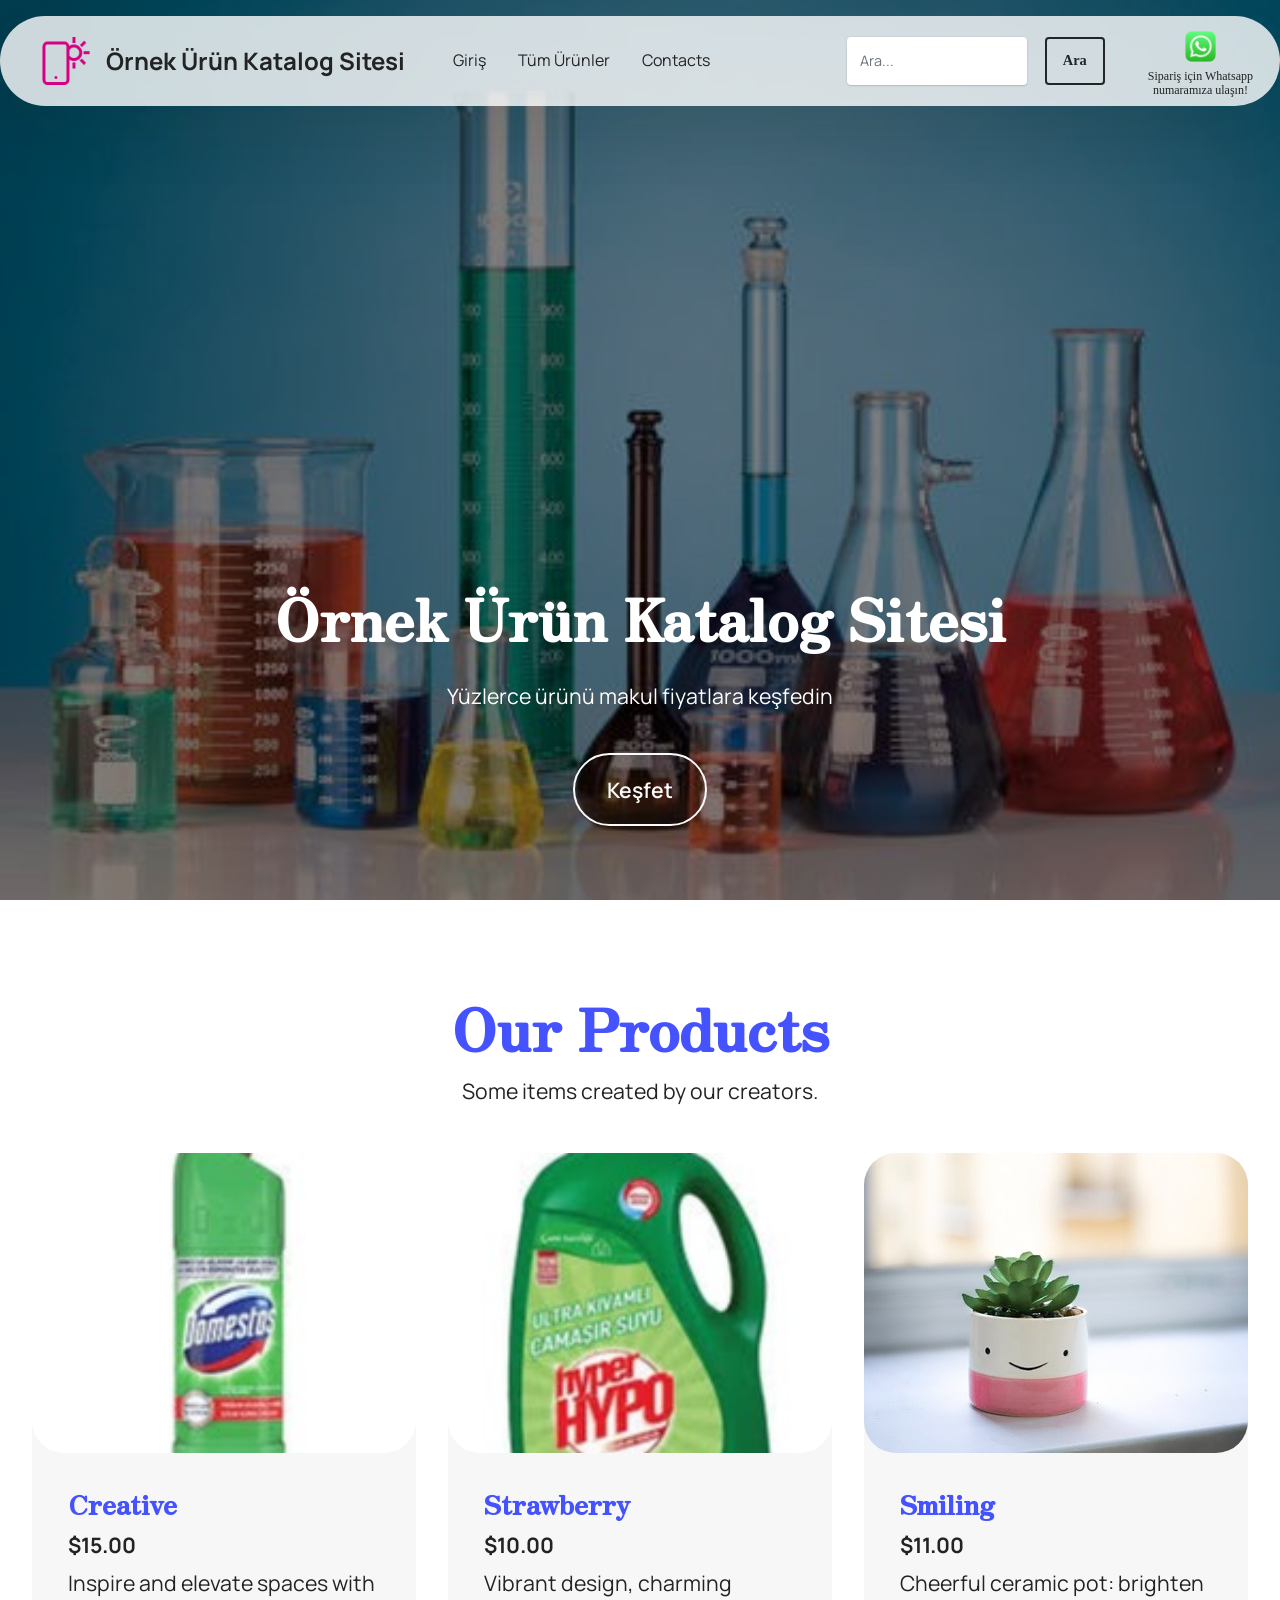
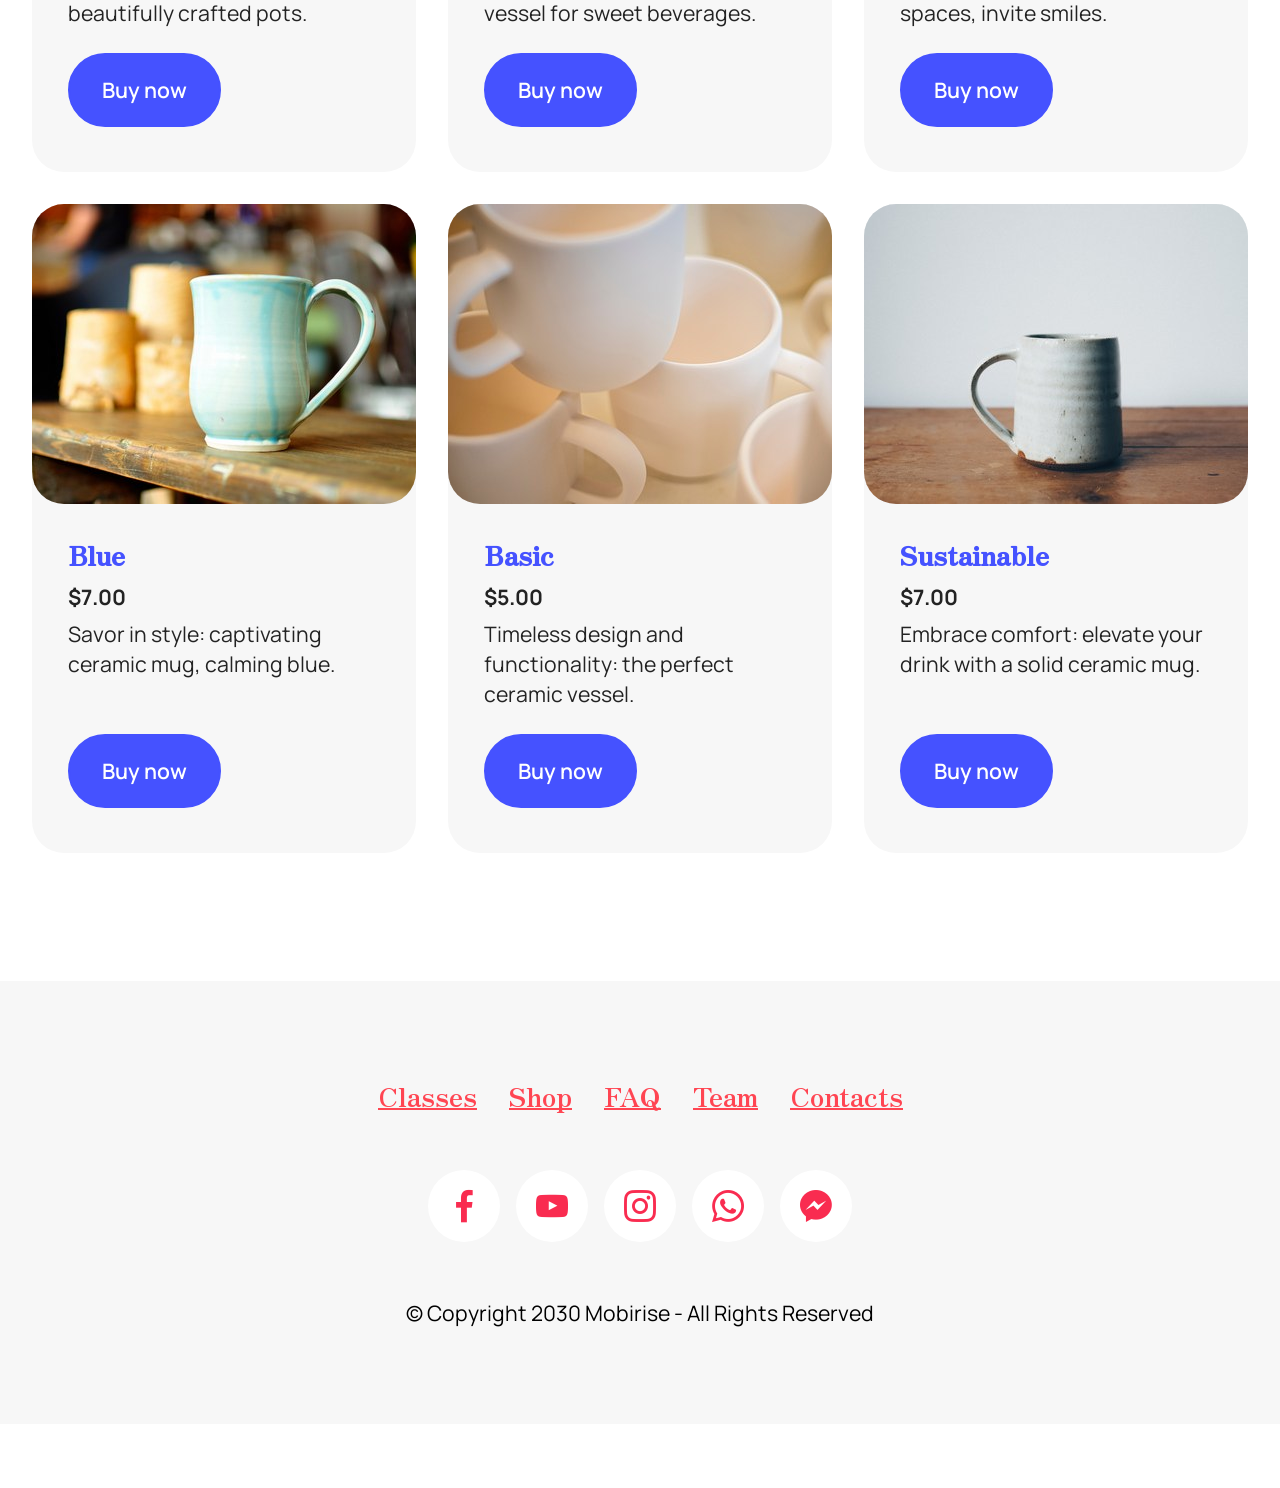
<file: output/index.html>
<!DOCTYPE html>
<html  >
<head>
	<link rel="stylesheet" href="assets/css/navbar-auth.css">
  <!-- Site made with Mobirise Website Builder v6.1.12, https://mobirise.com -->
  <meta charset="UTF-8">
  <meta http-equiv="X-UA-Compatible" content="IE=edge">
  <meta name="generator" content="Mobirise v6.1.12, mobirise.com">
  <meta name="viewport" content="width=device-width, initial-scale=1, minimum-scale=1">
  <link rel="shortcut icon" href="assets/images/logo.png" type="image/x-icon">
  <meta name="description" content="">
  
  
  <title>Home</title>
  <link rel="stylesheet" href="assets/web/assets/mobirise-icons2/mobirise2.css">
  <link rel="stylesheet" href="assets/bootstrap/css/bootstrap.min.css">
  <link rel="stylesheet" href="assets/parallax/jarallax.css">
  <link rel="stylesheet" href="assets/animatecss/animate.css">
  <link rel="stylesheet" href="assets/dropdown/css/style.css">
  <link rel="stylesheet" href="assets/socicon/css/styles.css">
  <link rel="stylesheet" href="assets/theme/css/style.css">
  <link rel="preload" href="https://fonts.googleapis.com/css?family=Zen+Antique:400&display=swap" as="style" onload="this.onload=null;this.rel='stylesheet'">
  <noscript><link rel="stylesheet" href="https://fonts.googleapis.com/css?family=Zen+Antique:400&display=swap"></noscript>
  <link rel="preload" href="https://fonts.googleapis.com/css?family=Manrope:200,300,400,500,600,700,800&display=swap" as="style" onload="this.onload=null;this.rel='stylesheet'">
  <noscript><link rel="stylesheet" href="https://fonts.googleapis.com/css?family=Manrope:200,300,400,500,600,700,800&display=swap"></noscript>
  <link rel="preload" as="style" href="assets/mobirise/css/mbr-additional.css?v=dNKrDU"><link rel="stylesheet" href="assets/mobirise/css/mbr-additional.css?v=dNKrDU" type="text/css">

  
  
  
</head>
<body>
  
  <!--navbar-->
<div id="navbar-mount"></div>

<section data-bs-version="5.1" class="header16 cid-vlzulJrxXB mbr-fullscreen mbr-parallax-background" id="header17-1">
  
  <div class="mbr-overlay" style="opacity: 0.5; background-color: rgb(0, 0, 0);"></div>
  <div class="container-fluid">
    <div class="row">
      <div class="content-wrap col-12 col-md-12">
        <h1 class="mbr-section-title mbr-fonts-style mbr-white mb-4 display-1">
          <strong><br>Örnek Ürün Katalog Sitesi</strong></h1>
        
        <p class="mbr-fonts-style mbr-text mbr-white mb-4 display-7">Yüzlerce ürünü makul fiyatlara keşfedin</p>
        <div class="mbr-section-btn"><a class="btn btn-white-outline display-7" href="https://mobiri.se">Keşfet</a></div>
      </div>
    </div>
  </div>
</section>

<section data-bs-version="5.1" class="features4 cid-tJGKiS9ad3" id="features04-5">
	
	
	<div class="container">
		<div class="mbr-section-head mb-5">
			<h4 class="mbr-section-title mbr-fonts-style align-left mb-3 display-1">
				<strong>Our Products</strong>
			</h4>
			<h5 class="mbr-section-subtitle mbr-fonts-style align-left mb-3 display-7">Some items created by our creators.</h5>
			
		</div>
		<div class="row">
			
			<div class="item features-image col-12 col-md-6 col-lg-4 active">
				<div class="item-wrapper">
					<div class="item-img">
						<img src="assets/images/images.jpeg" alt="Mobirise Website Builder" data-slide-to="0" data-bs-slide-to="0">
					</div>
					<div class="item-content">
						<h5 class="item-title mbr-fonts-style display-5">
							<strong>Creative</strong>
						</h5>
						<h6 class="item-subtitle mbr-fonts-style display-7">
							<strong>$15.00</strong>
						</h6>
						<p class="mbr-text mbr-fonts-style display-7">
							Inspire and elevate spaces with beautifully crafted pots.
						</p>
						<div class="mbr-section-btn item-footer"><a href="" class="btn item-btn btn-secondary display-7">Buy now</a></div>
					</div>
				</div>
			</div><div class="item features-image col-12 col-md-6 col-lg-4">
				<div class="item-wrapper">
					<div class="item-img">
						<img src="assets/images/indir.jpeg" alt="Mobirise Website Builder" data-slide-to="1" data-bs-slide-to="1">
					</div>
					<div class="item-content">
						<h5 class="item-title mbr-fonts-style display-5">
							<strong>Strawberry</strong>
						</h5>
						<h6 class="item-subtitle mbr-fonts-style display-7">
							<strong>$10.00</strong>
						</h6>
						<p class="mbr-text mbr-fonts-style display-7">
							Vibrant design, charming vessel for sweet beverages.
						</p>
						<div class="mbr-section-btn item-footer"><a href="" class="btn item-btn btn-secondary display-7">Buy now</a></div>
					</div>

				</div>
			</div>
			<div class="item features-image col-12 col-md-6 col-lg-4">
				<div class="item-wrapper">
					<div class="item-img">
						<img src="assets/images/faria-anzum-onk9ilkizs4-unsplash.jpg" alt="Mobirise Website Builder" data-slide-to="1" data-bs-slide-to="1">
					</div>
					<div class="item-content">
						<h5 class="item-title mbr-fonts-style display-5">
							<strong>Smiling</strong>
						</h5>
						<h6 class="item-subtitle mbr-fonts-style display-7">
							<strong>$11.00</strong>
						</h6>
						<p class="mbr-text mbr-fonts-style display-7">
							Cheerful ceramic pot: brighten spaces, invite smiles.<br>
						</p>
						<div class="mbr-section-btn item-footer"><a href="" class="btn item-btn btn-secondary display-7">Buy now</a></div>
					</div>
				</div>
			</div>
			<div class="item features-image col-12 col-md-6 col-lg-4">
				<div class="item-wrapper">
					<div class="item-img">
						<img src="assets/images/christy-moyer-5ippjvbbyo-unsplash.jpg" alt="Mobirise Website Builder" data-slide-to="3" data-bs-slide-to="3">
					</div>
					<div class="item-content">
						<h5 class="item-title mbr-fonts-style display-5">
							<strong>Blue</strong>
						</h5>
						<h6 class="item-subtitle mbr-fonts-style display-7">
							<strong>$7.00</strong>
						</h6>
						<p class="mbr-text mbr-fonts-style display-7">
							Savor in style: captivating ceramic mug, calming blue.<br>
						</p>
						<div class="mbr-section-btn item-footer"><a href="" class="btn item-btn btn-secondary display-7">Buy now</a></div>
					</div>
				</div>
			</div><div class="item features-image col-12 col-md-6 col-lg-4">
				<div class="item-wrapper">
					<div class="item-img">
						<img src="assets/images/amin-hasani-kiifsibhkqw-unsplash.jpg" alt="Mobirise Website Builder" data-slide-to="4" data-bs-slide-to="4">
					</div>
					<div class="item-content">
						<h5 class="item-title mbr-fonts-style display-5">
							<strong>Basic</strong>
						</h5>
						<h6 class="item-subtitle mbr-fonts-style display-7">
							<strong>$5.00</strong>
						</h6>
						<p class="mbr-text mbr-fonts-style display-7">
							Timeless design and functionality: the perfect ceramic vessel.<br>
						</p>
						<div class="mbr-section-btn item-footer"><a href="" class="btn item-btn btn-secondary display-7">Buy now</a></div>
					</div>
				</div>
			</div>
			
			<div class="item features-image col-12 col-md-6 col-lg-4">
				<div class="item-wrapper">
					<div class="item-img">
						<img src="assets/images/annie-spratt-n42ogaqn32o-unsplash.jpg" alt="Mobirise Website Builder" data-slide-to="4" data-bs-slide-to="4">
					</div>
					<div class="item-content">
						<h5 class="item-title mbr-fonts-style display-5">
							<strong>Sustainable</strong>
						</h5>
						<h6 class="item-subtitle mbr-fonts-style display-7">
							<strong>$7.00</strong>
						</h6>
						<p class="mbr-text mbr-fonts-style display-7">
							Embrace comfort: elevate your drink with a solid ceramic mug.<br>
						</p>
						<div class="mbr-section-btn item-footer"><a href="" class="btn item-btn btn-secondary display-7">Buy now</a></div>
					</div>
				</div>
			</div>
		</div>
	</div>
</section>

<section data-bs-version="5.1" class="footer3 programm5 cid-tL7oDZlVRK" once="footers" id="footer03-3">

        

    

    <div class="container">
        <div class="row">

            <div class="row-links mb-4">
                <ul class="header-menu">
                  
                  
                  
                  
                <li class="header-menu-item mbr-fonts-style display-5"><a href="index.html#features04-3" class="text-primary">Classes</a></li><li class="header-menu-item mbr-fonts-style display-5"><a href="index.html#features04-5" class="text-primary">Shop</a></li><li class="header-menu-item mbr-fonts-style display-5"><a href="index.html#list01-8" class="text-primary">FAQ</a></li><li class="header-menu-item mbr-fonts-style display-5"><a href="index.html#people03-7" class="text-primary">Team</a></li><li class="header-menu-item mbr-fonts-style display-5"><a href="index.html#contacts3-1" class="text-primary">Contacts</a></li></ul>
              </div>

            <div class="col-12">
                <div class="social-row">
                    <div class="soc-item">
                        <a href="https://mobiri.se/" target="_blank">
                            <span class="mbr-iconfont socicon socicon-facebook display-7"></span>
                        </a>
                    </div>
                    <div class="soc-item">
                        <a href="https://mobiri.se/" target="_blank">
                            <span class="mbr-iconfont socicon-youtube socicon"></span>
                        </a>
                    </div>
                    <div class="soc-item">
                        <a href="https://mobiri.se/" target="_blank">
                            <span class="mbr-iconfont socicon-instagram socicon"></span>
                        </a>
                    </div>
                    <div class="soc-item">
                        <a href="https://mobiri.se/" target="_blank">
                            <span class="mbr-iconfont socicon-whatsapp socicon"></span>
                        </a>
                    </div>
                    <div class="soc-item">
                        <a href="https://mobiri.se/" target="_blank">
                            <span class="mbr-iconfont socicon-messenger socicon" style=""></span>
                        </a>
                    </div>
                </div>
            </div>
            <div class="col-12 mt-5">
                <p class="mbr-fonts-style copyright display-7">
                    © Copyright 2030 Mobirise - All Rights Reserved
                </p>
            </div>
        </div>
    </div>
</section><section class="display-7" style="padding: 0;align-items: center;justify-content: center;flex-wrap: wrap;    align-content: center;display: flex;position: relative;height: 4rem;"><a href="https://mobiri.se/" style="flex: 1 1;height: 4rem;position: absolute;width: 100%;z-index: 1;"><img alt="" style="height: 4rem;" src="[data-uri]"></a><p style="margin: 0;text-align: center;" class="display-7">&#8204;</p><a style="z-index:1" href="https://mobirise.com/builder/ai-website-maker.html">Free AI Website Maker</a></section><script src="assets/bootstrap/js/bootstrap.bundle.min.js"></script>  <script src="assets/parallax/jarallax.js"></script>  <script src="assets/smoothscroll/smooth-scroll.js"></script>  <script src="assets/ytplayer/index.js"></script>  <script src="assets/dropdown/js/navbar-dropdown.js"></script>  <script src="assets/theme/js/script.js"></script>  
  
  
  <input name="animation" type="hidden">

	<script src="assets/js/pocketbase.umd.js"></script>
	<script src="assets/js/config.js"></script>
	<script src="assets/js/navbar.js"></script>
	<script src="assets/js/auth.js"></script>

  </body>
</html>
</file>
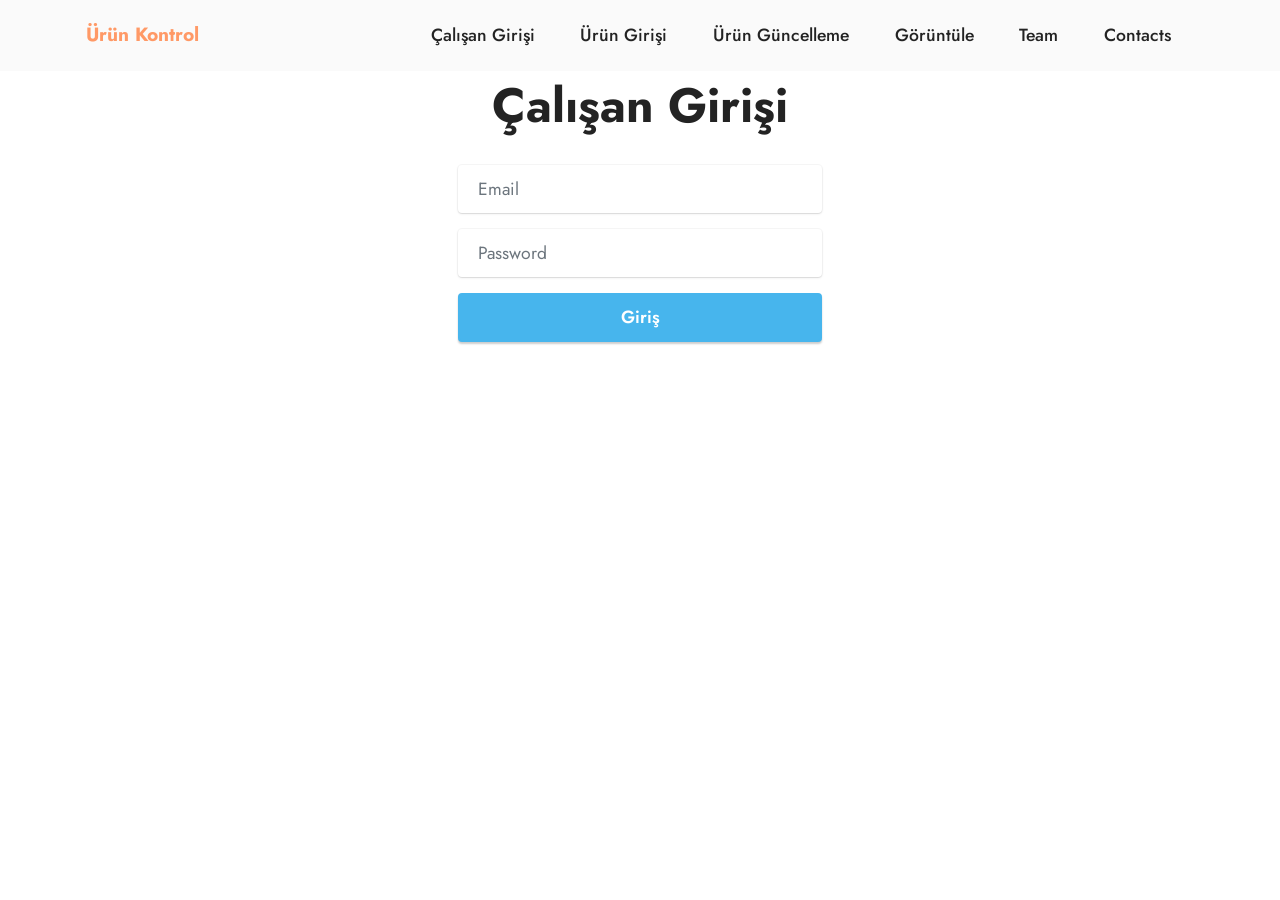
<file: Ürün Denetleme/index.html>
<!DOCTYPE html>
<html  >
<head>
  <!-- Site made with Mobirise Website Builder v6.1.12, https://mobirise.com -->
  <meta charset="UTF-8">
  <meta http-equiv="X-UA-Compatible" content="IE=edge">
  <meta name="generator" content="Mobirise v6.1.12, mobirise.com">
  <meta name="viewport" content="width=device-width, initial-scale=1, minimum-scale=1">
  <link rel="shortcut icon" href="assets/images/logo.png" type="image/x-icon">
  <meta name="description" content="">
  
  
  <title>giris</title>
  <link rel="stylesheet" href="assets/bootstrap/css/bootstrap.min.css">
  <link rel="stylesheet" href="assets/dropdown/css/style.css">
  <link rel="stylesheet" href="assets/socicon/css/styles.css">
  <link rel="stylesheet" href="assets/theme/css/style.css">
  <link rel="stylesheet" href="assets/css/navbar-auth.css">
  <link rel="preload" href="https://fonts.googleapis.com/css?family=Jost:100,200,300,400,500,600,700,800,900,100i,200i,300i,400i,500i,600i,700i,800i,900i&display=swap" as="style" onload="this.onload=null;this.rel='stylesheet'">
  <noscript><link rel="stylesheet" href="https://fonts.googleapis.com/css?family=Jost:100,200,300,400,500,600,700,800,900,100i,200i,300i,400i,500i,600i,700i,800i,900i&display=swap"></noscript>
  <link rel="preload" as="style" href="assets/mobirise/css/mbr-additional.css?v=TZLAwt"><link rel="stylesheet" href="assets/mobirise/css/mbr-additional.css?v=TZLAwt" type="text/css">

  
  
  
</head>
<body>

  <div id="navbar-mount"></div>

<!-- index.html içindeki ilgili kısım -->
<section data-bs-version="5.1" class="form6 cid-vlKp3aQX5H" id="form6-0">
    <div class="container">
        <!-- Başlık alanını dinamik hale getirmek için id ekledik -->
        <div class="mbr-section-head">
            <h3 id="auth-page-title" class="mbr-section-title mbr-fonts-style align-center mb-0 display-2"><strong>Çalışan Girişi</strong></h3>
        </div>
        
        <div class="row justify-content-center mt-4">
            <div class="col-lg-8 mx-auto mbr-form">
                
                <!-- MEVCUT GİRİŞ FORMU -->
                <form id="login-form" class="mbr-form form-with-styler mx-auto">
                    <div class="row">
                        <div hidden="hidden" data-form-alert="" class="alert alert-success col-12"></div>
                        <div hidden="hidden" data-form-alert-danger="" class="alert alert-danger col-12">
                            Oops...! some problem!
                        </div>
                    </div>
                    <div class="dragArea row">
                        <div class="col-lg-12 col-md-12 col-sm-12 form-group mb-3">
                            <input type="email" name="email" placeholder="Email" class="form-control" value="" id="login-email" required>
                        </div>
                        <div class="col-lg-12 col-md-12 col-sm-12 form-group mb-3">
                            <input type="password" name="password" placeholder="Password" class="form-control" value="" id="login-password" required>
                        </div>
                        <div class="col-auto mbr-section-btn align-center"><button type="submit" class="btn btn-info display-4">Giriş</button></div>
                    </div>
                </form>

                <!-- YENİ: OTURUM AÇILDIĞINDA GÖRÜNECEK ÇIKIŞ PANELİ -->
                <div id="logout-panel" class="text-center d-none py-4">
                    <p class="lead mb-4">Sistemde zaten aktif bir oturumunuz bulunmaktadır.</p>
                    <div class="mbr-section-btn align-center">
                        <button id="btn-page-logout" class="btn btn-danger display-4">Çıkış Yap</button>
                    </div>
                </div>

                <div id="login-error-alert" class="alert alert-danger d-none mt-3" role="alert">
                    E-posta veya şifre hatalı.
                </div>
            </div>
        </div>
    </div>
</section>

<script src="assets/bootstrap/js/bootstrap.bundle.min.js"></script>
<script src="assets/smoothscroll/smooth-scroll.js"></script>
<script src="assets/ytplayer/index.js"></script>
<script src="assets/dropdown/js/navbar-dropdown.js"></script>
<script src="assets/theme/js/script.js"></script>
<script src="assets/js/pocketbase.umd.js"></script>
<script src="assets/js/config.js"></script>
<script src="assets/js/navbar.js"></script>
<script src="assets/js/auth.js"></script>
<script src="assets/js/login.js"></script>


</body>
</html>
</file>
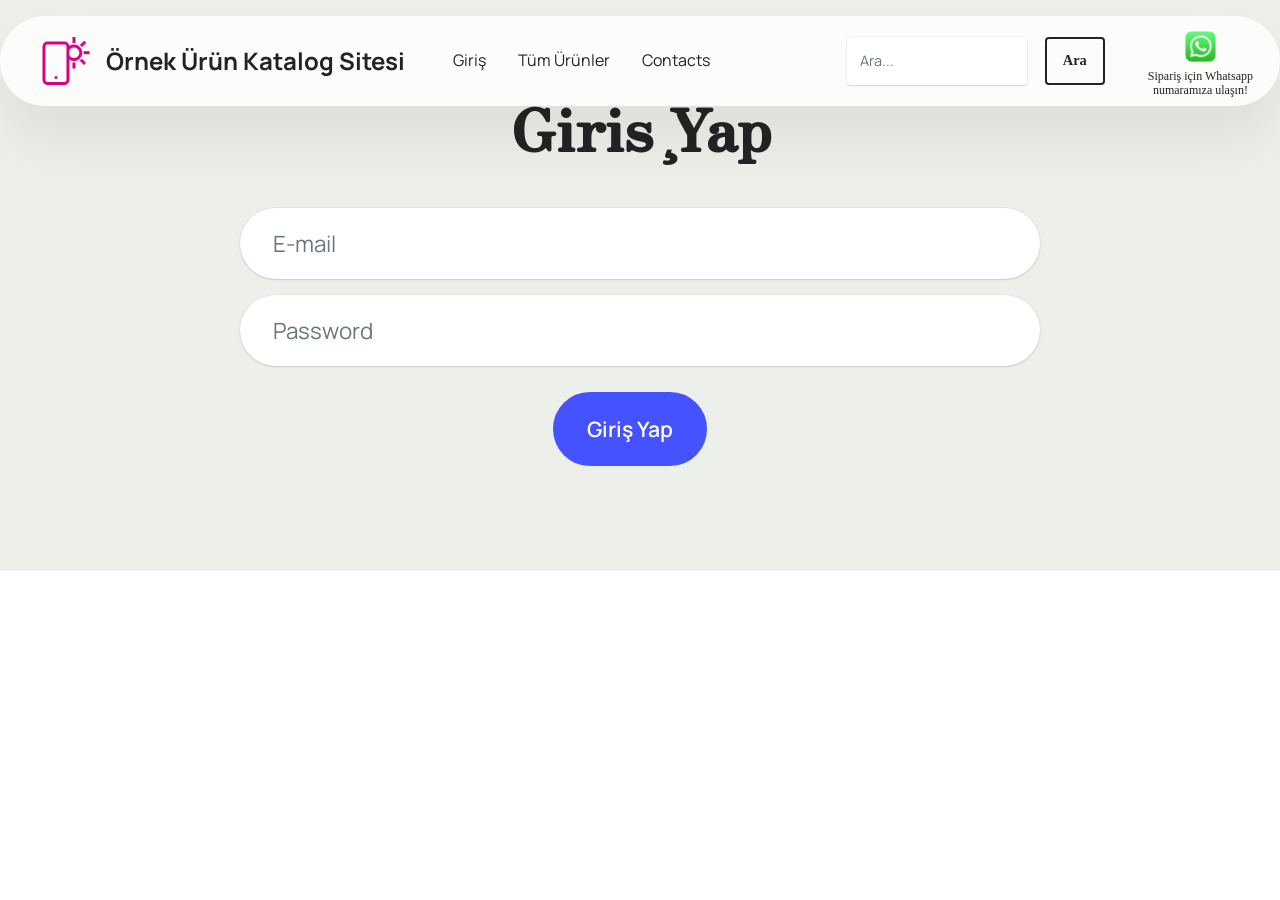
<file: output/giris.html>
<!DOCTYPE html>
<html>
<head>
    <link rel="stylesheet" href="assets/css/navbar-auth.css">
  <!-- Site made with Mobirise Website Builder v6.1.12, https://mobirise.com -->
  <meta charset="UTF-8">
  <meta http-equiv="X-UA-Compatible" content="IE=edge">
  <meta name="generator" content="Mobirise v6.1.12, mobirise.com">
  <meta name="viewport" content="width=device-width, initial-scale=1, minimum-scale=1">
  <link rel="shortcut icon" href="assets/images/logo.png" type="image/x-icon">
  <meta name="description" content="">
  
  <title>Giriş</title>
  <link rel="stylesheet" href="assets/web/assets/mobirise-icons2/mobirise2.css">
  <link rel="stylesheet" href="assets/bootstrap/css/bootstrap.min.css">
  <link rel="stylesheet" href="assets/animatecss/animate.css">
  <link rel="stylesheet" href="assets/dropdown/css/style.css">
  <link rel="stylesheet" href="assets/theme/css/style.css">
  <link rel="preload" href="https://fonts.googleapis.com/css?family=Zen+Antique:400&display=swap" as="style" onload="this.onload=null;this.rel='stylesheet'">
  <noscript><link rel="stylesheet" href="https://fonts.googleapis.com/css?family=Zen+Antique:400&display=swap"></noscript>
  <link rel="preload" href="https://fonts.googleapis.com/css?family=Manrope:200,300,400,500,600,700,800&display=swap" as="style" onload="this.onload=null;this.rel='stylesheet'">
  <noscript><link rel="stylesheet" href="https://fonts.googleapis.com/css?family=Manrope:200,300,400,500,600,700,800&display=swap"></noscript>
  <link rel="preload" as="style" href="assets/mobirise/css/mbr-additional.css?v=kKHNGq"><link rel="stylesheet" href="assets/mobirise/css/mbr-additional.css?v=kKHNGq" type="text/css">
</head>
<body>
  
  <!--navbar-->
  <div id="navbar-mount"></div>

<section data-bs-version="5.1" class="form5 cid-vlzMNFBrAf" id="form02-5">
    <div class="container">
        <div class="row justify-content-center">
            <div class="col-12 content-head">
                <div class="mbr-section-head mb-5">
                    <h1 class="mbr-section-title mbr-fonts-style align-center mb-0 display-1"><strong>Giriş Yap</strong></h1>
                </div>
            </div>
        </div>
        <div class="row justify-content-center">
                        <div class="col-lg-8 mx-auto mbr-form" data-form-type="formoid">
                <form id="myLoginForm">
                    <div class="row">
                        <div hidden="hidden" data-form-alert="" class="alert alert-success col-12">Thanks for filling out the form!</div>
                    </div>
                    <div class="dragArea row">
                        <!-- Üste Taşınan E-posta Alanı (col-12 ile tam genişlik yapıldı) -->
                        <div class="col-12 form-group mb-3" data-for="email">
                            <input type="email" name="email" placeholder="E-mail" data-form-field="email" class="form-control" value="" id="email-form02-5">
                        </div>
                        
                        <!-- Alta Taşınan ve Şifreye Dönüştürülen Alan (col-12 ile tam genişlik yapıldı) -->
                        <div class="col-12 form-group mb-3" data-for="password">
                            <input type="password" name="password" placeholder="Password" data-form-field="password" class="form-control" value="" id="password-form02-5">
                        </div>
                        
                        <div class="col-lg-12 col-md-12 col-sm-12 align-center mbr-section-btn"><button type="submit" class="btn btn-secondary display-7">Giriş Yap</button></div>
                    </div>
                </form>

                <div id="login-error-alert" class="alert alert-danger d-none mt-3" role="alert">
                    E-posta veya şifre hatalı.
                </div>
            </div>
        </div>
    </div>
</section>  

    <script src="assets/js/pocketbase.umd.js"></script>
    <script src="assets/js/config.js"></script>
    <script src="assets/js/navbar.js"></script>
    <script src="assets/js/auth.js"></script>
    <script src="assets/js/login.js"></script>

</body>
</html>
</file>
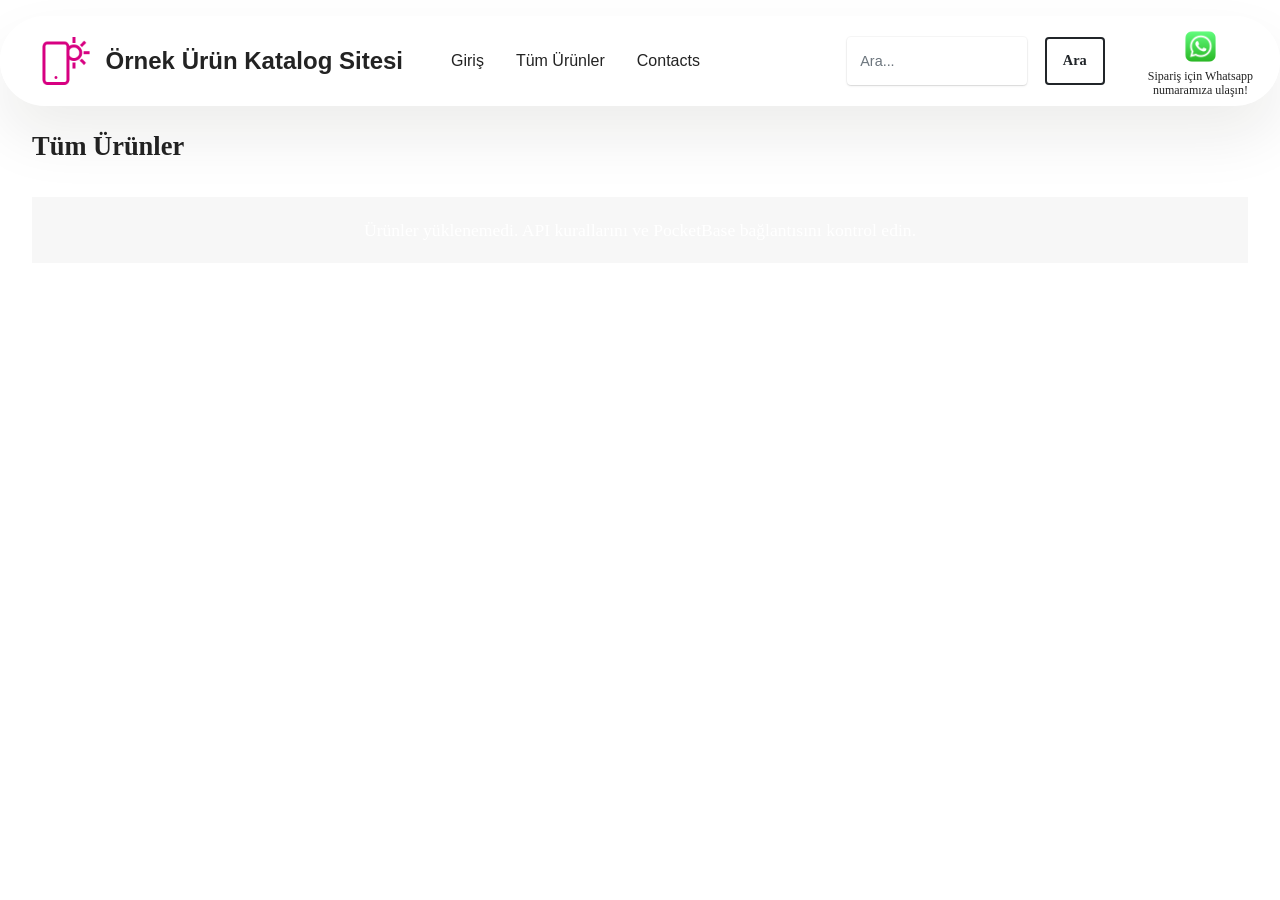
<file: output/tum_urunler.html>
<!DOCTYPE html>
<html>
<head>
  <link rel="stylesheet" href="assets/css/navbar-auth.css">
  <link rel="stylesheet" href="assets/css/products.css">
  <meta charset="UTF-8">
  <meta name="viewport" content="width=device-width, initial-scale=1, minimum-scale=1">
  <link rel="shortcut icon" href="assets/images/logo.png" type="image/x-icon">
  <title>Tüm Ürünler</title>
  <link rel="stylesheet" href="assets/web/assets/mobirise-icons2/mobirise2.css">
  <link rel="stylesheet" href="assets/bootstrap/css/bootstrap.min.css">
  <link rel="stylesheet" href="assets/dropdown/css/style.css">
  <link rel="stylesheet" href="assets/theme/css/style.css">
  <link rel="preload" as="style" href="assets/mobirise/css/mbr-additional.css?v=dNKrDU">
  <link rel="stylesheet" href="assets/mobirise/css/mbr-additional.css?v=dNKrDU" type="text/css">
</head>
<body>

  <!-- Dynamic Shared Navbar Target Mounting Node Point -->
  <div id="navbar-mount"></div>

  <!-- Unified Product Grid Display Section Area -->
  <section class="container py-5" id="products-section" style="padding-top: 8rem !important; padding-bottom: 5rem !important;">
    <div class="mbr-section-head mb-4">
      <h1 class="mbr-section-title display-5"><strong>Tüm Ürünler</strong></h1>
    </div>

    <!-- Status Alerts Handling Indicators Panel -->
    <div id="products-loading" class="text-muted mb-3">Ürünler yükleniyor...</div>
    <div id="products-error" class="alert alert-danger d-none" role="alert"></div>

    <!-- Dynamic Target Element Where Catalog Cards Render -->
    <div id="products-grid" class="row row-cols-1 row-cols-sm-2 row-cols-md-3 row-cols-lg-4 row-cols-xl-5 g-4">
      <!-- Cards injected automatically by assets/js/products.js -->
    </div>
  </section>

  <!-- Core Component Javascript Library File Enpoint Scripts -->
  <script src="assets/bootstrap/js/bootstrap.bundle.min.js"></script>
  <script src="assets/dropdown/js/navbar-dropdown.js"></script>
  <script src="assets/theme/js/script.js"></script>
  
  <!-- Global Application Shared Setup Resource Linking Modules -->
  <script src="assets/js/pocketbase.umd.js"></script>
  <script src="assets/js/config.js"></script>
  <script src="assets/js/navbar.js"></script>
  <script src="assets/js/auth.js"></script>
  <script src="assets/js/products.js"></script>

</body>
</html>
</file>
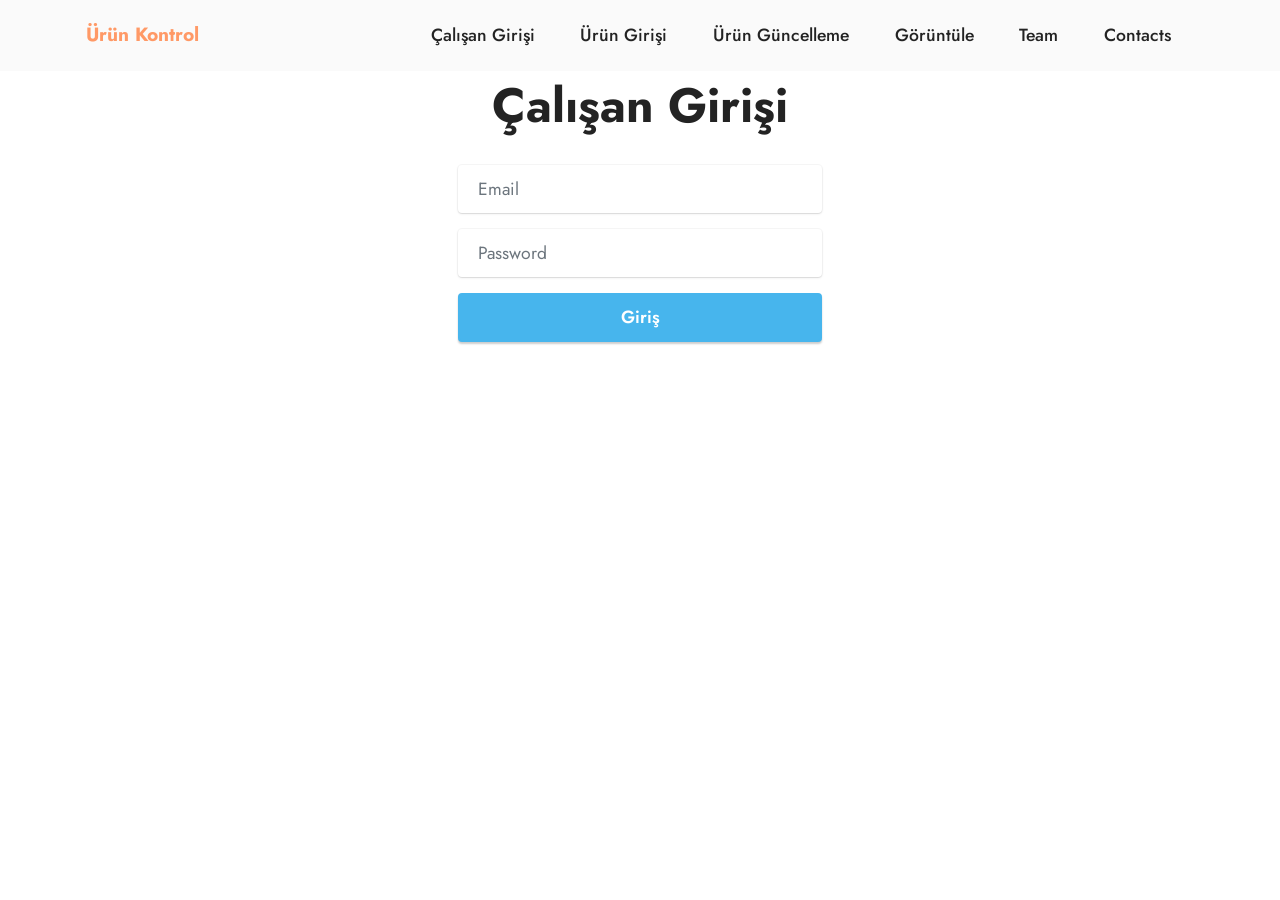
<file: Ürün Denetleme/urun-girisi.html>
<!DOCTYPE html>
<html  >
<head>
  <!-- Site made with Mobirise Website Builder v6.1.12, https://mobirise.com -->
  <meta charset="UTF-8">
  <meta http-equiv="X-UA-Compatible" content="IE=edge">
  <meta name="generator" content="Mobirise v6.1.12, mobirise.com">
  <meta name="viewport" content="width=device-width, initial-scale=1, minimum-scale=1">
  <link rel="shortcut icon" href="assets/images/logo.png" type="image/x-icon">
  <meta name="description" content="">
  
  
  <title>urun-girisi</title>
  <link rel="stylesheet" href="assets/bootstrap/css/bootstrap.min.css">
  <link rel="stylesheet" href="assets/dropdown/css/style.css">
  <link rel="stylesheet" href="assets/socicon/css/styles.css">
  <link rel="stylesheet" href="assets/theme/css/style.css">
  <link rel="stylesheet" href="assets/css/navbar-auth.css">
  <link rel="preload" href="https://fonts.googleapis.com/css?family=Jost:100,200,300,400,500,600,700,800,900,100i,200i,300i,400i,500i,600i,700i,800i,900i&display=swap" as="style" onload="this.onload=null;this.rel='stylesheet'">
  <noscript><link rel="stylesheet" href="https://fonts.googleapis.com/css?family=Jost:100,200,300,400,500,600,700,800,900,100i,200i,300i,400i,500i,600i,700i,800i,900i&display=swap"></noscript>
  <link rel="preload" as="style" href="assets/mobirise/css/mbr-additional.css?v=zPocga"><link rel="stylesheet" href="assets/mobirise/css/mbr-additional.css?v=zPocga" type="text/css">

  
  
  
</head>
<body>

  <div id="navbar-mount"></div>

<!-- urun-girisi.html (Form Section Only) -->
<section data-bs-version="5.1" class="form5 cid-sFzDs3t9EG" id="form5-1m">
    <div class="container">
        <div class="mbr-section-head">
            <h3 class="mbr-section-title mbr-fonts-style align-center mb-0 display-2"><strong>Yeni Ürün Girişi</strong></h3>
            <h4 class="mbr-section-subtitle mbr-fonts-style align-center mb-0 mt-2 display-7">Sisteme yeni ürün kaydetmek için aşağıdaki formu doldurun.</h4>
        </div>
        <div class="row justify-content-center mt-4">
            <div class="col-lg-8 mx-auto mbr-form">
                
                <!-- REMOVED Mobirise defaults, ADDED clear id -->
                <form id="product-entry-form" class="mbr-form form-with-styler">
                    <div class="row">
                        <!-- Custom Success and Error alert elements managed via Javascript -->
                        <div id="entry-success-alert" class="alert alert-success col-12 d-none">Ürün başarıyla kaydedilmiştir!</div>
                        <div id="entry-error-alert" class="alert alert-danger col-12 d-none">Bir sorun oluştu!</div>
                    </div>
                    <div class="dragArea row">
                        <!-- Ürün İsmi Field -->
                        <div class="col-md col-sm-12 form-group mb-3">
                            <input type="text" placeholder="Ürün ismi" class="form-control" value="" id="product-name" required>
                        </div>
                        
                        <!-- Birim Fiyat Field -->
                        <div class="col-12 form-group mb-3">
                            <input type="number" step="0.01" placeholder="Birim fiyat (₺)" class="form-control" value="" id="product-price" required>
                        </div>
                        
                        <!-- Açıklama Field -->
                        <div class="col-12 form-group mb-3">
                            <textarea placeholder="Açıklama" class="form-control" id="product-desc"></textarea>
                        </div>

                        <!-- NEW: Hidden Native File Input Layer -->
                        <input type="file" id="product-image-file" accept="image/*" class="d-none">
                        
                        <!-- NEW: Selected File Name Text Feedback Indicator -->
                        <div id="file-name-indicator" class="col-12 text-center text-muted mb-3 small d-none">
                            Seçilen Dosya: <span id="file-name-text" style="font-weight: 600;"></span>
                        </div>

                        <!-- Form Buttons -->
                        <div class="col-lg-12 col-md-12 col-sm-12 align-center mbr-section-btn d-flex justify-content-center gap-2">
                            <button type="button" id="btn-add-image" class="btn btn-secondary-outline display-4">Resim ekle</button>
                            <button type="submit" id="btn-submit-product" class="btn btn-info display-4">Ürünü yarat</button>
                        </div>
                    </div>
                </form>

            </div>
        </div>
    </div>
</section>

<!-- Include script dependency definitions -->
<script src="assets/bootstrap/js/bootstrap.bundle.min.js"></script>  
<script src="assets/smoothscroll/smooth-scroll.js"></script>  
<script src="assets/ytplayer/index.js"></script>  
<script src="assets/dropdown/js/navbar-dropdown.js"></script>  
<script src="assets/theme/js/script.js"></script>  
<script src="assets/js/pocketbase.umd.js"></script>
<script src="assets/js/config.js"></script>
<script src="assets/js/navbar.js"></script>
<script src="assets/js/auth.js"></script>  
<!-- NEW: Link to our new business logic controller script -->
<script src="assets/js/product-entry.js"></script>  
  
  
  
</body>
</html>
</file>
<file: output/assets/css/navbar-auth.css>
.navbar-search-auth {
  display: flex !important;
  flex-direction: row !important; /* Forces items side-by-side */
  align-items: center !important;  /* Center things vertically */
  gap: 1.5rem !important;          /* Precise gaps between elements */
  flex-wrap: nowrap !important;
}

.navbar-dropdown {
  padding-top: 1.5rem !important;  /* Increases top inner spacing */
  padding-bottom: 1.5rem !important; /* Increases bottom inner spacing */
}

.navbar-user-area {
  text-align: right;
  line-height: 1.2;
}

.navbar-welcome-text {
  font-size: 0.8rem;
}

.navbar-logout-btn {
  font-size: 0.7rem;
  text-decoration: underline;
  border: none;
  background: none;
  cursor: pointer;
}

.navbar-logout-btn:hover {
  opacity: 0.75;
}

#login-error-alert {
  color: #dc3545;
  background-color: #f8d7da;
  border: 1px solid #f5c2c7;
}

.navbar-search-btn {
  white-space: nowrap !important;
  display: inline-flex;
  align-items: center;
  justify-content: center;
  height: 38px !important;
  padding: 6px 16px !important;
  white-space: nowrap !important;
  font-size: 0.9rem !important;
}

.navbar-whatsapp-widget {
  display: flex !important;
  flex-direction: column !important;
  align-items: center !important;
  justify-content: center !important;
  text-align: center !important;
  margin-bottom: 0 !important;
  padding-bottom: 0 !important;
  text-align: center;
  min-width: 140px;  
  max-width: 180px !important;
  margin: 0 !important;
  padding: 0 !important;
}

.navbar-whatsapp-icon {
  height: 2.8rem !important;
  width: auto !important;
  display: block !important;
  object-fit: contain;
  transition: transform 0.2s ease;
}

.navbar-whatsapp-icon:hover {
  transform: scale(1.1); 
}

.navbar-whatsapp-text {
  font-size: 0.75rem !important;
  line-height: 1.2 !important;
  display: block !important;
  width: 100% !important;
  text-align: center !important;
  margin-top: 0px !important;
}

/* assets/css/navbar-auth.css - GLOBAL OVERRIDES FOR UNIFORMITY */

/* Forces the links inside the menu list dropdown grid to maintain a standard size */
.navbar-dropdown .navbar-nav .nav-link {
  font-size: 1rem !important; 
  line-height: 1.2 !important;
  font-weight: 400 !important;
}

/* Fixes the "Kimyanın Amazonu" branding logo text scale */
.navbar-dropdown .navbar-caption {
  font-size: 1.5rem !important;
  font-weight: 700 !important;
}

/* Fixes input fields and search bar button elements text scaling */
#navbar-search-form input,
#navbar-search-form button {
  font-size: 0.9rem !important;
}

/* Fixes the Welcome Message user area greeting row text scale */
#navbar-welcome-text {
  font-size: 0.75rem !important;
}

#navbar-logout-btn {
  font-size: 0.7rem !important;
}

/* Ensure the layout wraps clean if screens are tight */
.custom-detail-page .navbar-search-auth {
  display: flex !important;
  flex-direction: column !important;
  align-items: flex-end !important;
}

/* assets/css/navbar-auth.css - ABSOLUTE ALIGNMENT FIXES */

/* Forces the absolute container area to stay uniform on all subpages */
#navbar-auth-area {
  display: block !important;
  width: auto !important;
  max-width: none !important;
  flex: none !important;
  padding: 0 !important;
  margin: 0 !important;
}

/* Enforces exact form widths so input lengths never break formatting */
#navbar-search-form {
  display: flex !important;
  align-items: center !important;
  margin: 0 !important;
  padding: 0 !important;
}

#navbar-search-form input[type="search"] {
  width: 180px !important; /* Exact input width constraint across pages */
  height: 38px !important;
  font-size: 0.9rem !important;
  padding: 6px 12px !important;
  border-radius: 4px !important;
}
</file>
<file: output/assets/web/assets/mobirise-icons2/mobirise2.css>
@font-face {
  font-family: 'Moririse2';
  font-display: swap;
  src:  url('mobirise2.eot?f2bix4');
  src:  url('mobirise2.eot?f2bix4#iefix') format('embedded-opentype'),
    url('mobirise2.woff2?f2bix4') format('woff2'),
    url('mobirise2.woff?f2bix4') format('woff'),
    url('mobirise2.ttf?f2bix4') format('truetype'),
    url('mobirise2.svg?f2bix4#mobirise2') format('svg');
  font-weight: normal;
  font-style: normal;
}

[class^="mobi-"], [class*=" mobi-"] {
  /* use !important to prevent issues with browser extensions that change fonts */
  font-family: 'Moririse2' !important;
  speak: none;
  font-style: normal;
  font-weight: normal;
  font-variant: normal;
  text-transform: none;
  line-height: 1;

  /* Better Font Rendering =========== */
  -webkit-font-smoothing: antialiased;
  -moz-osx-font-smoothing: grayscale;
}

.mobi-mbri-add-submenu:before {
  content: "\e900";
}
.mobi-mbri-alert:before {
  content: "\e901";
}
.mobi-mbri-align-center:before {
  content: "\e902";
}
.mobi-mbri-align-justify:before {
  content: "\e903";
}
.mobi-mbri-align-left:before {
  content: "\e904";
}
.mobi-mbri-align-right:before {
  content: "\e905";
}
.mobi-mbri-android:before {
  content: "\e906";
}
.mobi-mbri-apple:before {
  content: "\e907";
}
.mobi-mbri-arrow-down:before {
  content: "\e908";
}
.mobi-mbri-arrow-next:before {
  content: "\e909";
}
.mobi-mbri-arrow-prev:before {
  content: "\e90a";
}
.mobi-mbri-arrow-up:before {
  content: "\e90b";
}
.mobi-mbri-bold:before {
  content: "\e90c";
}
.mobi-mbri-bookmark:before {
  content: "\e90d";
}
.mobi-mbri-bootstrap:before {
  content: "\e90e";
}
.mobi-mbri-briefcase:before {
  content: "\e90f";
}
.mobi-mbri-browse:before {
  content: "\e910";
}
.mobi-mbri-bulleted-list:before {
  content: "\e911";
}
.mobi-mbri-calendar:before {
  content: "\e912";
}
.mobi-mbri-camera:before {
  content: "\e913";
}
.mobi-mbri-cart-add:before {
  content: "\e914";
}
.mobi-mbri-cart-full:before {
  content: "\e915";
}
.mobi-mbri-cash:before {
  content: "\e916";
}
.mobi-mbri-change-style:before {
  content: "\e917";
}
.mobi-mbri-chat:before {
  content: "\e918";
}
.mobi-mbri-clock:before {
  content: "\e919";
}
.mobi-mbri-close:before {
  content: "\e91a";
}
.mobi-mbri-cloud:before {
  content: "\e91b";
}
.mobi-mbri-code:before {
  content: "\e91c";
}
.mobi-mbri-contact-form:before {
  content: "\e91d";
}
.mobi-mbri-credit-card:before {
  content: "\e91e";
}
.mobi-mbri-cursor-click:before {
  content: "\e91f";
}
.mobi-mbri-cust-feedback:before {
  content: "\e920";
}
.mobi-mbri-database:before {
  content: "\e921";
}
.mobi-mbri-delivery:before {
  content: "\e922";
}
.mobi-mbri-desktop:before {
  content: "\e923";
}
.mobi-mbri-devices:before {
  content: "\e924";
}
.mobi-mbri-down:before {
  content: "\e925";
}
.mobi-mbri-download-2:before {
  content: "\e926";
}
.mobi-mbri-download:before {
  content: "\e927";
}
.mobi-mbri-drag-n-drop-2:before {
  content: "\e928";
}
.mobi-mbri-drag-n-drop:before {
  content: "\e929";
}
.mobi-mbri-edit-2:before {
  content: "\e92a";
}
.mobi-mbri-edit:before {
  content: "\e92b";
}
.mobi-mbri-error:before {
  content: "\e92c";
}
.mobi-mbri-extension:before {
  content: "\e92d";
}
.mobi-mbri-features:before {
  content: "\e92e";
}
.mobi-mbri-file:before {
  content: "\e92f";
}
.mobi-mbri-flag:before {
  content: "\e930";
}
.mobi-mbri-folder:before {
  content: "\e931";
}
.mobi-mbri-gift:before {
  content: "\e932";
}
.mobi-mbri-github:before {
  content: "\e933";
}
.mobi-mbri-globe-2:before {
  content: "\e934";
}
.mobi-mbri-globe:before {
  content: "\e935";
}
.mobi-mbri-growing-chart:before {
  content: "\e936";
}
.mobi-mbri-hearth:before {
  content: "\e937";
}
.mobi-mbri-help:before {
  content: "\e938";
}
.mobi-mbri-home:before {
  content: "\e939";
}
.mobi-mbri-hot-cup:before {
  content: "\e93a";
}
.mobi-mbri-idea:before {
  content: "\e93b";
}
.mobi-mbri-image-gallery:before {
  content: "\e93c";
}
.mobi-mbri-image-slider:before {
  content: "\e93d";
}
.mobi-mbri-info:before {
  content: "\e93e";
}
.mobi-mbri-italic:before {
  content: "\e93f";
}
.mobi-mbri-key:before {
  content: "\e940";
}
.mobi-mbri-laptop:before {
  content: "\e941";
}
.mobi-mbri-layers:before {
  content: "\e942";
}
.mobi-mbri-left-right:before {
  content: "\e943";
}
.mobi-mbri-left:before {
  content: "\e944";
}
.mobi-mbri-letter:before {
  content: "\e945";
}
.mobi-mbri-like:before {
  content: "\e946";
}
.mobi-mbri-link:before {
  content: "\e947";
}
.mobi-mbri-lock:before {
  content: "\e948";
}
.mobi-mbri-login:before {
  content: "\e949";
}
.mobi-mbri-logout:before {
  content: "\e94a";
}
.mobi-mbri-magic-stick:before {
  content: "\e94b";
}
.mobi-mbri-map-pin:before {
  content: "\e94c";
}
.mobi-mbri-menu:before {
  content: "\e94d";
}
.mobi-mbri-mobile-2:before {
  content: "\e94e";
}
.mobi-mbri-mobile-horizontal:before {
  content: "\e94f";
}
.mobi-mbri-mobile:before {
  content: "\e950";
}
.mobi-mbri-mobirise:before {
  content: "\e951";
}
.mobi-mbri-more-horizontal:before {
  content: "\e952";
}
.mobi-mbri-more-vertical:before {
  content: "\e953";
}
.mobi-mbri-music:before {
  content: "\e954";
}
.mobi-mbri-new-file:before {
  content: "\e955";
}
.mobi-mbri-numbered-list:before {
  content: "\e956";
}
.mobi-mbri-opened-folder:before {
  content: "\e957";
}
.mobi-mbri-pages:before {
  content: "\e958";
}
.mobi-mbri-paper-plane:before {
  content: "\e959";
}
.mobi-mbri-paperclip:before {
  content: "\e95a";
}
.mobi-mbri-phone:before {
  content: "\e95b";
}
.mobi-mbri-photo:before {
  content: "\e95c";
}
.mobi-mbri-photos:before {
  content: "\e95d";
}
.mobi-mbri-pin:before {
  content: "\e95e";
}
.mobi-mbri-play:before {
  content: "\e95f";
}
.mobi-mbri-plus:before {
  content: "\e960";
}
.mobi-mbri-preview:before {
  content: "\e961";
}
.mobi-mbri-print:before {
  content: "\e962";
}
.mobi-mbri-protect:before {
  content: "\e963";
}
.mobi-mbri-question:before {
  content: "\e964";
}
.mobi-mbri-quote-left:before {
  content: "\e965";
}
.mobi-mbri-quote-right:before {
  content: "\e966";
}
.mobi-mbri-redo:before {
  content: "\e967";
}
.mobi-mbri-refresh:before {
  content: "\e968";
}
.mobi-mbri-responsive-2:before {
  content: "\e969";
}
.mobi-mbri-responsive:before {
  content: "\e96a";
}
.mobi-mbri-right:before {
  content: "\e96b";
}
.mobi-mbri-rocket:before {
  content: "\e96c";
}
.mobi-mbri-sad-face:before {
  content: "\e96d";
}
.mobi-mbri-sale:before {
  content: "\e96e";
}
.mobi-mbri-save:before {
  content: "\e96f";
}
.mobi-mbri-search:before {
  content: "\e970";
}
.mobi-mbri-setting-2:before {
  content: "\e971";
}
.mobi-mbri-setting-3:before {
  content: "\e972";
}
.mobi-mbri-setting:before {
  content: "\e973";
}
.mobi-mbri-share:before {
  content: "\e974";
}
.mobi-mbri-shopping-bag:before {
  content: "\e975";
}
.mobi-mbri-shopping-basket:before {
  content: "\e976";
}
.mobi-mbri-shopping-cart:before {
  content: "\e977";
}
.mobi-mbri-sites:before {
  content: "\e978";
}
.mobi-mbri-smile-face:before {
  content: "\e979";
}
.mobi-mbri-speed:before {
  content: "\e97a";
}
.mobi-mbri-star:before {
  content: "\e97b";
}
.mobi-mbri-success:before {
  content: "\e97c";
}
.mobi-mbri-sun:before {
  content: "\e97d";
}
.mobi-mbri-sun2:before {
  content: "\e97e";
}
.mobi-mbri-tablet-vertical:before {
  content: "\e97f";
}
.mobi-mbri-tablet:before {
  content: "\e980";
}
.mobi-mbri-target:before {
  content: "\e981";
}
.mobi-mbri-timer:before {
  content: "\e982";
}
.mobi-mbri-to-ftp:before {
  content: "\e983";
}
.mobi-mbri-to-local-drive:before {
  content: "\e984";
}
.mobi-mbri-touch-swipe:before {
  content: "\e985";
}
.mobi-mbri-touch:before {
  content: "\e986";
}
.mobi-mbri-trash:before {
  content: "\e987";
}
.mobi-mbri-underline:before {
  content: "\e988";
}
.mobi-mbri-undo:before {
  content: "\e989";
}
.mobi-mbri-unlink:before {
  content: "\e98a";
}
.mobi-mbri-unlock:before {
  content: "\e98b";
}
.mobi-mbri-up-down:before {
  content: "\e98c";
}
.mobi-mbri-up:before {
  content: "\e98d";
}
.mobi-mbri-update:before {
  content: "\e98e";
}
.mobi-mbri-upload-2:before {
  content: "\e98f";
}
.mobi-mbri-upload:before {
  content: "\e990";
}
.mobi-mbri-user-2:before {
  content: "\e991";
}
.mobi-mbri-user:before {
  content: "\e992";
}
.mobi-mbri-users:before {
  content: "\e993";
}
.mobi-mbri-video-play:before {
  content: "\e994";
}
.mobi-mbri-video:before {
  content: "\e995";
}
.mobi-mbri-watch:before {
  content: "\e996";
}
.mobi-mbri-website-theme-2:before {
  content: "\e997";
}
.mobi-mbri-website-theme:before {
  content: "\e998";
}
.mobi-mbri-wifi:before {
  content: "\e999";
}
.mobi-mbri-windows:before {
  content: "\e99a";
}
.mobi-mbri-zoom-in:before {
  content: "\e99b";
}
.mobi-mbri-zoom-out:before {
  content: "\e99c";
}
</file>
<file: output/assets/parallax/jarallax.css>
.jarallax {
    position: relative;
    z-index: 0;
}
.jarallax > .jarallax-img {
    position: absolute;
    object-fit: cover;
    /* support for plugin https://github.com/bfred-it/object-fit-images */
    font-family: 'object-fit: cover;';
    top: 0;
    left: 0;
    width: 100%;
    height: 100%;
    z-index: -1;
}
</file>
<file: output/assets/dropdown/css/style.css>
.navbar-dropdown {
  left: 0;
  padding: 0;
  position: absolute;
  right: 0;
  top: 0;
  transition: all 0.45s ease;
  z-index: 1030;
  background: #282828; }
  .navbar-dropdown .navbar-logo {
    margin-right: 0.8rem;
    transition: margin 0.3s ease-in-out;
    vertical-align: middle; }
    .navbar-dropdown .navbar-logo img {
      height: 3.125rem;
      transition: all 0.3s ease-in-out; }
    .navbar-dropdown .navbar-logo.mbr-iconfont {
      font-size: 3.125rem;
      line-height: 3.125rem; }
  .navbar-dropdown .navbar-caption {
    font-weight: 700;
    white-space: normal;
    vertical-align: -4px;
    line-height: 3.125rem !important; }
    .navbar-dropdown .navbar-caption, .navbar-dropdown .navbar-caption:hover {
      color: inherit;
      text-decoration: none; }
  .navbar-dropdown .mbr-iconfont + .navbar-caption {
    vertical-align: -1px; }
  .navbar-dropdown.navbar-fixed-top {
    position: fixed; }
  .navbar-dropdown .navbar-brand span {
    vertical-align: -4px; }
  .navbar-dropdown.bg-color.transparent {
    background: none; }
  .navbar-dropdown.navbar-short .navbar-brand {
    padding: 0.625rem 0; }
    .navbar-dropdown.navbar-short .navbar-brand span {
      vertical-align: -1px; }
  .navbar-dropdown.navbar-short .navbar-caption {
    line-height: 2.375rem !important;
    vertical-align: -2px; }
  .navbar-dropdown.navbar-short .navbar-logo {
    margin-right: 0.5rem; }
    .navbar-dropdown.navbar-short .navbar-logo img {
      height: 2.375rem; }
    .navbar-dropdown.navbar-short .navbar-logo.mbr-iconfont {
      font-size: 2.375rem;
      line-height: 2.375rem; }
  .navbar-dropdown.navbar-short .mbr-table-cell {
    height: 3.625rem; }
  .navbar-dropdown .navbar-close {
    left: 0.6875rem;
    position: fixed;
    top: 0.75rem;
    z-index: 1000; }
  .navbar-dropdown .hamburger-icon {
    content: "";
    display: inline-block;
    vertical-align: middle;
    width: 16px;
    -webkit-box-shadow: 0 -6px 0 1px #282828,0 0 0 1px #282828,0 6px 0 1px #282828;
    -moz-box-shadow: 0 -6px 0 1px #282828,0 0 0 1px #282828,0 6px 0 1px #282828;
    box-shadow: 0 -6px 0 1px #282828,0 0 0 1px #282828,0 6px 0 1px #282828; }

.dropdown-menu .dropdown-toggle[data-toggle="dropdown-submenu"]::after {
  border-bottom: 0.35em solid transparent;
  border-left: 0.35em solid;
  border-right: 0;
  border-top: 0.35em solid transparent;
  margin-left: 0.3rem; }

.dropdown-menu .dropdown-item:focus {
  outline: 0; }

.nav-dropdown {
  font-size: 0.75rem;
  font-weight: 500;
  height: auto !important; }
  .nav-dropdown .nav-btn {
    padding-left: 1rem; }
  .nav-dropdown .link {
    margin: .667em 1.667em;
    font-weight: 500;
    padding: 0;
    transition: color .2s ease-in-out; }
    .nav-dropdown .link.dropdown-toggle {
      margin-right: 2.583em; }
      .nav-dropdown .link.dropdown-toggle::after {
        margin-left: .25rem;
        border-top: 0.35em solid;
        border-right: 0.35em solid transparent;
        border-left: 0.35em solid transparent;
        border-bottom: 0; }
      .nav-dropdown .link.dropdown-toggle[aria-expanded="true"] {
        margin: 0;
        padding: 0.667em 3.263em  0.667em 1.667em; }
  .nav-dropdown .link::after,
  .nav-dropdown .dropdown-item::after {
    color: inherit; }
  .nav-dropdown .btn {
    font-size: 0.75rem;
    font-weight: 700;
    letter-spacing: 0;
    margin-bottom: 0;
    padding-left: 1.25rem;
    padding-right: 1.25rem; }
  .nav-dropdown .dropdown-menu {
    border-radius: 0;
    border: 0;
    left: 0;
    margin: 0;
    padding-bottom: 1.25rem;
    padding-top: 1.25rem;
    position: relative; }
  .nav-dropdown .dropdown-submenu {
    margin-left: 0.125rem;
    top: 0; }
  .nav-dropdown .dropdown-item {
    font-weight: 500;
    line-height: 2;
    padding: 0.3846em 4.615em 0.3846em 1.5385em;
    position: relative;
    transition: color .2s ease-in-out, background-color .2s ease-in-out; }
    .nav-dropdown .dropdown-item::after {
      margin-top: -0.3077em;
      position: absolute;
      right: 1.1538em;
      top: 50%; }
    .nav-dropdown .dropdown-item:focus, .nav-dropdown .dropdown-item:hover {
      background: none; }

@media (max-width: 767px) {
  .nav-dropdown.navbar-toggleable-sm {
    bottom: 0;
    display: none;
    left: 0;
    overflow-x: hidden;
    position: fixed;
    top: 0;
    transform: translateX(-100%);
    -ms-transform: translateX(-100%);
    -webkit-transform: translateX(-100%);
    width: 18.75rem;
    z-index: 999; } }
.nav-dropdown.navbar-toggleable-xl {
  bottom: 0;
  display: none;
  left: 0;
  overflow-x: hidden;
  position: fixed;
  top: 0;
  transform: translateX(-100%);
  -ms-transform: translateX(-100%);
  -webkit-transform: translateX(-100%);
  width: 18.75rem;
  z-index: 999; }

.nav-dropdown-sm {
  display: block !important;
  overflow-x: hidden;
  overflow: auto;
  padding-top: 3.875rem; }
  .nav-dropdown-sm::after {
    content: "";
    display: block;
    height: 3rem;
    width: 100%; }
  .nav-dropdown-sm.collapse.in ~ .navbar-close {
    display: block !important; }
  .nav-dropdown-sm.collapsing, .nav-dropdown-sm.collapse.in {
    transform: translateX(0);
    -ms-transform: translateX(0);
    -webkit-transform: translateX(0);
    transition: all 0.25s ease-out;
    -webkit-transition: all 0.25s ease-out;
    background: #282828; }
  .nav-dropdown-sm.collapsing[aria-expanded="false"] {
    transform: translateX(-100%);
    -ms-transform: translateX(-100%);
    -webkit-transform: translateX(-100%); }
  .nav-dropdown-sm .nav-item {
    display: block;
    margin-left: 0 !important;
    padding-left: 0; }
  .nav-dropdown-sm .link,
  .nav-dropdown-sm .dropdown-item {
    border-top: 1px dotted rgba(255, 255, 255, 0.1);
    font-size: 0.8125rem;
    line-height: 1.6;
    margin: 0 !important;
    padding: 0.875rem 2.4rem 0.875rem 1.5625rem !important;
    position: relative;
    white-space: normal; }
    .nav-dropdown-sm .link:focus, .nav-dropdown-sm .link:hover,
    .nav-dropdown-sm .dropdown-item:focus,
    .nav-dropdown-sm .dropdown-item:hover {
      background: rgba(0, 0, 0, 0.2) !important;
      color: #c0a375; }
  .nav-dropdown-sm .nav-btn {
    position: relative;
    padding: 1.5625rem 1.5625rem 0 1.5625rem; }
    .nav-dropdown-sm .nav-btn::before {
      border-top: 1px dotted rgba(255, 255, 255, 0.1);
      content: "";
      left: 0;
      position: absolute;
      top: 0;
      width: 100%; }
    .nav-dropdown-sm .nav-btn + .nav-btn {
      padding-top: 0.625rem; }
      .nav-dropdown-sm .nav-btn + .nav-btn::before {
        display: none; }
  .nav-dropdown-sm .btn {
    padding: 0.625rem 0; }
  .nav-dropdown-sm .dropdown-toggle[data-toggle="dropdown-submenu"]::after {
    margin-left: .25rem;
    border-top: 0.35em solid;
    border-right: 0.35em solid transparent;
    border-left: 0.35em solid transparent;
    border-bottom: 0; }
  .nav-dropdown-sm .dropdown-toggle[data-toggle="dropdown-submenu"][aria-expanded="true"]::after {
    border-top: 0;
    border-right: 0.35em solid transparent;
    border-left: 0.35em solid transparent;
    border-bottom: 0.35em solid; }
  .nav-dropdown-sm .dropdown-menu {
    margin: 0;
    padding: 0;
    position: relative;
    top: 0;
    left: 0;
    width: 100%;
    border: 0;
    float: none;
    border-radius: 0;
    background: none; }
  .nav-dropdown-sm .dropdown-submenu {
    left: 100%;
    margin-left: 0.125rem;
    margin-top: -1.25rem;
    top: 0; }

.navbar-toggleable-sm .nav-dropdown .dropdown-menu {
  position: absolute; }

.navbar-toggleable-sm .nav-dropdown .dropdown-submenu {
  left: 100%;
  margin-left: 0.125rem;
  margin-top: -1.25rem;
  top: 0; }

.navbar-toggleable-sm.opened .nav-dropdown .dropdown-menu {
  position: relative; }

.navbar-toggleable-sm.opened .nav-dropdown .dropdown-submenu {
  left: 0;
  margin-left: 00rem;
  margin-top: 0rem;
  top: 0; }

.is-builder .nav-dropdown.collapsing {
  transition: none !important; }
</file>
<file: output/assets/socicon/css/styles.css>
@charset "UTF-8";

@font-face {
  font-family: 'Socicon';
  src:  url('../fonts/socicon.eot');
  src:  url('../fonts/socicon.eot?#iefix') format('embedded-opentype'),
    url('../fonts/socicon.woff2') format('woff2'),
    url('../fonts/socicon.ttf') format('truetype'),
    url('../fonts/socicon.woff') format('woff'),
    url('../fonts/socicon.svg#socicon') format('svg');
  font-weight: normal;
  font-style: normal;
  font-display: swap;
}

[data-icon]:before {
  font-family: "socicon" !important;
  content: attr(data-icon);
  font-style: normal !important;
  font-weight: normal !important;
  font-variant: normal !important;
  text-transform: none !important;
  speak: none;
  line-height: 1;
  -webkit-font-smoothing: antialiased;
  -moz-osx-font-smoothing: grayscale;
}

[class^="socicon-"], [class*=" socicon-"] {
  /* use !important to prevent issues with browser extensions that change fonts */
  font-family: 'Socicon' !important;
  speak: none;
  font-style: normal;
  font-weight: normal;
  font-variant: normal;
  text-transform: none;
  line-height: 1;

  /* Better Font Rendering =========== */
  -webkit-font-smoothing: antialiased;
  -moz-osx-font-smoothing: grayscale;
}

.socicon-500px:before {
  content: "\e000";
}
.socicon-8tracks:before {
  content: "\e001";
}
.socicon-airbnb:before {
  content: "\e002";
}
.socicon-alliance:before {
  content: "\e003";
}
.socicon-amazon:before {
  content: "\e004";
}
.socicon-amplement:before {
  content: "\e005";
}
.socicon-android:before {
  content: "\e006";
}
.socicon-angellist:before {
  content: "\e007";
}
.socicon-apple:before {
  content: "\e008";
}
.socicon-appnet:before {
  content: "\e009";
}
.socicon-baidu:before {
  content: "\e00a";
}
.socicon-bandcamp:before {
  content: "\e00b";
}
.socicon-battlenet:before {
  content: "\e00c";
}
.socicon-mixer:before {
  content: "\e00d";
}
.socicon-bebee:before {
  content: "\e00e";
}
.socicon-bebo:before {
  content: "\e00f";
}
.socicon-behance:before {
  content: "\e010";
}
.socicon-blizzard:before {
  content: "\e011";
}
.socicon-blogger:before {
  content: "\e012";
}
.socicon-buffer:before {
  content: "\e013";
}
.socicon-chrome:before {
  content: "\e014";
}
.socicon-coderwall:before {
  content: "\e015";
}
.socicon-curse:before {
  content: "\e016";
}
.socicon-dailymotion:before {
  content: "\e017";
}
.socicon-deezer:before {
  content: "\e018";
}
.socicon-delicious:before {
  content: "\e019";
}
.socicon-deviantart:before {
  content: "\e01a";
}
.socicon-diablo:before {
  content: "\e01b";
}
.socicon-digg:before {
  content: "\e01c";
}
.socicon-discord:before {
  content: "\e01d";
}
.socicon-disqus:before {
  content: "\e01e";
}
.socicon-douban:before {
  content: "\e01f";
}
.socicon-draugiem:before {
  content: "\e020";
}
.socicon-dribbble:before {
  content: "\e021";
}
.socicon-drupal:before {
  content: "\e022";
}
.socicon-ebay:before {
  content: "\e023";
}
.socicon-ello:before {
  content: "\e024";
}
.socicon-endomodo:before {
  content: "\e025";
}
.socicon-envato:before {
  content: "\e026";
}
.socicon-etsy:before {
  content: "\e027";
}
.socicon-facebook:before {
  content: "\e028";
}
.socicon-feedburner:before {
  content: "\e029";
}
.socicon-filmweb:before {
  content: "\e02a";
}
.socicon-firefox:before {
  content: "\e02b";
}
.socicon-flattr:before {
  content: "\e02c";
}
.socicon-flickr:before {
  content: "\e02d";
}
.socicon-formulr:before {
  content: "\e02e";
}
.socicon-forrst:before {
  content: "\e02f";
}
.socicon-foursquare:before {
  content: "\e030";
}
.socicon-friendfeed:before {
  content: "\e031";
}
.socicon-github:before {
  content: "\e032";
}
.socicon-goodreads:before {
  content: "\e033";
}
.socicon-google:before {
  content: "\e034";
}
.socicon-googlescholar:before {
  content: "\e035";
}
.socicon-googlegroups:before {
  content: "\e036";
}
.socicon-googlephotos:before {
  content: "\e037";
}
.socicon-googleplus:before {
  content: "\e038";
}
.socicon-grooveshark:before {
  content: "\e039";
}
.socicon-hackerrank:before {
  content: "\e03a";
}
.socicon-hearthstone:before {
  content: "\e03b";
}
.socicon-hellocoton:before {
  content: "\e03c";
}
.socicon-heroes:before {
  content: "\e03d";
}
.socicon-smashcast:before {
  content: "\e03e";
}
.socicon-horde:before {
  content: "\e03f";
}
.socicon-houzz:before {
  content: "\e040";
}
.socicon-icq:before {
  content: "\e041";
}
.socicon-identica:before {
  content: "\e042";
}
.socicon-imdb:before {
  content: "\e043";
}
.socicon-instagram:before {
  content: "\e044";
}
.socicon-issuu:before {
  content: "\e045";
}
.socicon-istock:before {
  content: "\e046";
}
.socicon-itunes:before {
  content: "\e047";
}
.socicon-keybase:before {
  content: "\e048";
}
.socicon-lanyrd:before {
  content: "\e049";
}
.socicon-lastfm:before {
  content: "\e04a";
}
.socicon-line:before {
  content: "\e04b";
}
.socicon-linkedin:before {
  content: "\e04c";
}
.socicon-livejournal:before {
  content: "\e04d";
}
.socicon-lyft:before {
  content: "\e04e";
}
.socicon-macos:before {
  content: "\e04f";
}
.socicon-mail:before {
  content: "\e050";
}
.socicon-medium:before {
  content: "\e051";
}
.socicon-meetup:before {
  content: "\e052";
}
.socicon-mixcloud:before {
  content: "\e053";
}
.socicon-modelmayhem:before {
  content: "\e054";
}
.socicon-mumble:before {
  content: "\e055";
}
.socicon-myspace:before {
  content: "\e056";
}
.socicon-newsvine:before {
  content: "\e057";
}
.socicon-nintendo:before {
  content: "\e058";
}
.socicon-npm:before {
  content: "\e059";
}
.socicon-odnoklassniki:before {
  content: "\e05a";
}
.socicon-openid:before {
  content: "\e05b";
}
.socicon-opera:before {
  content: "\e05c";
}
.socicon-outlook:before {
  content: "\e05d";
}
.socicon-overwatch:before {
  content: "\e05e";
}
.socicon-patreon:before {
  content: "\e05f";
}
.socicon-paypal:before {
  content: "\e060";
}
.socicon-periscope:before {
  content: "\e061";
}
.socicon-persona:before {
  content: "\e062";
}
.socicon-pinterest:before {
  content: "\e063";
}
.socicon-play:before {
  content: "\e064";
}
.socicon-player:before {
  content: "\e065";
}
.socicon-playstation:before {
  content: "\e066";
}
.socicon-pocket:before {
  content: "\e067";
}
.socicon-qq:before {
  content: "\e068";
}
.socicon-quora:before {
  content: "\e069";
}
.socicon-raidcall:before {
  content: "\e06a";
}
.socicon-ravelry:before {
  content: "\e06b";
}
.socicon-reddit:before {
  content: "\e06c";
}
.socicon-renren:before {
  content: "\e06d";
}
.socicon-researchgate:before {
  content: "\e06e";
}
.socicon-residentadvisor:before {
  content: "\e06f";
}
.socicon-reverbnation:before {
  content: "\e070";
}
.socicon-rss:before {
  content: "\e071";
}
.socicon-sharethis:before {
  content: "\e072";
}
.socicon-skype:before {
  content: "\e073";
}
.socicon-slideshare:before {
  content: "\e074";
}
.socicon-smugmug:before {
  content: "\e075";
}
.socicon-snapchat:before {
  content: "\e076";
}
.socicon-songkick:before {
  content: "\e077";
}
.socicon-soundcloud:before {
  content: "\e078";
}
.socicon-spotify:before {
  content: "\e079";
}
.socicon-stackexchange:before {
  content: "\e07a";
}
.socicon-stackoverflow:before {
  content: "\e07b";
}
.socicon-starcraft:before {
  content: "\e07c";
}
.socicon-stayfriends:before {
  content: "\e07d";
}
.socicon-steam:before {
  content: "\e07e";
}
.socicon-storehouse:before {
  content: "\e07f";
}
.socicon-strava:before {
  content: "\e080";
}
.socicon-streamjar:before {
  content: "\e081";
}
.socicon-stumbleupon:before {
  content: "\e082";
}
.socicon-swarm:before {
  content: "\e083";
}
.socicon-teamspeak:before {
  content: "\e084";
}
.socicon-teamviewer:before {
  content: "\e085";
}
.socicon-technorati:before {
  content: "\e086";
}
.socicon-telegram:before {
  content: "\e087";
}
.socicon-tripadvisor:before {
  content: "\e088";
}
.socicon-tripit:before {
  content: "\e089";
}
.socicon-triplej:before {
  content: "\e08a";
}
.socicon-tumblr:before {
  content: "\e08b";
}
.socicon-twitch:before {
  content: "\e08c";
}
.socicon-twitter:before {
  content: "\e08d";
}
.socicon-uber:before {
  content: "\e08e";
}
.socicon-ventrilo:before {
  content: "\e08f";
}
.socicon-viadeo:before {
  content: "\e090";
}
.socicon-viber:before {
  content: "\e091";
}
.socicon-viewbug:before {
  content: "\e092";
}
.socicon-vimeo:before {
  content: "\e093";
}
.socicon-vine:before {
  content: "\e094";
}
.socicon-vkontakte:before {
  content: "\e095";
}
.socicon-warcraft:before {
  content: "\e096";
}
.socicon-wechat:before {
  content: "\e097";
}
.socicon-weibo:before {
  content: "\e098";
}
.socicon-whatsapp:before {
  content: "\e099";
}
.socicon-wikipedia:before {
  content: "\e09a";
}
.socicon-windows:before {
  content: "\e09b";
}
.socicon-wordpress:before {
  content: "\e09c";
}
.socicon-wykop:before {
  content: "\e09d";
}
.socicon-xbox:before {
  content: "\e09e";
}
.socicon-xing:before {
  content: "\e09f";
}
.socicon-yahoo:before {
  content: "\e0a0";
}
.socicon-yammer:before {
  content: "\e0a1";
}
.socicon-yandex:before {
  content: "\e0a2";
}
.socicon-yelp:before {
  content: "\e0a3";
}
.socicon-younow:before {
  content: "\e0a4";
}
.socicon-youtube:before {
  content: "\e0a5";
}
.socicon-zapier:before {
  content: "\e0a6";
}
.socicon-zerply:before {
  content: "\e0a7";
}
.socicon-zomato:before {
  content: "\e0a8";
}
.socicon-zynga:before {
  content: "\e0a9";
}
.socicon-bluesky:before {
  content: "\e0aa";
}
.socicon-threads:before {
  content: "\e0ab";
}
.socicon-spreadshirt:before {
  content: "\e901";
}
.socicon-gamejolt:before {
  content: "\e902";
}
.socicon-trello:before {
  content: "\e903";
}
.socicon-tunein:before {
  content: "\e904";
}
.socicon-bloglovin:before {
  content: "\e905";
}
.socicon-gamewisp:before {
  content: "\e906";
}
.socicon-messenger:before {
  content: "\e907";
}
.socicon-pandora:before {
  content: "\e908";
}
.socicon-augment:before {
  content: "\e909";
}
.socicon-bitbucket:before {
  content: "\e90a";
}
.socicon-fyuse:before {
  content: "\e90b";
}
.socicon-yt-gaming:before {
  content: "\e90c";
}
.socicon-sketchfab:before {
  content: "\e90d";
}
.socicon-mobcrush:before {
  content: "\e90e";
}
.socicon-microsoft:before {
  content: "\e90f";
}
.socicon-realtor:before {
  content: "\e910";
}
.socicon-tidal:before {
  content: "\e911";
}
.socicon-qobuz:before {
  content: "\e912";
}
.socicon-natgeo:before {
  content: "\e913";
}
.socicon-mastodon:before {
  content: "\e914";
}
.socicon-unsplash:before {
  content: "\e915";
}
.socicon-homeadvisor:before {
  content: "\e916";
}
.socicon-angieslist:before {
  content: "\e917";
}
.socicon-codepen:before {
  content: "\e918";
}
.socicon-slack:before {
  content: "\e919";
}
.socicon-openaigym:before {
  content: "\e91a";
}
.socicon-logmein:before {
  content: "\e91b";
}
.socicon-fiverr:before {
  content: "\e91c";
}
.socicon-gotomeeting:before {
  content: "\e91d";
}
.socicon-aliexpress:before {
  content: "\e91e";
}
.socicon-guru:before {
  content: "\e91f";
}
.socicon-appstore:before {
  content: "\e920";
}
.socicon-homes:before {
  content: "\e921";
}
.socicon-zoom:before {
  content: "\e922";
}
.socicon-alibaba:before {
  content: "\e923";
}
.socicon-craigslist:before {
  content: "\e924";
}
.socicon-wix:before {
  content: "\e925";
}
.socicon-redfin:before {
  content: "\e926";
}
.socicon-googlecalendar:before {
  content: "\e927";
}
.socicon-shopify:before {
  content: "\e928";
}
.socicon-freelancer:before {
  content: "\e929";
}
.socicon-seedrs:before {
  content: "\e92a";
}
.socicon-bing:before {
  content: "\e92b";
}
.socicon-doodle:before {
  content: "\e92c";
}
.socicon-bonanza:before {
  content: "\e92d";
}
.socicon-squarespace:before {
  content: "\e92e";
}
.socicon-toptal:before {
  content: "\e92f";
}
.socicon-gust:before {
  content: "\e930";
}
.socicon-ask:before {
  content: "\e931";
}
.socicon-trulia:before {
  content: "\e932";
}
.socicon-loomly:before {
  content: "\e933";
}
.socicon-ghost:before {
  content: "\e934";
}
.socicon-upwork:before {
  content: "\e935";
}
.socicon-fundable:before {
  content: "\e936";
}
.socicon-booking:before {
  content: "\e937";
}
.socicon-googlemaps:before {
  content: "\e938";
}
.socicon-zillow:before {
  content: "\e939";
}
.socicon-niconico:before {
  content: "\e93a";
}
.socicon-toneden:before {
  content: "\e93b";
}
.socicon-crunchbase:before {
  content: "\e93c";
}
.socicon-homefy:before {
  content: "\e93d";
}
.socicon-calendly:before {
  content: "\e93e";
}
.socicon-livemaster:before {
  content: "\e93f";
}
.socicon-udemy:before {
  content: "\e940";
}
.socicon-codered:before {
  content: "\e941";
}
.socicon-origin:before {
  content: "\e942";
}
.socicon-nextdoor:before {
  content: "\e943";
}
.socicon-portfolio:before {
  content: "\e944";
}
.socicon-instructables:before {
  content: "\e945";
}
.socicon-gitlab:before {
  content: "\e946";
}
.socicon-hackernews:before {
  content: "\e947";
}
.socicon-smashwords:before {
  content: "\e948";
}
.socicon-kobo:before {
  content: "\e949";
}
.socicon-bookbub:before {
  content: "\e94a";
}
.socicon-mailru:before {
  content: "\e94b";
}
.socicon-moddb:before {
  content: "\e94c";
}
.socicon-indiedb:before {
  content: "\e94d";
}
.socicon-traxsource:before {
  content: "\e94e";
}
.socicon-gamefor:before {
  content: "\e94f";
}
.socicon-pixiv:before {
  content: "\e950";
}
.socicon-myanimelist:before {
  content: "\e951";
}
.socicon-blackberry:before {
  content: "\e952";
}
.socicon-wickr:before {
  content: "\e953";
}
.socicon-spip:before {
  content: "\e954";
}
.socicon-napster:before {
  content: "\e955";
}
.socicon-beatport:before {
  content: "\e956";
}
.socicon-hackerone:before {
  content: "\e957";
}
.socicon-internet:before {
  content: "\e958";
}
.socicon-ubuntu:before {
  content: "\e959";
}
.socicon-artstation:before {
  content: "\e95a";
}
.socicon-invision:before {
  content: "\e95b";
}
.socicon-torial:before {
  content: "\e95c";
}
.socicon-collectorz:before {
  content: "\e95d";
}
.socicon-seenthis:before {
  content: "\e95e";
}
.socicon-googleplaymusic:before {
  content: "\e95f";
}
.socicon-debian:before {
  content: "\e960";
}
.socicon-filmfreeway:before {
  content: "\e961";
}
.socicon-gnome:before {
  content: "\e962";
}
.socicon-itchio:before {
  content: "\e963";
}
.socicon-jamendo:before {
  content: "\e964";
}
.socicon-mix:before {
  content: "\e965";
}
.socicon-sharepoint:before {
  content: "\e966";
}
.socicon-tinder:before {
  content: "\e967";
}
.socicon-windguru:before {
  content: "\e968";
}
.socicon-cdbaby:before {
  content: "\e969";
}
.socicon-elementaryos:before {
  content: "\e96a";
}
.socicon-stage32:before {
  content: "\e96b";
}
.socicon-tiktok:before {
  content: "\e96c";
}
.socicon-gitter:before {
  content: "\e96d";
}
.socicon-letterboxd:before {
  content: "\e96e";
}
.socicon-threema:before {
  content: "\e96f";
}
.socicon-splice:before {
  content: "\e970";
}
.socicon-metapop:before {
  content: "\e971";
}
.socicon-naver:before {
  content: "\e972";
}
.socicon-remote:before {
  content: "\e973";
}
.socicon-flipboard:before {
  content: "\e974";
}
.socicon-googlehangouts:before {
  content: "\e975";
}
.socicon-dlive:before {
  content: "\e976";
}
.socicon-vsco:before {
  content: "\e977";
}
.socicon-stitcher:before {
  content: "\e978";
}
.socicon-avvo:before {
  content: "\e979";
}
.socicon-redbubble:before {
  content: "\e97a";
}
.socicon-society6:before {
  content: "\e97b";
}
.socicon-zazzle:before {
  content: "\e97c";
}
.socicon-eitaa:before {
  content: "\e97d";
}
.socicon-soroush:before {
  content: "\e97e";
}
.socicon-bale:before {
  content: "\e97f";
}
</file>
<file: output/assets/theme/css/style.css>
@charset "UTF-8";
section {
  background-color: #ffffff;
}

body {
  font-style: normal;
  line-height: 1.5;
  font-weight: 400;
  color: #232323;
  position: relative;
}

button {
  background-color: transparent;
  border-color: transparent;
}

.embla__button,
.carousel-control {
  background-color: #edefea !important;
  opacity: 0.8 !important;
  color: #464845 !important;
  border-color: #edefea !important;
}

.carousel .close,
.modalWindow .close {
  background-color: #edefea !important;
  color: #464845 !important;
  border-color: #edefea !important;
  opacity: 0.8 !important;
}

.carousel .close:hover,
.modalWindow .close:hover {
  opacity: 1 !important;
}

.carousel-indicators li {
  background-color: #edefea !important;
  border: 2px solid #464845 !important;
}

.carousel-indicators li:hover,
.carousel-indicators li:active {
  opacity: 0.8 !important;
}

.embla__button:hover,
.carousel-control:hover {
  background-color: #edefea !important;
  opacity: 1 !important;
}

.modalWindow-video-container {
  height: 80%;
}

section,
.container,
.container-fluid {
  position: relative;
  word-wrap: break-word;
}

a.mbr-iconfont:hover {
  text-decoration: none;
}

.article .lead p,
.article .lead ul,
.article .lead ol,
.article .lead pre,
.article .lead blockquote {
  margin-bottom: 0;
}

a {
  font-style: normal;
  font-weight: 400;
  cursor: pointer;
}
a, a:hover {
  text-decoration: none;
}

.mbr-section-title {
  font-style: normal;
  line-height: 1.3;
}

.mbr-section-subtitle {
  line-height: 1.3;
}

.mbr-text {
  font-style: normal;
  line-height: 1.7;
}

h1,
h2,
h3,
h4,
h5,
h6,
.display-1,
.display-2,
.display-4,
.display-5,
.display-7,
span,
p,
a {
  line-height: 1;
  word-break: break-word;
  word-wrap: break-word;
  font-weight: 400;
}

b,
strong {
  font-weight: bold;
}

input:-webkit-autofill, input:-webkit-autofill:hover, input:-webkit-autofill:focus, input:-webkit-autofill:active {
  transition-delay: 9999s;
  -webkit-transition-property: background-color, color;
  transition-property: background-color, color;
}

textarea[type=hidden] {
  display: none;
}

section {
  background-position: 50% 50%;
  background-repeat: no-repeat;
  background-size: cover;
}
section .mbr-background-video,
section .mbr-background-video-preview {
  position: absolute;
  bottom: 0;
  left: 0;
  right: 0;
  top: 0;
}

.hidden {
  visibility: hidden;
}

.mbr-z-index20 {
  z-index: 20;
}

/*! Base colors */
.mbr-white {
  color: #ffffff;
}

.mbr-black {
  color: #111111;
}

.mbr-bg-white {
  background-color: #ffffff;
}

.mbr-bg-black {
  background-color: #000000;
}

/*! Text-aligns */
.align-left {
  text-align: left;
}

.align-center {
  text-align: center;
}

.align-right {
  text-align: right;
}

/*! Font-weight  */
.mbr-light {
  font-weight: 300;
}

.mbr-regular {
  font-weight: 400;
}

.mbr-semibold {
  font-weight: 500;
}

.mbr-bold {
  font-weight: 700;
}

/*! Media  */
.media-content {
  flex-basis: 100%;
}

.media-container-row {
  display: flex;
  flex-direction: row;
  flex-wrap: wrap;
  justify-content: center;
  align-content: center;
  align-items: start;
}
.media-container-row .media-size-item {
  width: 400px;
}

.media-container-column {
  display: flex;
  flex-direction: column;
  flex-wrap: wrap;
  justify-content: center;
  align-content: center;
  align-items: stretch;
}
.media-container-column > * {
  width: 100%;
}

@media (min-width: 992px) {
  .media-container-row {
    flex-wrap: nowrap;
  }
}
figure {
  margin-bottom: 0;
  overflow: hidden;
}

figure[mbr-media-size] {
  transition: width 0.1s;
}

img,
iframe {
  display: block;
  width: 100%;
}

.card {
  background-color: transparent;
  border: none;
}

.card-box {
  width: 100%;
}

.card-img {
  text-align: center;
  flex-shrink: 0;
  -webkit-flex-shrink: 0;
}

.media {
  max-width: 100%;
  margin: 0 auto;
}

.mbr-figure {
  align-self: center;
}

.media-container > div {
  max-width: 100%;
}

.mbr-figure img,
.card-img img {
  width: 100%;
}

@media (max-width: 991px) {
  .media-size-item {
    width: auto !important;
  }
  .media {
    width: auto;
  }
  .mbr-figure {
    width: 100% !important;
  }
}
/*! Buttons */
.mbr-section-btn {
  margin-left: -0.6rem;
  margin-right: -0.6rem;
  font-size: 0;
}

.btn {
  font-weight: 600;
  border-width: 1px;
  font-style: normal;
  margin: 0.6rem 0.6rem;
  white-space: normal;
  transition: all 0.2s ease-in-out;
  display: inline-flex;
  align-items: center;
  justify-content: center;
  word-break: break-word;
}

.btn-sm {
  font-weight: 600;
  letter-spacing: 0px;
  transition: all 0.3s ease-in-out;
}

.btn-md {
  font-weight: 600;
  letter-spacing: 0px;
  transition: all 0.3s ease-in-out;
}

.btn-lg {
  font-weight: 600;
  letter-spacing: 0px;
  transition: all 0.3s ease-in-out;
}

.btn-form {
  margin: 0;
}
.btn-form:hover {
  cursor: pointer;
}

nav .mbr-section-btn {
  margin-left: 0rem;
  margin-right: 0rem;
}

/*! Btn icon margin */
.btn .mbr-iconfont,
.btn.btn-sm .mbr-iconfont {
  order: 1;
  cursor: pointer;
  margin-left: 0.5rem;
  vertical-align: sub;
}

.btn.btn-md .mbr-iconfont,
.btn.btn-md .mbr-iconfont {
  margin-left: 0.8rem;
}

.mbr-regular {
  font-weight: 400;
}

.mbr-semibold {
  font-weight: 500;
}

.mbr-bold {
  font-weight: 700;
}

[type=submit] {
  -webkit-appearance: none;
}

/*! Full-screen */
.mbr-fullscreen .mbr-overlay {
  min-height: 100vh;
}

.mbr-fullscreen {
  display: flex;
  display: -moz-flex;
  display: -ms-flex;
  display: -o-flex;
  align-items: center;
  min-height: 100vh;
  padding-top: 3rem;
  padding-bottom: 3rem;
}

/*! Map */
.map {
  height: 25rem;
  position: relative;
}
.map iframe {
  width: 100%;
  height: 100%;
}

/*! Scroll to top arrow */
.mbr-arrow-up {
  bottom: 25px;
  right: 90px;
  position: fixed;
  text-align: right;
  z-index: 5000;
  color: #ffffff;
  font-size: 22px;
}

.mbr-arrow-up a {
  background: rgba(0, 0, 0, 0.2);
  border-radius: 50%;
  color: #fff;
  display: inline-block;
  height: 60px;
  width: 60px;
  border: 2px solid #fff;
  outline-style: none !important;
  position: relative;
  text-decoration: none;
  transition: all 0.3s ease-in-out;
  cursor: pointer;
  text-align: center;
}
.mbr-arrow-up a:hover {
  background-color: rgba(0, 0, 0, 0.4);
}
.mbr-arrow-up a i {
  line-height: 60px;
}

.mbr-arrow-up-icon {
  display: block;
  color: #fff;
}

.mbr-arrow-up-icon::before {
  content: "›";
  display: inline-block;
  font-family: serif;
  font-size: 22px;
  line-height: 1;
  font-style: normal;
  position: relative;
  top: 6px;
  left: -4px;
  transform: rotate(-90deg);
}

/*! Arrow Down */
.mbr-arrow {
  position: absolute;
  bottom: 45px;
  left: 50%;
  width: 60px;
  height: 60px;
  cursor: pointer;
  background-color: rgba(80, 80, 80, 0.5);
  border-radius: 50%;
  transform: translateX(-50%);
}
@media (max-width: 767px) {
  .mbr-arrow {
    display: none;
  }
}
.mbr-arrow > a {
  display: inline-block;
  text-decoration: none;
  outline-style: none;
  animation: arrowdown 1.7s ease-in-out infinite;
  color: #ffffff;
}
.mbr-arrow > a > i {
  position: absolute;
  top: -2px;
  left: 15px;
  font-size: 2rem;
}

#scrollToTop a i::before {
  content: "";
  position: absolute;
  display: block;
  border-bottom: 2.5px solid #fff;
  border-left: 2.5px solid #fff;
  width: 27.8%;
  height: 27.8%;
  left: 50%;
  top: 51%;
  transform: translateY(-30%) translateX(-50%) rotate(135deg);
}

@keyframes arrowdown {
  0% {
    transform: translateY(0px);
  }
  50% {
    transform: translateY(-5px);
  }
  100% {
    transform: translateY(0px);
  }
}
@media (max-width: 500px) {
  .mbr-arrow-up {
    left: 0;
    right: 0;
    text-align: center;
  }
}
/*Gradients animation*/
@keyframes gradient-animation {
  from {
    background-position: 0% 100%;
    animation-timing-function: ease-in-out;
  }
  to {
    background-position: 100% 0%;
    animation-timing-function: ease-in-out;
  }
}
.bg-gradient {
  background-size: 200% 200%;
  animation: gradient-animation 5s infinite alternate;
  -webkit-animation: gradient-animation 5s infinite alternate;
}

.menu .navbar-brand {
  display: -webkit-flex;
}
.menu .navbar-brand span {
  display: flex;
  display: -webkit-flex;
}
.menu .navbar-brand .navbar-caption-wrap {
  display: -webkit-flex;
}
.menu .navbar-brand .navbar-logo img {
  display: -webkit-flex;
  width: auto;
}
@media (min-width: 768px) and (max-width: 991px) {
  .menu .navbar-toggleable-sm .navbar-nav {
    display: -ms-flexbox;
  }
}
@media (max-width: 991px) {
  .menu .navbar-collapse {
    max-height: 93.5vh;
  }
  .menu .navbar-collapse.show {
    overflow: auto;
  }
}
@media (min-width: 992px) {
  .menu .navbar-nav.nav-dropdown {
    display: -webkit-flex;
  }
  .menu .navbar-toggleable-sm .navbar-collapse {
    display: -webkit-flex !important;
  }
  .menu .collapsed .navbar-collapse {
    max-height: 93.5vh;
  }
  .menu .collapsed .navbar-collapse.show {
    overflow: auto;
  }
}
@media (max-width: 767px) {
  .menu .navbar-collapse {
    max-height: 80vh;
  }
}

.nav-link .mbr-iconfont {
  margin-right: 0.5rem;
}

.navbar {
  display: -webkit-flex;
  -webkit-flex-wrap: wrap;
  -webkit-align-items: center;
  -webkit-justify-content: space-between;
}

.navbar-collapse {
  -webkit-flex-basis: 100%;
  -webkit-flex-grow: 1;
  -webkit-align-items: center;
}

.nav-dropdown .link {
  padding: 0.667em 1.667em !important;
  margin: 0 !important;
}

.nav {
  display: -webkit-flex;
  -webkit-flex-wrap: wrap;
}

.row {
  display: -webkit-flex;
  -webkit-flex-wrap: wrap;
}

.justify-content-center {
  -webkit-justify-content: center;
}

.form-inline {
  display: -webkit-flex;
}

.card-wrapper {
  -webkit-flex: 1;
}

.carousel-control {
  z-index: 10;
  display: -webkit-flex;
}

.carousel-controls {
  display: -webkit-flex;
}

.media {
  display: -webkit-flex;
}

.form-group:focus {
  outline: none;
}

.jq-selectbox__select {
  padding: 7px 0;
  position: relative;
}

.jq-selectbox__dropdown {
  overflow: hidden;
  border-radius: 10px;
  position: absolute;
  top: 100%;
  left: 0 !important;
  width: 100% !important;
}

.jq-selectbox__trigger-arrow {
  right: 0;
  transform: translateY(-50%);
}

.jq-selectbox li {
  padding: 1.07em 0.5em;
}

input[type=range] {
  padding-left: 0 !important;
  padding-right: 0 !important;
}

.modal-dialog,
.modal-content {
  height: 100%;
}

.modal-dialog .carousel-inner {
  height: calc(100vh - 1.75rem);
}
@media (max-width: 575px) {
  .modal-dialog .carousel-inner {
    height: calc(100vh - 1rem);
  }
}

.carousel-item {
  text-align: center;
}

.carousel-item img {
  margin: auto;
}

.navbar-toggler {
  align-self: flex-start;
  padding: 0.25rem 0.75rem;
  font-size: 1.25rem;
  line-height: 1;
  background: transparent;
  border: 1px solid transparent;
  border-radius: 0.25rem;
}

.navbar-toggler:focus,
.navbar-toggler:hover {
  text-decoration: none;
  box-shadow: none;
}

.navbar-toggler-icon {
  display: inline-block;
  width: 1.5em;
  height: 1.5em;
  vertical-align: middle;
  content: "";
  background: no-repeat center center;
  background-size: 100% 100%;
}

.navbar-toggler-left {
  position: absolute;
  left: 1rem;
}

.navbar-toggler-right {
  position: absolute;
  right: 1rem;
}

.card-img {
  width: auto;
}

.menu .navbar.collapsed:not(.beta-menu) {
  flex-direction: column;
}

.carousel-item.active,
.carousel-item-next,
.carousel-item-prev {
  display: flex;
}

.note-air-layout .dropup .dropdown-menu,
.note-air-layout .navbar-fixed-bottom .dropdown .dropdown-menu {
  bottom: initial !important;
}

html,
body {
  height: auto;
  min-height: 100vh;
}

.dropup .dropdown-toggle::after {
  display: none;
}

.form-asterisk {
  font-family: initial;
  position: absolute;
  top: -2px;
  font-weight: normal;
}

.form-control-label {
  position: relative;
  cursor: pointer;
  margin-bottom: 0.357em;
  padding: 0;
}

.alert {
  color: #ffffff;
  border-radius: 0;
  border: 0;
  font-size: 1.1rem;
  line-height: 1.5;
  margin-bottom: 1.875rem;
  padding: 1.25rem;
  position: relative;
  text-align: center;
}
.alert.alert-form::after {
  background-color: inherit;
  bottom: -7px;
  content: "";
  display: block;
  height: 14px;
  left: 50%;
  margin-left: -7px;
  position: absolute;
  transform: rotate(45deg);
  width: 14px;
}

.form-control {
  background-color: #ffffff;
  background-clip: border-box;
  color: #232323;
  line-height: 1rem !important;
  height: auto;
  padding: 1.2rem 2rem;
  transition: border-color 0.25s ease 0s;
  border: 1px solid transparent !important;
  border-radius: 4px;
  box-shadow: rgba(0, 0, 0, 0.07) 0px 1px 1px 0px, rgba(0, 0, 0, 0.07) 0px 1px 3px 0px, rgba(0, 0, 0, 0.03) 0px 0px 0px 1px;
}
.form-active .form-control:invalid {
  border-color: red;
}

.row > * {
  padding-right: 1rem;
  padding-left: 1rem;
}

form .row {
  margin-left: -0.6rem;
  margin-right: -0.6rem;
}
form .row [class*=col] {
  padding-left: 0.6rem;
  padding-right: 0.6rem;
}

form .mbr-section-btn {
  padding-left: 0.6rem;
  padding-right: 0.6rem;
}

form .form-check-input {
  margin-top: 0.5;
}

textarea.form-control {
  line-height: 1.5rem !important;
}

.form-group {
  margin-bottom: 1.2rem;
}

.form-control,
form .btn {
  min-height: 48px;
}

.gdpr-block label span.textGDPR input[name=gdpr] {
  top: 7px;
}

.form-control:focus {
  box-shadow: none;
}

:focus {
  outline: none;
}

.mbr-overlay {
  background-color: #000;
  bottom: 0;
  left: 0;
  opacity: 0.5;
  position: absolute;
  right: 0;
  top: 0;
  z-index: 0;
  pointer-events: none;
}

blockquote {
  font-style: italic;
  padding: 3rem;
  font-size: 1.09rem;
  position: relative;
  border-left: 3px solid;
}

ul,
ol,
pre,
blockquote {
  margin-bottom: 2.3125rem;
}

.mt-4 {
  margin-top: 2rem !important;
}

.mb-4 {
  margin-bottom: 2rem !important;
}

.container,
.container-fluid {
  padding-left: 16px;
  padding-right: 16px;
}

.row {
  margin-left: -16px;
  margin-right: -16px;
}
.row > [class*=col] {
  padding-left: 16px;
  padding-right: 16px;
}

@media (min-width: 992px) {
  .container-fluid {
    padding-left: 32px;
    padding-right: 32px;
  }
}
@media (max-width: 991px) {
  .mbr-container {
    padding-left: 16px;
    padding-right: 16px;
  }
}
.app-video-wrapper > img {
  opacity: 1;
}

.app-video-wrapper {
  background: transparent;
}

.item {
  position: relative;
}

.dropdown-menu .dropdown-menu {
  left: 100%;
}

.dropdown-item + .dropdown-menu {
  display: none;
}

.dropdown-item:hover + .dropdown-menu,
.dropdown-menu:hover {
  display: block;
}

@media (min-aspect-ratio: 16/9) {
  .mbr-video-foreground {
    height: 300% !important;
    top: -100% !important;
  }
}
@media (max-aspect-ratio: 16/9) {
  .mbr-video-foreground {
    width: 300% !important;
    left: -100% !important;
  }
}.engine {
	position: absolute;
	text-indent: -2400px;
	text-align: center;
	padding: 0;
	top: 0;
	left: -2400px;
}
</file>
<file: output/assets/mobirise/css/mbr-additional.css>
.btn {
  border-width: 2px;
}
img,
.card-wrap,
.card-wrapper,
.video-wrapper,
.mbr-figure iframe,
.google-map iframe,
.slide-content,
.plan,
.card,
.item-wrapper,
.item-wrapper .mbr-overlay {
  border-radius: 2rem !important;
}
.video-wrapper {
  overflow: hidden;
}
body {
  font-family: Inter Tight;
}
.display-1 {
  font-family: 'Zen Antique', serif;
  font-size: 4.2rem;
  line-height: 1;
}
.display-1 > .mbr-iconfont {
  font-size: 5.25rem;
}
.display-2 {
  font-family: 'Zen Antique', serif;
  font-size: 3.4rem;
  line-height: 1;
}
.display-2 > .mbr-iconfont {
  font-size: 4.25rem;
}
.display-4 {
  font-family: 'Manrope', sans-serif;
  font-size: 1.4rem;
  line-height: 1.5;
}
.display-4 > .mbr-iconfont {
  font-size: 1.75rem;
}
.display-5 {
  font-family: 'Zen Antique', serif;
  font-size: 1.8rem;
  line-height: 1.5;
}
.display-5 > .mbr-iconfont {
  font-size: 2.25rem;
}
.display-7 {
  font-family: 'Manrope', sans-serif;
  font-size: 1.4rem;
  line-height: 1.3;
}
.display-7 > .mbr-iconfont {
  font-size: 1.75rem;
}
/* ---- Fluid typography for mobile devices ---- */
/* 1.4 - font scale ratio ( bootstrap == 1.42857 ) */
/* 100vw - current viewport width */
/* (48 - 20)  48 == 48rem == 768px, 20 == 20rem == 320px(minimal supported viewport) */
/* 0.65 - min scale variable, may vary */
@media (max-width: 992px) {
  .display-1 {
    font-size: 3.36rem;
  }
}
@media (max-width: 768px) {
  .display-1 {
    font-size: 2.94rem;
    font-size: calc( 2.12rem + (4.2 - 2.12) * ((100vw - 20rem) / (48 - 20)));
    line-height: calc( 1.1 * (2.12rem + (4.2 - 2.12) * ((100vw - 20rem) / (48 - 20))));
  }
  .display-2 {
    font-size: 2.72rem;
    font-size: calc( 1.8399999999999999rem + (3.4 - 1.8399999999999999) * ((100vw - 20rem) / (48 - 20)));
    line-height: calc( 1.3 * (1.8399999999999999rem + (3.4 - 1.8399999999999999) * ((100vw - 20rem) / (48 - 20))));
  }
  .display-4 {
    font-size: 1.12rem;
    font-size: calc( 1.14rem + (1.4 - 1.14) * ((100vw - 20rem) / (48 - 20)));
    line-height: calc( 1.4 * (1.14rem + (1.4 - 1.14) * ((100vw - 20rem) / (48 - 20))));
  }
  .display-5 {
    font-size: 1.44rem;
    font-size: calc( 1.28rem + (1.8 - 1.28) * ((100vw - 20rem) / (48 - 20)));
    line-height: calc( 1.4 * (1.28rem + (1.8 - 1.28) * ((100vw - 20rem) / (48 - 20))));
  }
  .display-7 {
    font-size: 1.12rem;
    font-size: calc( 1.14rem + (1.4 - 1.14) * ((100vw - 20rem) / (48 - 20)));
    line-height: calc( 1.4 * (1.14rem + (1.4 - 1.14) * ((100vw - 20rem) / (48 - 20))));
  }
}
@media (min-width: 992px) and (max-width: 1400px) {
  .display-1 {
    font-size: 2.94rem;
    font-size: calc( 2.12rem + (4.2 - 2.12) * ((100vw - 62rem) / (87 - 62)));
    line-height: calc( 1.1 * (2.12rem + (4.2 - 2.12) * ((100vw - 62rem) / (87 - 62))));
  }
  .display-2 {
    font-size: 2.72rem;
    font-size: calc( 1.8399999999999999rem + (3.4 - 1.8399999999999999) * ((100vw - 62rem) / (87 - 62)));
    line-height: calc( 1.3 * (1.8399999999999999rem + (3.4 - 1.8399999999999999) * ((100vw - 62rem) / (87 - 62))));
  }
  .display-4 {
    font-size: 1.12rem;
    font-size: calc( 1.14rem + (1.4 - 1.14) * ((100vw - 62rem) / (87 - 62)));
    line-height: calc( 1.4 * (1.14rem + (1.4 - 1.14) * ((100vw - 62rem) / (87 - 62))));
  }
  .display-5 {
    font-size: 1.44rem;
    font-size: calc( 1.28rem + (1.8 - 1.28) * ((100vw - 62rem) / (87 - 62)));
    line-height: calc( 1.4 * (1.28rem + (1.8 - 1.28) * ((100vw - 62rem) / (87 - 62))));
  }
  .display-7 {
    font-size: 1.12rem;
    font-size: calc( 1.14rem + (1.4 - 1.14) * ((100vw - 62rem) / (87 - 62)));
    line-height: calc( 1.4 * (1.14rem + (1.4 - 1.14) * ((100vw - 62rem) / (87 - 62))));
  }
}
/* Buttons */
.btn {
  padding: 1.25rem 2rem;
  border-radius: 4px;
}
@media (max-width: 767px) {
  .btn {
    padding: 0.75rem 1.5rem;
  }
}
.btn-sm {
  padding: 0.6rem 1.2rem;
  border-radius: 4px;
}
.btn-md {
  padding: 0.6rem 1.2rem;
  border-radius: 4px;
}
.btn-lg {
  padding: 1.25rem 2rem;
  border-radius: 4px;
}
.bg-primary {
  background-color: #ff4552 !important;
}
.bg-success {
  background-color: #000000 !important;
}
.bg-info {
  background-color: #01563b !important;
}
.bg-warning {
  background-color: #ffffff !important;
}
.bg-danger {
  background-color: #f7f7f7 !important;
}
.btn-primary,
.btn-primary:active {
  background-color: #ff4552 !important;
  border-color: #ff4552 !important;
  color: #ffffff !important;
  box-shadow: none;
}
.btn-primary:hover,
.btn-primary:focus,
.btn-primary.focus,
.btn-primary.active {
  color: inherit;
  background-color: #ff7881 !important;
  border-color: #ff7881 !important;
  box-shadow: none;
}
.btn-primary.disabled,
.btn-primary:disabled {
  color: #ffffff !important;
  background-color: #ff7881 !important;
  border-color: #ff7881 !important;
}
.btn-secondary,
.btn-secondary:active {
  background-color: #4552ff !important;
  border-color: #4552ff !important;
  color: #ffffff !important;
  box-shadow: none;
}
.btn-secondary:hover,
.btn-secondary:focus,
.btn-secondary.focus,
.btn-secondary.active {
  color: inherit;
  background-color: #7881ff !important;
  border-color: #7881ff !important;
  box-shadow: none;
}
.btn-secondary.disabled,
.btn-secondary:disabled {
  color: #ffffff !important;
  background-color: #7881ff !important;
  border-color: #7881ff !important;
}
.btn-info,
.btn-info:active {
  background-color: #01563b !important;
  border-color: #01563b !important;
  color: #ffffff !important;
  box-shadow: none;
}
.btn-info:hover,
.btn-info:focus,
.btn-info.focus,
.btn-info.active {
  color: inherit;
  background-color: #02885e !important;
  border-color: #02885e !important;
  box-shadow: none;
}
.btn-info.disabled,
.btn-info:disabled {
  color: #ffffff !important;
  background-color: #02885e !important;
  border-color: #02885e !important;
}
.btn-success,
.btn-success:active {
  background-color: #000000 !important;
  border-color: #000000 !important;
  color: #ffffff !important;
  box-shadow: none;
}
.btn-success:hover,
.btn-success:focus,
.btn-success.focus,
.btn-success.active {
  color: inherit;
  background-color: #1a1a1a !important;
  border-color: #1a1a1a !important;
  box-shadow: none;
}
.btn-success.disabled,
.btn-success:disabled {
  color: #ffffff !important;
  background-color: #1a1a1a !important;
  border-color: #1a1a1a !important;
}
.btn-warning,
.btn-warning:active {
  background-color: #ffffff !important;
  border-color: #ffffff !important;
  color: #808080 !important;
  box-shadow: none;
}
.btn-warning:hover,
.btn-warning:focus,
.btn-warning.focus,
.btn-warning.active {
  color: inherit;
  background-color: #ffffff !important;
  border-color: #ffffff !important;
  box-shadow: none;
}
.btn-warning.disabled,
.btn-warning:disabled {
  color: #808080 !important;
  background-color: #ffffff !important;
  border-color: #ffffff !important;
}
.btn-danger,
.btn-danger:active {
  background-color: #f7f7f7 !important;
  border-color: #f7f7f7 !important;
  color: #787878 !important;
  box-shadow: none;
}
.btn-danger:hover,
.btn-danger:focus,
.btn-danger.focus,
.btn-danger.active {
  color: inherit;
  background-color: #ffffff !important;
  border-color: #ffffff !important;
  box-shadow: none;
}
.btn-danger.disabled,
.btn-danger:disabled {
  color: #787878 !important;
  background-color: #ffffff !important;
  border-color: #ffffff !important;
}
.btn-white,
.btn-white:active {
  background-color: #eff0ec !important;
  border-color: #eff0ec !important;
  color: #757b62 !important;
  box-shadow: none;
}
.btn-white:hover,
.btn-white:focus,
.btn-white.focus,
.btn-white.active {
  color: inherit;
  background-color: #ffffff !important;
  border-color: #ffffff !important;
  box-shadow: none;
}
.btn-white.disabled,
.btn-white:disabled {
  color: #757b62 !important;
  background-color: #ffffff !important;
  border-color: #ffffff !important;
}
.btn-black,
.btn-black:active {
  background-color: #232323 !important;
  border-color: #232323 !important;
  color: #ffffff !important;
  box-shadow: none;
}
.btn-black:hover,
.btn-black:focus,
.btn-black.focus,
.btn-black.active {
  color: inherit;
  background-color: #3d3d3d !important;
  border-color: #3d3d3d !important;
  box-shadow: none;
}
.btn-black.disabled,
.btn-black:disabled {
  color: #ffffff !important;
  background-color: #3d3d3d !important;
  border-color: #3d3d3d !important;
}
.btn-primary-outline,
.btn-primary-outline:active {
  background-color: transparent !important;
  border-color: #ff4552;
  color: #ff4552;
}
.btn-primary-outline:hover,
.btn-primary-outline:focus,
.btn-primary-outline.focus,
.btn-primary-outline.active {
  color: #ed0011 !important;
  background-color: transparent !important;
  border-color: #ed0011 !important;
  box-shadow: none !important;
}
.btn-primary-outline.disabled,
.btn-primary-outline:disabled {
  color: #ffffff !important;
  background-color: #ff4552 !important;
  border-color: #ff4552 !important;
}
.btn-secondary-outline,
.btn-secondary-outline:active {
  background-color: transparent !important;
  border-color: #4552ff;
  color: #4552ff;
}
.btn-secondary-outline:hover,
.btn-secondary-outline:focus,
.btn-secondary-outline.focus,
.btn-secondary-outline.active {
  color: #0011ed !important;
  background-color: transparent !important;
  border-color: #0011ed !important;
  box-shadow: none !important;
}
.btn-secondary-outline.disabled,
.btn-secondary-outline:disabled {
  color: #ffffff !important;
  background-color: #4552ff !important;
  border-color: #4552ff !important;
}
.btn-info-outline,
.btn-info-outline:active {
  background-color: transparent !important;
  border-color: #01563b;
  color: #01563b;
}
.btn-info-outline:hover,
.btn-info-outline:focus,
.btn-info-outline.focus,
.btn-info-outline.active {
  color: #000000 !important;
  background-color: transparent !important;
  border-color: #000000 !important;
  box-shadow: none !important;
}
.btn-info-outline.disabled,
.btn-info-outline:disabled {
  color: #ffffff !important;
  background-color: #01563b !important;
  border-color: #01563b !important;
}
.btn-success-outline,
.btn-success-outline:active {
  background-color: transparent !important;
  border-color: #000000;
  color: #000000;
}
.btn-success-outline:hover,
.btn-success-outline:focus,
.btn-success-outline.focus,
.btn-success-outline.active {
  color: #000000 !important;
  background-color: transparent !important;
  border-color: #000000 !important;
  box-shadow: none !important;
}
.btn-success-outline.disabled,
.btn-success-outline:disabled {
  color: #ffffff !important;
  background-color: #000000 !important;
  border-color: #000000 !important;
}
.btn-warning-outline,
.btn-warning-outline:active {
  background-color: transparent !important;
  border-color: #ffffff;
  color: #ffffff;
}
.btn-warning-outline:hover,
.btn-warning-outline:focus,
.btn-warning-outline.focus,
.btn-warning-outline.active {
  color: #d4d4d4 !important;
  background-color: transparent !important;
  border-color: #d4d4d4 !important;
  box-shadow: none !important;
}
.btn-warning-outline.disabled,
.btn-warning-outline:disabled {
  color: #808080 !important;
  background-color: #ffffff !important;
  border-color: #ffffff !important;
}
.btn-danger-outline,
.btn-danger-outline:active {
  background-color: transparent !important;
  border-color: #f7f7f7;
  color: #f7f7f7;
}
.btn-danger-outline:hover,
.btn-danger-outline:focus,
.btn-danger-outline.focus,
.btn-danger-outline.active {
  color: #cccccc !important;
  background-color: transparent !important;
  border-color: #cccccc !important;
  box-shadow: none !important;
}
.btn-danger-outline.disabled,
.btn-danger-outline:disabled {
  color: #787878 !important;
  background-color: #f7f7f7 !important;
  border-color: #f7f7f7 !important;
}
.btn-black-outline,
.btn-black-outline:active {
  background-color: transparent !important;
  border-color: #232323;
  color: #232323;
}
.btn-black-outline:hover,
.btn-black-outline:focus,
.btn-black-outline.focus,
.btn-black-outline.active {
  color: #000000 !important;
  background-color: transparent !important;
  border-color: #000000 !important;
  box-shadow: none !important;
}
.btn-black-outline.disabled,
.btn-black-outline:disabled {
  color: #ffffff !important;
  background-color: #232323 !important;
  border-color: #232323 !important;
}
.btn-white-outline,
.btn-white-outline:active {
  background-color: transparent !important;
  border-color: #fafafa;
  color: #fafafa;
}
.btn-white-outline:hover,
.btn-white-outline:focus,
.btn-white-outline.focus,
.btn-white-outline.active {
  color: #cfcfcf !important;
  background-color: transparent !important;
  border-color: #cfcfcf !important;
  box-shadow: none !important;
}
.btn-white-outline.disabled,
.btn-white-outline:disabled {
  color: #7a7a7a !important;
  background-color: #fafafa !important;
  border-color: #fafafa !important;
}
.text-primary {
  color: #ff4552 !important;
}
.text-secondary {
  color: #4552ff !important;
}
.text-success {
  color: #000000 !important;
}
.text-info {
  color: #01563b !important;
}
.text-warning {
  color: #ffffff !important;
}
.text-danger {
  color: #f7f7f7 !important;
}
.text-white {
  color: #fafafa !important;
}
.text-black {
  color: #232323 !important;
}
a.text-primary:hover,
a.text-primary:focus,
a.text-primary.active {
  color: #de0010 !important;
}
a.text-secondary:hover,
a.text-secondary:focus,
a.text-secondary.active {
  color: #0010de !important;
}
a.text-success:hover,
a.text-success:focus,
a.text-success.active {
  color: #000000 !important;
}
a.text-info:hover,
a.text-info:focus,
a.text-info.active {
  color: #000000 !important;
}
a.text-warning:hover,
a.text-warning:focus,
a.text-warning.active {
  color: #cccccc !important;
}
a.text-danger:hover,
a.text-danger:focus,
a.text-danger.active {
  color: #c4c4c4 !important;
}
a.text-white:hover,
a.text-white:focus,
a.text-white.active {
  color: #c7c7c7 !important;
}
a.text-black:hover,
a.text-black:focus,
a.text-black.active {
  color: #000000 !important;
}
a[class*="text-"]:not(.nav-link):not(.dropdown-item):not([role]):not(.navbar-caption) {
  transition: 0.2s;
  position: relative;
  background-image: linear-gradient(currentColor 50%, currentColor 50%);
  background-size: 10000px 2px;
  background-repeat: no-repeat;
  background-position: 0 1.2em;
}
.nav-tabs .nav-link.active {
  color: #ff4552;
}
.nav-tabs .nav-link:not(.active) {
  color: #232323;
}
.alert-success {
  background-color: #70c770;
}
.alert-info {
  background-color: #01563b;
}
.alert-warning {
  background-color: #ffffff;
}
.alert-danger {
  background-color: #f7f7f7;
}
.mbr-section-btn .btn:not(.btn-form) {
  border-radius: 100px;
}
.mbr-gallery-filter li a {
  border-radius: 100px !important;
}
.mbr-gallery-filter li.active .btn {
  background-color: #ff4552;
  border-color: #ff4552;
  color: #ffffff;
}
.mbr-gallery-filter li.active .btn:focus {
  box-shadow: none;
}
.nav-tabs .nav-link {
  border-radius: 100px !important;
}
a,
a:hover {
  color: #ff4552;
}
.mbr-plan-header.bg-primary .mbr-plan-subtitle,
.mbr-plan-header.bg-primary .mbr-plan-price-desc {
  color: #ffffff;
}
.mbr-plan-header.bg-success .mbr-plan-subtitle,
.mbr-plan-header.bg-success .mbr-plan-price-desc {
  color: #b3b3b3;
}
.mbr-plan-header.bg-info .mbr-plan-subtitle,
.mbr-plan-header.bg-info .mbr-plan-price-desc {
  color: #02d491;
}
.mbr-plan-header.bg-warning .mbr-plan-subtitle,
.mbr-plan-header.bg-warning .mbr-plan-price-desc {
  color: #ffffff;
}
.mbr-plan-header.bg-danger .mbr-plan-subtitle,
.mbr-plan-header.bg-danger .mbr-plan-price-desc {
  color: #ffffff;
}
/* Scroll to top button*/
.scrollToTop_wraper {
  display: none;
}
.form-control {
  font-family: 'Manrope', sans-serif;
  font-size: 1.4rem;
  line-height: 1.3;
  font-weight: 400;
  border-radius: 40px !important;
}
.form-control > .mbr-iconfont {
  font-size: 1.75rem;
}
.form-control:hover,
.form-control:focus {
  box-shadow: rgba(0, 0, 0, 0.07) 0px 1px 1px 0px, rgba(0, 0, 0, 0.07) 0px 1px 3px 0px, rgba(0, 0, 0, 0.03) 0px 0px 0px 1px;
  border-color: #ff4552 !important;
}
.form-control:-webkit-input-placeholder {
  font-family: 'Manrope', sans-serif;
  font-size: 1.4rem;
  line-height: 1.3;
  font-weight: 400;
}
.form-control:-webkit-input-placeholder > .mbr-iconfont {
  font-size: 1.75rem;
}
blockquote {
  border-color: #ff4552;
}
/* Forms */
.mbr-form .input-group-btn .btn {
  border-radius: 100px !important;
}
.mbr-form .input-group-btn .btn:hover {
  box-shadow: 0 10px 40px 0 rgba(0, 0, 0, 0.2);
}
.mbr-form .input-group-btn button[type="submit"] {
  border-radius: 100px !important;
  padding: 1rem 3rem;
}
.mbr-form .input-group-btn button[type="submit"]:hover {
  box-shadow: 0 10px 40px 0 rgba(0, 0, 0, 0.2);
}
.jq-selectbox li:hover,
.jq-selectbox li.selected {
  background-color: #ff4552;
  color: #ffffff;
}
.jq-number__spin {
  transition: 0.25s ease;
}
.jq-number__spin:hover {
  border-color: #ff4552;
}
.jq-selectbox .jq-selectbox__trigger-arrow,
.jq-number__spin.minus:after,
.jq-number__spin.plus:after {
  transition: 0.4s;
  border-top-color: #232323;
  border-bottom-color: #232323;
}
.jq-selectbox:hover .jq-selectbox__trigger-arrow,
.jq-number__spin.minus:hover:after,
.jq-number__spin.plus:hover:after {
  border-top-color: #ff4552;
  border-bottom-color: #ff4552;
}
.xdsoft_datetimepicker .xdsoft_calendar td.xdsoft_default,
.xdsoft_datetimepicker .xdsoft_calendar td.xdsoft_current,
.xdsoft_datetimepicker .xdsoft_timepicker .xdsoft_time_box > div > div.xdsoft_current {
  color: #ffffff !important;
  background-color: #ff4552 !important;
  box-shadow: none !important;
}
.xdsoft_datetimepicker .xdsoft_calendar td:hover,
.xdsoft_datetimepicker .xdsoft_timepicker .xdsoft_time_box > div > div:hover {
  color: #ffffff !important;
  background: #4552ff !important;
  box-shadow: none !important;
}
.lazy-bg {
  background-image: none !important;
}
.lazy-placeholder:not(section),
.lazy-none {
  display: block;
  position: relative;
  padding-bottom: 56.25%;
  width: 100%;
  height: auto;
}
iframe.lazy-placeholder,
.lazy-placeholder:after {
  content: '';
  position: absolute;
  width: 200px;
  height: 200px;
  background: transparent no-repeat center;
  background-size: contain;
  top: 50%;
  left: 50%;
  transform: translateX(-50%) translateY(-50%);
  background-image: url("data:image/svg+xml;charset=UTF-8,%3csvg width='32' height='32' viewBox='0 0 64 64' xmlns='http://www.w3.org/2000/svg' stroke='%23ff4552' %3e%3cg fill='none' fill-rule='evenodd'%3e%3cg transform='translate(16 16)' stroke-width='2'%3e%3ccircle stroke-opacity='.5' cx='16' cy='16' r='16'/%3e%3cpath d='M32 16c0-9.94-8.06-16-16-16'%3e%3canimateTransform attributeName='transform' type='rotate' from='0 16 16' to='360 16 16' dur='1s' repeatCount='indefinite'/%3e%3c/path%3e%3c/g%3e%3c/g%3e%3c/svg%3e");
}
section.lazy-placeholder:after {
  opacity: 0.5;
}
body {
  overflow-x: hidden;
}
a {
  transition: color 0.6s;
}
@media (max-width: 1400px) {
  .container {
    max-width: 100%;
  }
}
@media (max-width: 1400px) and (min-width: 768px) {
  .container {
    padding-left: 32px;
    padding-right: 32px;
  }
}
@media (max-width: 1400px) and (min-width: 768px) {
  .container-fluid {
    padding-left: 32px;
    padding-right: 32px;
  }
}
@media (max-width: 767px) {
  .container-fluid {
    padding-left: 16px;
    padding-right: 16px;
  }
}
*:focus-visible {
  outline: red solid 2px !important;
  outline-offset: 2px !important;
  transition: outline 0.2s ease-in-out;
}
.cid-vlzwlic2it {
  z-index: 1000;
  width: 100%;
  position: relative;
}
.cid-vlzwlic2it .dropdown-item:before {
  font-family: Moririse2 !important;
  content: "\e966";
  display: inline-block;
  width: 0;
  position: absolute;
  left: 1rem;
  top: 0.5rem;
  margin-right: 0.5rem;
  line-height: 1;
  font-size: inherit;
  vertical-align: middle;
  text-align: center;
  overflow: hidden;
  transform: scale(0, 1);
  transition: all 0.25s ease-in-out;
}
@media (max-width: 767px) {
  .cid-vlzwlic2it .navbar-toggler {
    transform: scale(0.8);
  }
}
.cid-vlzwlic2it .navbar-brand {
  flex-shrink: 0;
  align-items: center;
  margin-right: 0;
  padding: 10px 0;
  transition: all 0.3s;
  word-break: break-word;
  z-index: 1;
}
.cid-vlzwlic2it .navbar-brand img {
  max-width: 100%;
  max-height: 100%;
  border-radius: 0px !important;
}
.cid-vlzwlic2it .navbar-brand .navbar-caption {
  line-height: inherit !important;
}
.cid-vlzwlic2it .navbar-brand .navbar-logo a {
  outline: none;
}
.cid-vlzwlic2it .navbar-nav {
  margin: auto;
  margin-left: 0;
}
.cid-vlzwlic2it .navbar-nav .nav-item {
  padding: 0 !important;
  transition: .3s all !important;
}
.cid-vlzwlic2it .navbar-nav .nav-item .nav-link {
  padding: 16px !important;
  margin: 0 !important;
  border-radius: 1rem !important;
  transition: .3s all !important;
}
.cid-vlzwlic2it .navbar-nav .nav-item .nav-link:hover {
  background-color: rgba(27, 31, 10, 0.06);
}
.cid-vlzwlic2it .navbar-nav .open .nav-link::after {
  transform: rotate(180deg);
}
@media (min-width: 992px) {
  .cid-vlzwlic2it .navbar-nav .open .nav-link::before {
    content: "";
    width: 100%;
    height: 20px;
    top: 100%;
    background: transparent;
    position: absolute;
  }
}
.cid-vlzwlic2it .navbar-nav .dropdown-item {
  padding: 12px !important;
  border-radius: 0.5rem !important;
  margin: 0 8px !important;
  transition: .3s all !important;
}
.cid-vlzwlic2it .navbar-nav .dropdown-item:hover {
  background-color: rgba(27, 31, 10, 0.06);
}
@media (min-width: 992px) {
  .cid-vlzwlic2it .navbar-nav {
    padding-left: 1.5rem;
  }
}
.cid-vlzwlic2it .nav-link {
  width: fit-content;
  position: relative;
}
.cid-vlzwlic2it .navbar-logo {
  padding-left: 2rem;
  margin: 0 !important;
}
@media (max-width: 767px) {
  .cid-vlzwlic2it .navbar-logo {
    padding-left: 1rem;
  }
}
.cid-vlzwlic2it .navbar-caption {
  padding-left: 1rem;
  padding-right: .5rem;
}
@media (max-width: 767px) {
  .cid-vlzwlic2it .nav-dropdown {
    padding-bottom: 0.5rem;
  }
}
.cid-vlzwlic2it .nav-dropdown .link.dropdown-toggle::after {
  margin-left: 0.5rem;
  margin-top: 0.2rem;
  transition: .3s all;
}
.cid-vlzwlic2it .container {
  display: flex;
  height: 90px;
  padding: 0.5rem 0.6rem;
  flex-wrap: nowrap;
  background: rgba(255, 255, 255, 0.8) !important;
  left: 0;
  right: 0;
  -webkit-box-pack: justify;
  -ms-flex-pack: justify;
  justify-content: flex-end;
  -webkit-box-align: center;
  -webkit-align-items: center;
  -ms-flex-align: center;
  align-items: center;
  border-radius: 100vw;
  margin-top: 1rem;
  background-color: #ffffff;
  box-shadow: 0 30px 60px 0 rgba(27, 31, 10, 0.08);
}
@media (max-width: 992px) {
  .cid-vlzwlic2it .container {
    padding-right: 2rem;
  }
}
@media (max-width: 767px) {
  .cid-vlzwlic2it .container {
    width: 95%;
    height: 56px !important;
    padding-right: 1rem;
    margin-top: 0rem;
  }
}
.cid-vlzwlic2it .iconfont-wrapper {
  color: #000000 !important;
  font-size: 1.5rem;
  padding-right: 0.5rem;
}
.cid-vlzwlic2it .dropdown-menu {
  flex-wrap: wrap;
  flex-direction: column;
  max-width: 100%;
  padding: 12px 4px !important;
  border-radius: 1.5rem;
  transition: .3s all !important;
  min-width: auto;
  background: #ffffff;
  background: rgba(255, 255, 255, 0.8) !important;
}
.cid-vlzwlic2it .nav-item:focus,
.cid-vlzwlic2it .nav-link:focus {
  outline: none;
}
.cid-vlzwlic2it .dropdown .dropdown-menu .dropdown-item {
  width: auto;
  transition: all 0.25s ease-in-out;
}
.cid-vlzwlic2it .dropdown .dropdown-menu .dropdown-item::after {
  right: 0.5rem;
}
.cid-vlzwlic2it .dropdown .dropdown-menu .dropdown-item .mbr-iconfont {
  margin-right: 0.5rem;
  vertical-align: sub;
}
.cid-vlzwlic2it .dropdown .dropdown-menu .dropdown-item .mbr-iconfont:before {
  display: inline-block;
  transform: scale(1, 1);
  transition: all 0.25s ease-in-out;
}
.cid-vlzwlic2it .collapsed .dropdown-menu .dropdown-item:before {
  display: none;
}
.cid-vlzwlic2it .collapsed .dropdown .dropdown-menu .dropdown-item {
  padding: 0.235em 1.5em 0.235em 1.5em !important;
  transition: none;
  margin: 0 !important;
}
.cid-vlzwlic2it .navbar {
  min-height: 90px;
  transition: all 0.3s;
  border-bottom: 1px solid transparent;
  background: transparent !important;
  padding: 0 !important;
  border: none !important;
  box-shadow: none !important;
  border-radius: 0 !important;
}
.cid-vlzwlic2it .navbar.opened {
  transition: all 0.3s;
}
.cid-vlzwlic2it .navbar .dropdown-item {
  padding: 0.5rem 1.8rem;
}
.cid-vlzwlic2it .navbar .navbar-logo img {
  width: auto;
}
.cid-vlzwlic2it .navbar .navbar-collapse {
  z-index: 1;
  justify-content: flex-end;
}
.cid-vlzwlic2it .navbar.collapsed {
  justify-content: center;
}
.cid-vlzwlic2it .navbar.collapsed .nav-item .nav-link::before {
  display: none;
}
.cid-vlzwlic2it .navbar.collapsed.opened .dropdown-menu {
  top: 0;
}
@media (min-width: 992px) {
  .cid-vlzwlic2it .navbar.collapsed.opened:not(.navbar-short) .navbar-collapse {
    max-height: calc(98.5vh - 3rem);
  }
}
.cid-vlzwlic2it .navbar.collapsed .dropdown-menu .dropdown-submenu {
  left: 0 !important;
}
.cid-vlzwlic2it .navbar.collapsed .dropdown-menu .dropdown-item:after {
  right: auto;
}
.cid-vlzwlic2it .navbar.collapsed .dropdown-menu .dropdown-toggle[data-toggle="dropdown-submenu"]:after {
  margin-left: 0.5rem;
  margin-top: 0.2rem;
  border-top: 0.35em solid;
  border-right: 0.35em solid transparent;
  border-left: 0.35em solid transparent;
  border-bottom: 0;
  top: 41%;
}
.cid-vlzwlic2it .navbar.collapsed ul.navbar-nav li {
  margin: auto;
}
.cid-vlzwlic2it .navbar.collapsed .dropdown-menu .dropdown-item {
  padding: 0.25rem 1.5rem;
  text-align: center;
}
.cid-vlzwlic2it .navbar.collapsed .icons-menu {
  padding-left: 0;
  padding-right: 0;
  padding-top: 0.5rem;
  padding-bottom: 0.5rem;
}
@media (max-width: 767px) {
  .cid-vlzwlic2it .navbar {
    min-height: 72px;
  }
  .cid-vlzwlic2it .navbar .navbar-logo img {
    height: 2rem !important;
  }
}
@media (max-width: 991px) {
  .cid-vlzwlic2it .navbar .nav-item .nav-link::before {
    display: none;
  }
  .cid-vlzwlic2it .navbar.opened .dropdown-menu {
    top: 0;
  }
  .cid-vlzwlic2it .navbar .dropdown-menu .dropdown-submenu {
    left: 0 !important;
  }
  .cid-vlzwlic2it .navbar .dropdown-menu .dropdown-item:after {
    right: auto;
  }
  .cid-vlzwlic2it .navbar .dropdown-menu .dropdown-toggle[data-toggle="dropdown-submenu"]:after {
    margin-left: 0.5rem;
    margin-top: 0.2rem;
    border-top: 0.35em solid;
    border-right: 0.35em solid transparent;
    border-left: 0.35em solid transparent;
    border-bottom: 0;
    top: 40%;
  }
  .cid-vlzwlic2it .navbar .dropdown-menu .dropdown-item {
    padding: 0.25rem 1.5rem !important;
    text-align: center;
  }
  .cid-vlzwlic2it .navbar .navbar-brand {
    flex-shrink: initial;
    flex-basis: auto;
    word-break: break-word;
    padding-right: 10px;
  }
  .cid-vlzwlic2it .navbar .navbar-toggler {
    flex-basis: auto;
  }
  .cid-vlzwlic2it .navbar .icons-menu {
    padding-left: 0;
    padding-top: 0.5rem;
    padding-bottom: 0.5rem;
  }
}
.cid-vlzwlic2it .navbar.navbar-short .navbar-logo img {
  height: 2rem;
}
.cid-vlzwlic2it .dropdown-item.active,
.cid-vlzwlic2it .dropdown-item:active {
  background-color: transparent;
}
.cid-vlzwlic2it .navbar-expand-lg .navbar-nav .nav-link {
  padding: 0;
}
.cid-vlzwlic2it .nav-dropdown .link.dropdown-toggle {
  margin-right: 1.667em;
}
.cid-vlzwlic2it .nav-dropdown .link.dropdown-toggle[aria-expanded="true"] {
  margin-right: 0;
  padding: 0.667em 1.667em;
}
.cid-vlzwlic2it .navbar.navbar-expand-lg .dropdown .dropdown-menu {
  background: #ffffff;
}
.cid-vlzwlic2it .navbar.navbar-expand-lg .dropdown .dropdown-menu .dropdown-submenu {
  margin: 0;
  left: 105%;
  transform: none;
  top: -12px;
}
.cid-vlzwlic2it .navbar .dropdown.open > .dropdown-menu {
  display: flex;
}
.cid-vlzwlic2it ul.navbar-nav {
  flex-wrap: wrap;
}
.cid-vlzwlic2it .navbar-buttons {
  text-align: center;
  min-width: 140px;
}
@media (max-width: 992px) {
  .cid-vlzwlic2it .navbar-buttons {
    text-align: left;
  }
}
.cid-vlzwlic2it button.navbar-toggler {
  outline: none;
  width: 31px;
  height: 20px;
  cursor: pointer;
  transition: all 0.2s;
  position: relative;
  align-self: center;
}
.cid-vlzwlic2it button.navbar-toggler .hamburger span {
  position: absolute;
  right: 0;
  width: 30px;
  height: 2px;
  border-right: 5px;
  background-color: #000000;
}
.cid-vlzwlic2it button.navbar-toggler .hamburger span:nth-child(1) {
  top: 0;
  transition: all 0.2s;
}
.cid-vlzwlic2it button.navbar-toggler .hamburger span:nth-child(2) {
  top: 8px;
  transition: all 0.15s;
}
.cid-vlzwlic2it button.navbar-toggler .hamburger span:nth-child(3) {
  top: 8px;
  transition: all 0.15s;
}
.cid-vlzwlic2it button.navbar-toggler .hamburger span:nth-child(4) {
  top: 16px;
  transition: all 0.2s;
}
.cid-vlzwlic2it nav.opened .hamburger span:nth-child(1) {
  top: 8px;
  width: 0;
  opacity: 0;
  right: 50%;
  transition: all 0.2s;
}
.cid-vlzwlic2it nav.opened .hamburger span:nth-child(2) {
  transform: rotate(45deg);
  transition: all 0.25s;
}
.cid-vlzwlic2it nav.opened .hamburger span:nth-child(3) {
  transform: rotate(-45deg);
  transition: all 0.25s;
}
.cid-vlzwlic2it nav.opened .hamburger span:nth-child(4) {
  top: 8px;
  width: 0;
  opacity: 0;
  right: 50%;
  transition: all 0.2s;
}
.cid-vlzwlic2it .navbar-dropdown {
  padding: 0 1rem;
}
.cid-vlzwlic2it a.nav-link {
  display: flex;
  align-items: center;
  justify-content: center;
}
.cid-vlzwlic2it .icons-menu {
  flex-wrap: nowrap;
  display: flex;
  justify-content: center;
  padding-left: 1rem;
  padding-right: 1rem;
  padding-top: 0.3rem;
  text-align: center;
}
@media (max-width: 992px) {
  .cid-vlzwlic2it .icons-menu {
    justify-content: flex-start;
    margin-bottom: .5rem;
  }
}
@media screen and (-ms-high-contrast: active), (-ms-high-contrast: none) {
  .cid-vlzwlic2it .navbar {
    height: 70px;
  }
  .cid-vlzwlic2it .navbar.opened {
    height: auto;
  }
  .cid-vlzwlic2it .nav-item .nav-link:hover::before {
    width: 175%;
    max-width: calc(100% + 2rem);
    left: -1rem;
  }
}
.cid-vlzwlic2it .navbar .dropdown > .dropdown-menu {
  display: none;
  width: max-content;
  max-width: 500px !important;
  transform: translateX(-50%);
  top: calc(100% + 20px);
  left: 50%;
}
.cid-vlzwlic2it .navbar .dropdown > .dropdown-menu .dropdown-item {
  line-height: 1 !important;
}
.cid-vlzwlic2it .navbar .dropdown > .dropdown-menu .dropdown .dropdown-item {
  align-items: center;
  display: flex;
  height: max-content !important;
  min-height: max-content !important;
}
.cid-vlzwlic2it .navbar .dropdown > .dropdown-menu .dropdown .dropdown-item::after {
  display: inline-block;
  position: static;
  margin-left: 0.5rem;
  margin-top: 0;
  margin-right: 0;
  margin-bottom: 0;
  transition: .3s all;
  transform: rotate(-90deg);
}
.cid-vlzwlic2it .navbar .dropdown > .dropdown-menu .dropdown.open .dropdown-item::after {
  transform: rotate(0deg);
}
.cid-vlzwlic2it .mbr-section-btn {
  margin: -0.6rem -0.6rem;
}
.cid-vlzwlic2it .navbar-toggler {
  margin-left: 12px;
  margin-right: 8px;
  order: 1000;
}
@media (max-width: 991px) {
  .cid-vlzwlic2it .navbar-brand {
    margin-right: auto;
  }
  .cid-vlzwlic2it .navbar-collapse {
    z-index: -1 !important;
    position: absolute;
    top: 110%;
    left: 0;
    width: 100%;
    padding: 1rem;
    border-radius: 1.5rem;
    background: #ffffff;
    opacity: 1;
    border-color: rgba(255, 255, 255, 0.8) !important;
    background: rgba(255, 255, 255, 0.8) !important;
    backdrop-filter: blur(8px);
  }
  .cid-vlzwlic2it .navbar-nav .nav-item .nav-link::after {
    margin-left: 10px;
  }
  .cid-vlzwlic2it .navbar-nav .dropdown-item:hover {
    background-color: rgba(27, 31, 10, 0.06);
  }
  .cid-vlzwlic2it .navbar .dropdown > .dropdown-menu {
    max-width: 100% !important;
    transform: translateX(0);
    top: 10px;
    left: 0;
    padding: 8px !important;
    border-radius: 1rem;
    background-color: rgba(27, 31, 10, 0.04) !important;
  }
  .cid-vlzwlic2it .navbar .dropdown > .dropdown-menu .dropdown-item {
    padding: 8px !important;
    line-height: 1 !important;
    margin-bottom: 4px !important;
  }
  .cid-vlzwlic2it .navbar .dropdown > .dropdown-menu .dropdown .dropdown-item {
    align-items: center;
    display: flex;
    height: max-content !important;
    min-height: max-content !important;
  }
  .cid-vlzwlic2it .navbar .dropdown > .dropdown-menu .dropdown .dropdown-item::after {
    display: inline-block;
    position: static;
    margin-left: 0.5rem;
    margin-top: 0;
    margin-right: 0;
    margin-bottom: 0;
    transition: .3s all;
    transform: rotate(0deg);
  }
  .cid-vlzwlic2it .navbar .dropdown > .dropdown-menu .dropdown.open .dropdown-item::after {
    transform: rotate(180deg);
  }
  .cid-vlzwlic2it .navbar .dropdown > .dropdown-menu .dropdown-submenu {
    position: static;
    width: 100%;
    max-width: 100% !important;
    transform: translateX(0) !important;
    top: 0;
    left: 0;
    padding: 8px !important;
    border-radius: 1rem;
    background-color: rgba(27, 31, 10, 0.04) !important;
  }
  .cid-vlzwlic2it .navbar .dropdown.open > .dropdown-menu {
    display: flex !important;
    flex-direction: column;
    align-items: flex-start;
  }
}
@media (max-width: 575px) {
  .cid-vlzwlic2it .navbar-collapse {
    padding: 1rem;
  }
}
.cid-vlzulJrxXB {
  display: flex;
  background-image: url("../../../assets/images/manufacturer-supplier-and-exporter-of-chemistry-equipments-d9f11e91-5543-45b5-a2b5-2dbab1518656-950370.jpg");
}
.cid-vlzulJrxXB .mbr-overlay {
  background-color: #000000;
  opacity: 0.5;
}
@media (min-width: 768px) {
  .cid-vlzulJrxXB {
    align-items: flex-end;
  }
  .cid-vlzulJrxXB .row {
    justify-content: center;
  }
  .cid-vlzulJrxXB .content-wrap {
    padding: 1rem 3rem;
  }
}
@media (max-width: 991px) and (min-width: 768px) {
  .cid-vlzulJrxXB .content-wrap {
    min-width: 50%;
  }
}
@media (max-width: 767px) {
  .cid-vlzulJrxXB {
    -webkit-align-items: center;
    align-items: flex-end;
  }
  .cid-vlzulJrxXB .mbr-row {
    -webkit-justify-content: center;
    justify-content: center;
  }
  .cid-vlzulJrxXB .content-wrap {
    width: 100%;
  }
}
.cid-vlzulJrxXB .mbr-section-title,
.cid-vlzulJrxXB .mbr-section-subtitle {
  text-align: center;
}
.cid-vlzulJrxXB .mbr-text,
.cid-vlzulJrxXB .mbr-section-btn {
  text-align: center;
}
.cid-tJGKiS9ad3 {
  padding-top: 6rem;
  padding-bottom: 6rem;
  background-color: #ffffff;
}
.cid-tJGKiS9ad3 img,
.cid-tJGKiS9ad3 .item-img {
  width: 100%;
  height: 100%;
  height: 300px;
  object-fit: cover;
}
.cid-tJGKiS9ad3 .item:focus,
.cid-tJGKiS9ad3 span:focus {
  outline: none;
}
.cid-tJGKiS9ad3 .item {
  margin-bottom: 2rem;
}
@media (max-width: 767px) {
  .cid-tJGKiS9ad3 .item {
    margin-bottom: 1rem;
  }
}
.cid-tJGKiS9ad3 .item-content {
  margin-top: 2rem;
  padding: 0 2.25rem 2.25rem;
  display: flex;
  flex-direction: column;
  height: 100%;
}
@media (max-width: 767px) {
  .cid-tJGKiS9ad3 .item-content {
    padding: 0 2rem 1.5rem;
    margin-top: 1rem;
  }
}
.cid-tJGKiS9ad3 .item-wrapper {
  position: relative;
  border-radius: 2rem;
  background: #f7f7f7;
  height: 100%;
  display: flex;
  flex-flow: column nowrap;
}
.cid-tJGKiS9ad3 .item-wrapper .item-footer {
  margin-top: auto;
}
.cid-tJGKiS9ad3 .mbr-section-title {
  color: #4552ff;
  text-align: center;
}
.cid-tJGKiS9ad3 .item-title {
  text-align: left;
  color: #4552ff;
}
.cid-tJGKiS9ad3 .item-subtitle {
  text-align: left;
}
.cid-tJGKiS9ad3 .mbr-text,
.cid-tJGKiS9ad3 .item .mbr-section-btn {
  text-align: left;
}
.cid-tJGKiS9ad3 .mbr-section-subtitle,
.cid-tJGKiS9ad3 .mbr-section-head .mbr-section-btn {
  text-align: center;
}
.cid-tL7oDZlVRK {
  padding-top: 6rem;
  padding-bottom: 6rem;
  background-color: #f7f7f7;
}
@media (max-width: 991px) {
  .cid-tL7oDZlVRK .container {
    padding: 0 16px;
  }
}
@media (max-width: 767px) {
  .cid-tL7oDZlVRK .container {
    padding: 0 12px;
  }
}
.cid-tL7oDZlVRK .social-row {
  display: flex;
  justify-content: center;
  align-items: center;
  flex-wrap: wrap;
}
.cid-tL7oDZlVRK .social-row .soc-item {
  margin: 8px;
}
.cid-tL7oDZlVRK .social-row .soc-item a:hover .mbr-iconfont,
.cid-tL7oDZlVRK .social-row .soc-item a:focus .mbr-iconfont {
  background-color: #ffffff;
}
.cid-tL7oDZlVRK .social-row .soc-item a .mbr-iconfont {
  width: 72px;
  height: 72px;
  display: flex;
  align-items: center;
  justify-content: center;
  border-radius: 100%;
  font-size: 32px;
  background-color: #ffffff;
  color: #f92c50;
  transition: all 0.3s ease-in-out;
}
.cid-tL7oDZlVRK .row-links {
  width: 100%;
  justify-content: center;
}
.cid-tL7oDZlVRK .header-menu {
  list-style: none;
  display: flex;
  justify-content: center;
  flex-wrap: wrap;
  padding: 0;
  margin-bottom: 0;
}
.cid-tL7oDZlVRK .header-menu li {
  padding: 0 1rem 1rem 1rem;
}
.cid-tL7oDZlVRK .header-menu li p {
  margin: 0;
}
.cid-tL7oDZlVRK .copyright {
  margin-bottom: 0;
  color: #000000;
  text-align: center;
}
.cid-tL7oDZlVRK .mbr-section-title {
  color: #ffffff;
}
.cid-vlzwlic2it {
  z-index: 1000;
  width: 100%;
  position: relative;
}
.cid-vlzwlic2it .dropdown-item:before {
  font-family: Moririse2 !important;
  content: "\e966";
  display: inline-block;
  width: 0;
  position: absolute;
  left: 1rem;
  top: 0.5rem;
  margin-right: 0.5rem;
  line-height: 1;
  font-size: inherit;
  vertical-align: middle;
  text-align: center;
  overflow: hidden;
  transform: scale(0, 1);
  transition: all 0.25s ease-in-out;
}
@media (max-width: 767px) {
  .cid-vlzwlic2it .navbar-toggler {
    transform: scale(0.8);
  }
}
.cid-vlzwlic2it .navbar-brand {
  flex-shrink: 0;
  align-items: center;
  margin-right: 0;
  padding: 10px 0;
  transition: all 0.3s;
  word-break: break-word;
  z-index: 1;
}
.cid-vlzwlic2it .navbar-brand img {
  max-width: 100%;
  max-height: 100%;
  border-radius: 0px !important;
}
.cid-vlzwlic2it .navbar-brand .navbar-caption {
  line-height: inherit !important;
}
.cid-vlzwlic2it .navbar-brand .navbar-logo a {
  outline: none;
}
.cid-vlzwlic2it .navbar-nav {
  margin: auto;
  margin-left: 0;
}
.cid-vlzwlic2it .navbar-nav .nav-item {
  padding: 0 !important;
  transition: .3s all !important;
}
.cid-vlzwlic2it .navbar-nav .nav-item .nav-link {
  padding: 16px !important;
  margin: 0 !important;
  border-radius: 1rem !important;
  transition: .3s all !important;
}
.cid-vlzwlic2it .navbar-nav .nav-item .nav-link:hover {
  background-color: rgba(27, 31, 10, 0.06);
}
.cid-vlzwlic2it .navbar-nav .open .nav-link::after {
  transform: rotate(180deg);
}
@media (min-width: 992px) {
  .cid-vlzwlic2it .navbar-nav .open .nav-link::before {
    content: "";
    width: 100%;
    height: 20px;
    top: 100%;
    background: transparent;
    position: absolute;
  }
}
.cid-vlzwlic2it .navbar-nav .dropdown-item {
  padding: 12px !important;
  border-radius: 0.5rem !important;
  margin: 0 8px !important;
  transition: .3s all !important;
}
.cid-vlzwlic2it .navbar-nav .dropdown-item:hover {
  background-color: rgba(27, 31, 10, 0.06);
}
@media (min-width: 992px) {
  .cid-vlzwlic2it .navbar-nav {
    padding-left: 1.5rem;
  }
}
.cid-vlzwlic2it .nav-link {
  width: fit-content;
  position: relative;
}
.cid-vlzwlic2it .navbar-logo {
  padding-left: 2rem;
  margin: 0 !important;
}
@media (max-width: 767px) {
  .cid-vlzwlic2it .navbar-logo {
    padding-left: 1rem;
  }
}
.cid-vlzwlic2it .navbar-caption {
  padding-left: 1rem;
  padding-right: .5rem;
}
@media (max-width: 767px) {
  .cid-vlzwlic2it .nav-dropdown {
    padding-bottom: 0.5rem;
  }
}
.cid-vlzwlic2it .nav-dropdown .link.dropdown-toggle::after {
  margin-left: 0.5rem;
  margin-top: 0.2rem;
  transition: .3s all;
}
.cid-vlzwlic2it .container {
  display: flex;
  height: 90px;
  padding: 0.5rem 0.6rem;
  flex-wrap: nowrap;
  background: rgba(255, 255, 255, 0.8) !important;
  left: 0;
  right: 0;
  -webkit-box-pack: justify;
  -ms-flex-pack: justify;
  justify-content: flex-end;
  -webkit-box-align: center;
  -webkit-align-items: center;
  -ms-flex-align: center;
  align-items: center;
  border-radius: 100vw;
  margin-top: 1rem;
  background-color: #ffffff;
  box-shadow: 0 30px 60px 0 rgba(27, 31, 10, 0.08);
}
@media (max-width: 992px) {
  .cid-vlzwlic2it .container {
    padding-right: 2rem;
  }
}
@media (max-width: 767px) {
  .cid-vlzwlic2it .container {
    width: 95%;
    height: 56px !important;
    padding-right: 1rem;
    margin-top: 0rem;
  }
}
.cid-vlzwlic2it .iconfont-wrapper {
  color: #000000 !important;
  font-size: 1.5rem;
  padding-right: 0.5rem;
}
.cid-vlzwlic2it .dropdown-menu {
  flex-wrap: wrap;
  flex-direction: column;
  max-width: 100%;
  padding: 12px 4px !important;
  border-radius: 1.5rem;
  transition: .3s all !important;
  min-width: auto;
  background: #ffffff;
  background: rgba(255, 255, 255, 0.8) !important;
}
.cid-vlzwlic2it .nav-item:focus,
.cid-vlzwlic2it .nav-link:focus {
  outline: none;
}
.cid-vlzwlic2it .dropdown .dropdown-menu .dropdown-item {
  width: auto;
  transition: all 0.25s ease-in-out;
}
.cid-vlzwlic2it .dropdown .dropdown-menu .dropdown-item::after {
  right: 0.5rem;
}
.cid-vlzwlic2it .dropdown .dropdown-menu .dropdown-item .mbr-iconfont {
  margin-right: 0.5rem;
  vertical-align: sub;
}
.cid-vlzwlic2it .dropdown .dropdown-menu .dropdown-item .mbr-iconfont:before {
  display: inline-block;
  transform: scale(1, 1);
  transition: all 0.25s ease-in-out;
}
.cid-vlzwlic2it .collapsed .dropdown-menu .dropdown-item:before {
  display: none;
}
.cid-vlzwlic2it .collapsed .dropdown .dropdown-menu .dropdown-item {
  padding: 0.235em 1.5em 0.235em 1.5em !important;
  transition: none;
  margin: 0 !important;
}
.cid-vlzwlic2it .navbar {
  min-height: 90px;
  transition: all 0.3s;
  border-bottom: 1px solid transparent;
  background: transparent !important;
  padding: 0 !important;
  border: none !important;
  box-shadow: none !important;
  border-radius: 0 !important;
}
.cid-vlzwlic2it .navbar.opened {
  transition: all 0.3s;
}
.cid-vlzwlic2it .navbar .dropdown-item {
  padding: 0.5rem 1.8rem;
}
.cid-vlzwlic2it .navbar .navbar-logo img {
  width: auto;
}
.cid-vlzwlic2it .navbar .navbar-collapse {
  z-index: 1;
  justify-content: flex-end;
}
.cid-vlzwlic2it .navbar.collapsed {
  justify-content: center;
}
.cid-vlzwlic2it .navbar.collapsed .nav-item .nav-link::before {
  display: none;
}
.cid-vlzwlic2it .navbar.collapsed.opened .dropdown-menu {
  top: 0;
}
@media (min-width: 992px) {
  .cid-vlzwlic2it .navbar.collapsed.opened:not(.navbar-short) .navbar-collapse {
    max-height: calc(98.5vh - 3rem);
  }
}
.cid-vlzwlic2it .navbar.collapsed .dropdown-menu .dropdown-submenu {
  left: 0 !important;
}
.cid-vlzwlic2it .navbar.collapsed .dropdown-menu .dropdown-item:after {
  right: auto;
}
.cid-vlzwlic2it .navbar.collapsed .dropdown-menu .dropdown-toggle[data-toggle="dropdown-submenu"]:after {
  margin-left: 0.5rem;
  margin-top: 0.2rem;
  border-top: 0.35em solid;
  border-right: 0.35em solid transparent;
  border-left: 0.35em solid transparent;
  border-bottom: 0;
  top: 41%;
}
.cid-vlzwlic2it .navbar.collapsed ul.navbar-nav li {
  margin: auto;
}
.cid-vlzwlic2it .navbar.collapsed .dropdown-menu .dropdown-item {
  padding: 0.25rem 1.5rem;
  text-align: center;
}
.cid-vlzwlic2it .navbar.collapsed .icons-menu {
  padding-left: 0;
  padding-right: 0;
  padding-top: 0.5rem;
  padding-bottom: 0.5rem;
}
@media (max-width: 767px) {
  .cid-vlzwlic2it .navbar {
    min-height: 72px;
  }
  .cid-vlzwlic2it .navbar .navbar-logo img {
    height: 2rem !important;
  }
}
@media (max-width: 991px) {
  .cid-vlzwlic2it .navbar .nav-item .nav-link::before {
    display: none;
  }
  .cid-vlzwlic2it .navbar.opened .dropdown-menu {
    top: 0;
  }
  .cid-vlzwlic2it .navbar .dropdown-menu .dropdown-submenu {
    left: 0 !important;
  }
  .cid-vlzwlic2it .navbar .dropdown-menu .dropdown-item:after {
    right: auto;
  }
  .cid-vlzwlic2it .navbar .dropdown-menu .dropdown-toggle[data-toggle="dropdown-submenu"]:after {
    margin-left: 0.5rem;
    margin-top: 0.2rem;
    border-top: 0.35em solid;
    border-right: 0.35em solid transparent;
    border-left: 0.35em solid transparent;
    border-bottom: 0;
    top: 40%;
  }
  .cid-vlzwlic2it .navbar .dropdown-menu .dropdown-item {
    padding: 0.25rem 1.5rem !important;
    text-align: center;
  }
  .cid-vlzwlic2it .navbar .navbar-brand {
    flex-shrink: initial;
    flex-basis: auto;
    word-break: break-word;
    padding-right: 10px;
  }
  .cid-vlzwlic2it .navbar .navbar-toggler {
    flex-basis: auto;
  }
  .cid-vlzwlic2it .navbar .icons-menu {
    padding-left: 0;
    padding-top: 0.5rem;
    padding-bottom: 0.5rem;
  }
}
.cid-vlzwlic2it .navbar.navbar-short .navbar-logo img {
  height: 2rem;
}
.cid-vlzwlic2it .dropdown-item.active,
.cid-vlzwlic2it .dropdown-item:active {
  background-color: transparent;
}
.cid-vlzwlic2it .navbar-expand-lg .navbar-nav .nav-link {
  padding: 0;
}
.cid-vlzwlic2it .nav-dropdown .link.dropdown-toggle {
  margin-right: 1.667em;
}
.cid-vlzwlic2it .nav-dropdown .link.dropdown-toggle[aria-expanded="true"] {
  margin-right: 0;
  padding: 0.667em 1.667em;
}
.cid-vlzwlic2it .navbar.navbar-expand-lg .dropdown .dropdown-menu {
  background: #ffffff;
}
.cid-vlzwlic2it .navbar.navbar-expand-lg .dropdown .dropdown-menu .dropdown-submenu {
  margin: 0;
  left: 105%;
  transform: none;
  top: -12px;
}
.cid-vlzwlic2it .navbar .dropdown.open > .dropdown-menu {
  display: flex;
}
.cid-vlzwlic2it ul.navbar-nav {
  flex-wrap: wrap;
}
.cid-vlzwlic2it .navbar-buttons {
  text-align: center;
  min-width: 140px;
}
@media (max-width: 992px) {
  .cid-vlzwlic2it .navbar-buttons {
    text-align: left;
  }
}
.cid-vlzwlic2it button.navbar-toggler {
  outline: none;
  width: 31px;
  height: 20px;
  cursor: pointer;
  transition: all 0.2s;
  position: relative;
  align-self: center;
}
.cid-vlzwlic2it button.navbar-toggler .hamburger span {
  position: absolute;
  right: 0;
  width: 30px;
  height: 2px;
  border-right: 5px;
  background-color: #000000;
}
.cid-vlzwlic2it button.navbar-toggler .hamburger span:nth-child(1) {
  top: 0;
  transition: all 0.2s;
}
.cid-vlzwlic2it button.navbar-toggler .hamburger span:nth-child(2) {
  top: 8px;
  transition: all 0.15s;
}
.cid-vlzwlic2it button.navbar-toggler .hamburger span:nth-child(3) {
  top: 8px;
  transition: all 0.15s;
}
.cid-vlzwlic2it button.navbar-toggler .hamburger span:nth-child(4) {
  top: 16px;
  transition: all 0.2s;
}
.cid-vlzwlic2it nav.opened .hamburger span:nth-child(1) {
  top: 8px;
  width: 0;
  opacity: 0;
  right: 50%;
  transition: all 0.2s;
}
.cid-vlzwlic2it nav.opened .hamburger span:nth-child(2) {
  transform: rotate(45deg);
  transition: all 0.25s;
}
.cid-vlzwlic2it nav.opened .hamburger span:nth-child(3) {
  transform: rotate(-45deg);
  transition: all 0.25s;
}
.cid-vlzwlic2it nav.opened .hamburger span:nth-child(4) {
  top: 8px;
  width: 0;
  opacity: 0;
  right: 50%;
  transition: all 0.2s;
}
.cid-vlzwlic2it .navbar-dropdown {
  padding: 0 1rem;
}
.cid-vlzwlic2it a.nav-link {
  display: flex;
  align-items: center;
  justify-content: center;
}
.cid-vlzwlic2it .icons-menu {
  flex-wrap: nowrap;
  display: flex;
  justify-content: center;
  padding-left: 1rem;
  padding-right: 1rem;
  padding-top: 0.3rem;
  text-align: center;
}
@media (max-width: 992px) {
  .cid-vlzwlic2it .icons-menu {
    justify-content: flex-start;
    margin-bottom: .5rem;
  }
}
@media screen and (-ms-high-contrast: active), (-ms-high-contrast: none) {
  .cid-vlzwlic2it .navbar {
    height: 70px;
  }
  .cid-vlzwlic2it .navbar.opened {
    height: auto;
  }
  .cid-vlzwlic2it .nav-item .nav-link:hover::before {
    width: 175%;
    max-width: calc(100% + 2rem);
    left: -1rem;
  }
}
.cid-vlzwlic2it .navbar .dropdown > .dropdown-menu {
  display: none;
  width: max-content;
  max-width: 500px !important;
  transform: translateX(-50%);
  top: calc(100% + 20px);
  left: 50%;
}
.cid-vlzwlic2it .navbar .dropdown > .dropdown-menu .dropdown-item {
  line-height: 1 !important;
}
.cid-vlzwlic2it .navbar .dropdown > .dropdown-menu .dropdown .dropdown-item {
  align-items: center;
  display: flex;
  height: max-content !important;
  min-height: max-content !important;
}
.cid-vlzwlic2it .navbar .dropdown > .dropdown-menu .dropdown .dropdown-item::after {
  display: inline-block;
  position: static;
  margin-left: 0.5rem;
  margin-top: 0;
  margin-right: 0;
  margin-bottom: 0;
  transition: .3s all;
  transform: rotate(-90deg);
}
.cid-vlzwlic2it .navbar .dropdown > .dropdown-menu .dropdown.open .dropdown-item::after {
  transform: rotate(0deg);
}
.cid-vlzwlic2it .mbr-section-btn {
  margin: -0.6rem -0.6rem;
}
.cid-vlzwlic2it .navbar-toggler {
  margin-left: 12px;
  margin-right: 8px;
  order: 1000;
}
@media (max-width: 991px) {
  .cid-vlzwlic2it .navbar-brand {
    margin-right: auto;
  }
  .cid-vlzwlic2it .navbar-collapse {
    z-index: -1 !important;
    position: absolute;
    top: 110%;
    left: 0;
    width: 100%;
    padding: 1rem;
    border-radius: 1.5rem;
    background: #ffffff;
    opacity: 1;
    border-color: rgba(255, 255, 255, 0.8) !important;
    background: rgba(255, 255, 255, 0.8) !important;
    backdrop-filter: blur(8px);
  }
  .cid-vlzwlic2it .navbar-nav .nav-item .nav-link::after {
    margin-left: 10px;
  }
  .cid-vlzwlic2it .navbar-nav .dropdown-item:hover {
    background-color: rgba(27, 31, 10, 0.06);
  }
  .cid-vlzwlic2it .navbar .dropdown > .dropdown-menu {
    max-width: 100% !important;
    transform: translateX(0);
    top: 10px;
    left: 0;
    padding: 8px !important;
    border-radius: 1rem;
    background-color: rgba(27, 31, 10, 0.04) !important;
  }
  .cid-vlzwlic2it .navbar .dropdown > .dropdown-menu .dropdown-item {
    padding: 8px !important;
    line-height: 1 !important;
    margin-bottom: 4px !important;
  }
  .cid-vlzwlic2it .navbar .dropdown > .dropdown-menu .dropdown .dropdown-item {
    align-items: center;
    display: flex;
    height: max-content !important;
    min-height: max-content !important;
  }
  .cid-vlzwlic2it .navbar .dropdown > .dropdown-menu .dropdown .dropdown-item::after {
    display: inline-block;
    position: static;
    margin-left: 0.5rem;
    margin-top: 0;
    margin-right: 0;
    margin-bottom: 0;
    transition: .3s all;
    transform: rotate(0deg);
  }
  .cid-vlzwlic2it .navbar .dropdown > .dropdown-menu .dropdown.open .dropdown-item::after {
    transform: rotate(180deg);
  }
  .cid-vlzwlic2it .navbar .dropdown > .dropdown-menu .dropdown-submenu {
    position: static;
    width: 100%;
    max-width: 100% !important;
    transform: translateX(0) !important;
    top: 0;
    left: 0;
    padding: 8px !important;
    border-radius: 1rem;
    background-color: rgba(27, 31, 10, 0.04) !important;
  }
  .cid-vlzwlic2it .navbar .dropdown.open > .dropdown-menu {
    display: flex !important;
    flex-direction: column;
    align-items: flex-start;
  }
}
@media (max-width: 575px) {
  .cid-vlzwlic2it .navbar-collapse {
    padding: 1rem;
  }
}
.cid-vlzMNFBrAf {
  padding-top: 6rem;
  padding-bottom: 6rem;
  background-color: #edefeb;
}
.cid-vlzMNFBrAf .mbr-overlay {
  background-color: #ffffff;
  opacity: 0.4;
}
.cid-vlzMNFBrAf form .mbr-section-btn {
  text-align: center;
  width: 100%;
}
.cid-vlzMNFBrAf form .mbr-section-btn .btn {
  display: inline-flex;
}
@media (max-width: 991px) {
  .cid-vlzMNFBrAf form .mbr-section-btn .btn {
    width: 100%;
  }
}
.cid-vlzMNFBrAf .content-head {
  max-width: 800px;
}
</file>
<file: Ürün Denetleme/assets/dropdown/css/style.css>
.navbar-dropdown {
  left: 0;
  padding: 0;
  position: absolute;
  right: 0;
  top: 0;
  transition: all 0.45s ease;
  z-index: 1030;
  background: #282828; }
  .navbar-dropdown .navbar-logo {
    margin-right: 0.8rem;
    transition: margin 0.3s ease-in-out;
    vertical-align: middle; }
    .navbar-dropdown .navbar-logo img {
      height: 3.125rem;
      transition: all 0.3s ease-in-out; }
    .navbar-dropdown .navbar-logo.mbr-iconfont {
      font-size: 3.125rem;
      line-height: 3.125rem; }
  .navbar-dropdown .navbar-caption {
    font-weight: 700;
    white-space: normal;
    vertical-align: -4px;
    line-height: 3.125rem !important; }
    .navbar-dropdown .navbar-caption, .navbar-dropdown .navbar-caption:hover {
      color: inherit;
      text-decoration: none; }
  .navbar-dropdown .mbr-iconfont + .navbar-caption {
    vertical-align: -1px; }
  .navbar-dropdown.navbar-fixed-top {
    position: fixed; }
  .navbar-dropdown .navbar-brand span {
    vertical-align: -4px; }
  .navbar-dropdown.bg-color.transparent {
    background: none; }
  .navbar-dropdown.navbar-short .navbar-brand {
    padding: 0.625rem 0; }
    .navbar-dropdown.navbar-short .navbar-brand span {
      vertical-align: -1px; }
  .navbar-dropdown.navbar-short .navbar-caption {
    line-height: 2.375rem !important;
    vertical-align: -2px; }
  .navbar-dropdown.navbar-short .navbar-logo {
    margin-right: 0.5rem; }
    .navbar-dropdown.navbar-short .navbar-logo img {
      height: 2.375rem; }
    .navbar-dropdown.navbar-short .navbar-logo.mbr-iconfont {
      font-size: 2.375rem;
      line-height: 2.375rem; }
  .navbar-dropdown.navbar-short .mbr-table-cell {
    height: 3.625rem; }
  .navbar-dropdown .navbar-close {
    left: 0.6875rem;
    position: fixed;
    top: 0.75rem;
    z-index: 1000; }
  .navbar-dropdown .hamburger-icon {
    content: "";
    display: inline-block;
    vertical-align: middle;
    width: 16px;
    -webkit-box-shadow: 0 -6px 0 1px #282828,0 0 0 1px #282828,0 6px 0 1px #282828;
    -moz-box-shadow: 0 -6px 0 1px #282828,0 0 0 1px #282828,0 6px 0 1px #282828;
    box-shadow: 0 -6px 0 1px #282828,0 0 0 1px #282828,0 6px 0 1px #282828; }

.dropdown-menu .dropdown-toggle[data-toggle="dropdown-submenu"]::after {
  border-bottom: 0.35em solid transparent;
  border-left: 0.35em solid;
  border-right: 0;
  border-top: 0.35em solid transparent;
  margin-left: 0.3rem; }

.dropdown-menu .dropdown-item:focus {
  outline: 0; }

.nav-dropdown {
  font-size: 0.75rem;
  font-weight: 500;
  height: auto !important; }
  .nav-dropdown .nav-btn {
    padding-left: 1rem; }
  .nav-dropdown .link {
    margin: .667em 1.667em;
    font-weight: 500;
    padding: 0;
    transition: color .2s ease-in-out; }
    .nav-dropdown .link.dropdown-toggle {
      margin-right: 2.583em; }
      .nav-dropdown .link.dropdown-toggle::after {
        margin-left: .25rem;
        border-top: 0.35em solid;
        border-right: 0.35em solid transparent;
        border-left: 0.35em solid transparent;
        border-bottom: 0; }
      .nav-dropdown .link.dropdown-toggle[aria-expanded="true"] {
        margin: 0;
        padding: 0.667em 3.263em  0.667em 1.667em; }
  .nav-dropdown .link::after,
  .nav-dropdown .dropdown-item::after {
    color: inherit; }
  .nav-dropdown .btn {
    font-size: 0.75rem;
    font-weight: 700;
    letter-spacing: 0;
    margin-bottom: 0;
    padding-left: 1.25rem;
    padding-right: 1.25rem; }
  .nav-dropdown .dropdown-menu {
    border-radius: 0;
    border: 0;
    left: 0;
    margin: 0;
    padding-bottom: 1.25rem;
    padding-top: 1.25rem;
    position: relative; }
  .nav-dropdown .dropdown-submenu {
    margin-left: 0.125rem;
    top: 0; }
  .nav-dropdown .dropdown-item {
    font-weight: 500;
    line-height: 2;
    padding: 0.3846em 4.615em 0.3846em 1.5385em;
    position: relative;
    transition: color .2s ease-in-out, background-color .2s ease-in-out; }
    .nav-dropdown .dropdown-item::after {
      margin-top: -0.3077em;
      position: absolute;
      right: 1.1538em;
      top: 50%; }
    .nav-dropdown .dropdown-item:focus, .nav-dropdown .dropdown-item:hover {
      background: none; }

@media (max-width: 767px) {
  .nav-dropdown.navbar-toggleable-sm {
    bottom: 0;
    display: none;
    left: 0;
    overflow-x: hidden;
    position: fixed;
    top: 0;
    transform: translateX(-100%);
    -ms-transform: translateX(-100%);
    -webkit-transform: translateX(-100%);
    width: 18.75rem;
    z-index: 999; } }
.nav-dropdown.navbar-toggleable-xl {
  bottom: 0;
  display: none;
  left: 0;
  overflow-x: hidden;
  position: fixed;
  top: 0;
  transform: translateX(-100%);
  -ms-transform: translateX(-100%);
  -webkit-transform: translateX(-100%);
  width: 18.75rem;
  z-index: 999; }

.nav-dropdown-sm {
  display: block !important;
  overflow-x: hidden;
  overflow: auto;
  padding-top: 3.875rem; }
  .nav-dropdown-sm::after {
    content: "";
    display: block;
    height: 3rem;
    width: 100%; }
  .nav-dropdown-sm.collapse.in ~ .navbar-close {
    display: block !important; }
  .nav-dropdown-sm.collapsing, .nav-dropdown-sm.collapse.in {
    transform: translateX(0);
    -ms-transform: translateX(0);
    -webkit-transform: translateX(0);
    transition: all 0.25s ease-out;
    -webkit-transition: all 0.25s ease-out;
    background: #282828; }
  .nav-dropdown-sm.collapsing[aria-expanded="false"] {
    transform: translateX(-100%);
    -ms-transform: translateX(-100%);
    -webkit-transform: translateX(-100%); }
  .nav-dropdown-sm .nav-item {
    display: block;
    margin-left: 0 !important;
    padding-left: 0; }
  .nav-dropdown-sm .link,
  .nav-dropdown-sm .dropdown-item {
    border-top: 1px dotted rgba(255, 255, 255, 0.1);
    font-size: 0.8125rem;
    line-height: 1.6;
    margin: 0 !important;
    padding: 0.875rem 2.4rem 0.875rem 1.5625rem !important;
    position: relative;
    white-space: normal; }
    .nav-dropdown-sm .link:focus, .nav-dropdown-sm .link:hover,
    .nav-dropdown-sm .dropdown-item:focus,
    .nav-dropdown-sm .dropdown-item:hover {
      background: rgba(0, 0, 0, 0.2) !important;
      color: #c0a375; }
  .nav-dropdown-sm .nav-btn {
    position: relative;
    padding: 1.5625rem 1.5625rem 0 1.5625rem; }
    .nav-dropdown-sm .nav-btn::before {
      border-top: 1px dotted rgba(255, 255, 255, 0.1);
      content: "";
      left: 0;
      position: absolute;
      top: 0;
      width: 100%; }
    .nav-dropdown-sm .nav-btn + .nav-btn {
      padding-top: 0.625rem; }
      .nav-dropdown-sm .nav-btn + .nav-btn::before {
        display: none; }
  .nav-dropdown-sm .btn {
    padding: 0.625rem 0; }
  .nav-dropdown-sm .dropdown-toggle[data-toggle="dropdown-submenu"]::after {
    margin-left: .25rem;
    border-top: 0.35em solid;
    border-right: 0.35em solid transparent;
    border-left: 0.35em solid transparent;
    border-bottom: 0; }
  .nav-dropdown-sm .dropdown-toggle[data-toggle="dropdown-submenu"][aria-expanded="true"]::after {
    border-top: 0;
    border-right: 0.35em solid transparent;
    border-left: 0.35em solid transparent;
    border-bottom: 0.35em solid; }
  .nav-dropdown-sm .dropdown-menu {
    margin: 0;
    padding: 0;
    position: relative;
    top: 0;
    left: 0;
    width: 100%;
    border: 0;
    float: none;
    border-radius: 0;
    background: none; }
  .nav-dropdown-sm .dropdown-submenu {
    left: 100%;
    margin-left: 0.125rem;
    margin-top: -1.25rem;
    top: 0; }

.navbar-toggleable-sm .nav-dropdown .dropdown-menu {
  position: absolute; }

.navbar-toggleable-sm .nav-dropdown .dropdown-submenu {
  left: 100%;
  margin-left: 0.125rem;
  margin-top: -1.25rem;
  top: 0; }

.navbar-toggleable-sm.opened .nav-dropdown .dropdown-menu {
  position: relative; }

.navbar-toggleable-sm.opened .nav-dropdown .dropdown-submenu {
  left: 0;
  margin-left: 00rem;
  margin-top: 0rem;
  top: 0; }

.is-builder .nav-dropdown.collapsing {
  transition: none !important; }
</file>
<file: Ürün Denetleme/assets/socicon/css/styles.css>
@charset "UTF-8";

@font-face {
  font-family: 'Socicon';
  src:  url('../fonts/socicon.eot');
  src:  url('../fonts/socicon.eot?#iefix') format('embedded-opentype'),
    url('../fonts/socicon.woff2') format('woff2'),
    url('../fonts/socicon.ttf') format('truetype'),
    url('../fonts/socicon.woff') format('woff'),
    url('../fonts/socicon.svg#socicon') format('svg');
  font-weight: normal;
  font-style: normal;
  font-display: swap;
}

[data-icon]:before {
  font-family: "socicon" !important;
  content: attr(data-icon);
  font-style: normal !important;
  font-weight: normal !important;
  font-variant: normal !important;
  text-transform: none !important;
  speak: none;
  line-height: 1;
  -webkit-font-smoothing: antialiased;
  -moz-osx-font-smoothing: grayscale;
}

[class^="socicon-"], [class*=" socicon-"] {
  /* use !important to prevent issues with browser extensions that change fonts */
  font-family: 'Socicon' !important;
  speak: none;
  font-style: normal;
  font-weight: normal;
  font-variant: normal;
  text-transform: none;
  line-height: 1;

  /* Better Font Rendering =========== */
  -webkit-font-smoothing: antialiased;
  -moz-osx-font-smoothing: grayscale;
}

.socicon-500px:before {
  content: "\e000";
}
.socicon-8tracks:before {
  content: "\e001";
}
.socicon-airbnb:before {
  content: "\e002";
}
.socicon-alliance:before {
  content: "\e003";
}
.socicon-amazon:before {
  content: "\e004";
}
.socicon-amplement:before {
  content: "\e005";
}
.socicon-android:before {
  content: "\e006";
}
.socicon-angellist:before {
  content: "\e007";
}
.socicon-apple:before {
  content: "\e008";
}
.socicon-appnet:before {
  content: "\e009";
}
.socicon-baidu:before {
  content: "\e00a";
}
.socicon-bandcamp:before {
  content: "\e00b";
}
.socicon-battlenet:before {
  content: "\e00c";
}
.socicon-mixer:before {
  content: "\e00d";
}
.socicon-bebee:before {
  content: "\e00e";
}
.socicon-bebo:before {
  content: "\e00f";
}
.socicon-behance:before {
  content: "\e010";
}
.socicon-blizzard:before {
  content: "\e011";
}
.socicon-blogger:before {
  content: "\e012";
}
.socicon-buffer:before {
  content: "\e013";
}
.socicon-chrome:before {
  content: "\e014";
}
.socicon-coderwall:before {
  content: "\e015";
}
.socicon-curse:before {
  content: "\e016";
}
.socicon-dailymotion:before {
  content: "\e017";
}
.socicon-deezer:before {
  content: "\e018";
}
.socicon-delicious:before {
  content: "\e019";
}
.socicon-deviantart:before {
  content: "\e01a";
}
.socicon-diablo:before {
  content: "\e01b";
}
.socicon-digg:before {
  content: "\e01c";
}
.socicon-discord:before {
  content: "\e01d";
}
.socicon-disqus:before {
  content: "\e01e";
}
.socicon-douban:before {
  content: "\e01f";
}
.socicon-draugiem:before {
  content: "\e020";
}
.socicon-dribbble:before {
  content: "\e021";
}
.socicon-drupal:before {
  content: "\e022";
}
.socicon-ebay:before {
  content: "\e023";
}
.socicon-ello:before {
  content: "\e024";
}
.socicon-endomodo:before {
  content: "\e025";
}
.socicon-envato:before {
  content: "\e026";
}
.socicon-etsy:before {
  content: "\e027";
}
.socicon-facebook:before {
  content: "\e028";
}
.socicon-feedburner:before {
  content: "\e029";
}
.socicon-filmweb:before {
  content: "\e02a";
}
.socicon-firefox:before {
  content: "\e02b";
}
.socicon-flattr:before {
  content: "\e02c";
}
.socicon-flickr:before {
  content: "\e02d";
}
.socicon-formulr:before {
  content: "\e02e";
}
.socicon-forrst:before {
  content: "\e02f";
}
.socicon-foursquare:before {
  content: "\e030";
}
.socicon-friendfeed:before {
  content: "\e031";
}
.socicon-github:before {
  content: "\e032";
}
.socicon-goodreads:before {
  content: "\e033";
}
.socicon-google:before {
  content: "\e034";
}
.socicon-googlescholar:before {
  content: "\e035";
}
.socicon-googlegroups:before {
  content: "\e036";
}
.socicon-googlephotos:before {
  content: "\e037";
}
.socicon-googleplus:before {
  content: "\e038";
}
.socicon-grooveshark:before {
  content: "\e039";
}
.socicon-hackerrank:before {
  content: "\e03a";
}
.socicon-hearthstone:before {
  content: "\e03b";
}
.socicon-hellocoton:before {
  content: "\e03c";
}
.socicon-heroes:before {
  content: "\e03d";
}
.socicon-smashcast:before {
  content: "\e03e";
}
.socicon-horde:before {
  content: "\e03f";
}
.socicon-houzz:before {
  content: "\e040";
}
.socicon-icq:before {
  content: "\e041";
}
.socicon-identica:before {
  content: "\e042";
}
.socicon-imdb:before {
  content: "\e043";
}
.socicon-instagram:before {
  content: "\e044";
}
.socicon-issuu:before {
  content: "\e045";
}
.socicon-istock:before {
  content: "\e046";
}
.socicon-itunes:before {
  content: "\e047";
}
.socicon-keybase:before {
  content: "\e048";
}
.socicon-lanyrd:before {
  content: "\e049";
}
.socicon-lastfm:before {
  content: "\e04a";
}
.socicon-line:before {
  content: "\e04b";
}
.socicon-linkedin:before {
  content: "\e04c";
}
.socicon-livejournal:before {
  content: "\e04d";
}
.socicon-lyft:before {
  content: "\e04e";
}
.socicon-macos:before {
  content: "\e04f";
}
.socicon-mail:before {
  content: "\e050";
}
.socicon-medium:before {
  content: "\e051";
}
.socicon-meetup:before {
  content: "\e052";
}
.socicon-mixcloud:before {
  content: "\e053";
}
.socicon-modelmayhem:before {
  content: "\e054";
}
.socicon-mumble:before {
  content: "\e055";
}
.socicon-myspace:before {
  content: "\e056";
}
.socicon-newsvine:before {
  content: "\e057";
}
.socicon-nintendo:before {
  content: "\e058";
}
.socicon-npm:before {
  content: "\e059";
}
.socicon-odnoklassniki:before {
  content: "\e05a";
}
.socicon-openid:before {
  content: "\e05b";
}
.socicon-opera:before {
  content: "\e05c";
}
.socicon-outlook:before {
  content: "\e05d";
}
.socicon-overwatch:before {
  content: "\e05e";
}
.socicon-patreon:before {
  content: "\e05f";
}
.socicon-paypal:before {
  content: "\e060";
}
.socicon-periscope:before {
  content: "\e061";
}
.socicon-persona:before {
  content: "\e062";
}
.socicon-pinterest:before {
  content: "\e063";
}
.socicon-play:before {
  content: "\e064";
}
.socicon-player:before {
  content: "\e065";
}
.socicon-playstation:before {
  content: "\e066";
}
.socicon-pocket:before {
  content: "\e067";
}
.socicon-qq:before {
  content: "\e068";
}
.socicon-quora:before {
  content: "\e069";
}
.socicon-raidcall:before {
  content: "\e06a";
}
.socicon-ravelry:before {
  content: "\e06b";
}
.socicon-reddit:before {
  content: "\e06c";
}
.socicon-renren:before {
  content: "\e06d";
}
.socicon-researchgate:before {
  content: "\e06e";
}
.socicon-residentadvisor:before {
  content: "\e06f";
}
.socicon-reverbnation:before {
  content: "\e070";
}
.socicon-rss:before {
  content: "\e071";
}
.socicon-sharethis:before {
  content: "\e072";
}
.socicon-skype:before {
  content: "\e073";
}
.socicon-slideshare:before {
  content: "\e074";
}
.socicon-smugmug:before {
  content: "\e075";
}
.socicon-snapchat:before {
  content: "\e076";
}
.socicon-songkick:before {
  content: "\e077";
}
.socicon-soundcloud:before {
  content: "\e078";
}
.socicon-spotify:before {
  content: "\e079";
}
.socicon-stackexchange:before {
  content: "\e07a";
}
.socicon-stackoverflow:before {
  content: "\e07b";
}
.socicon-starcraft:before {
  content: "\e07c";
}
.socicon-stayfriends:before {
  content: "\e07d";
}
.socicon-steam:before {
  content: "\e07e";
}
.socicon-storehouse:before {
  content: "\e07f";
}
.socicon-strava:before {
  content: "\e080";
}
.socicon-streamjar:before {
  content: "\e081";
}
.socicon-stumbleupon:before {
  content: "\e082";
}
.socicon-swarm:before {
  content: "\e083";
}
.socicon-teamspeak:before {
  content: "\e084";
}
.socicon-teamviewer:before {
  content: "\e085";
}
.socicon-technorati:before {
  content: "\e086";
}
.socicon-telegram:before {
  content: "\e087";
}
.socicon-tripadvisor:before {
  content: "\e088";
}
.socicon-tripit:before {
  content: "\e089";
}
.socicon-triplej:before {
  content: "\e08a";
}
.socicon-tumblr:before {
  content: "\e08b";
}
.socicon-twitch:before {
  content: "\e08c";
}
.socicon-twitter:before {
  content: "\e08d";
}
.socicon-uber:before {
  content: "\e08e";
}
.socicon-ventrilo:before {
  content: "\e08f";
}
.socicon-viadeo:before {
  content: "\e090";
}
.socicon-viber:before {
  content: "\e091";
}
.socicon-viewbug:before {
  content: "\e092";
}
.socicon-vimeo:before {
  content: "\e093";
}
.socicon-vine:before {
  content: "\e094";
}
.socicon-vkontakte:before {
  content: "\e095";
}
.socicon-warcraft:before {
  content: "\e096";
}
.socicon-wechat:before {
  content: "\e097";
}
.socicon-weibo:before {
  content: "\e098";
}
.socicon-whatsapp:before {
  content: "\e099";
}
.socicon-wikipedia:before {
  content: "\e09a";
}
.socicon-windows:before {
  content: "\e09b";
}
.socicon-wordpress:before {
  content: "\e09c";
}
.socicon-wykop:before {
  content: "\e09d";
}
.socicon-xbox:before {
  content: "\e09e";
}
.socicon-xing:before {
  content: "\e09f";
}
.socicon-yahoo:before {
  content: "\e0a0";
}
.socicon-yammer:before {
  content: "\e0a1";
}
.socicon-yandex:before {
  content: "\e0a2";
}
.socicon-yelp:before {
  content: "\e0a3";
}
.socicon-younow:before {
  content: "\e0a4";
}
.socicon-youtube:before {
  content: "\e0a5";
}
.socicon-zapier:before {
  content: "\e0a6";
}
.socicon-zerply:before {
  content: "\e0a7";
}
.socicon-zomato:before {
  content: "\e0a8";
}
.socicon-zynga:before {
  content: "\e0a9";
}
.socicon-bluesky:before {
  content: "\e0aa";
}
.socicon-threads:before {
  content: "\e0ab";
}
.socicon-spreadshirt:before {
  content: "\e901";
}
.socicon-gamejolt:before {
  content: "\e902";
}
.socicon-trello:before {
  content: "\e903";
}
.socicon-tunein:before {
  content: "\e904";
}
.socicon-bloglovin:before {
  content: "\e905";
}
.socicon-gamewisp:before {
  content: "\e906";
}
.socicon-messenger:before {
  content: "\e907";
}
.socicon-pandora:before {
  content: "\e908";
}
.socicon-augment:before {
  content: "\e909";
}
.socicon-bitbucket:before {
  content: "\e90a";
}
.socicon-fyuse:before {
  content: "\e90b";
}
.socicon-yt-gaming:before {
  content: "\e90c";
}
.socicon-sketchfab:before {
  content: "\e90d";
}
.socicon-mobcrush:before {
  content: "\e90e";
}
.socicon-microsoft:before {
  content: "\e90f";
}
.socicon-realtor:before {
  content: "\e910";
}
.socicon-tidal:before {
  content: "\e911";
}
.socicon-qobuz:before {
  content: "\e912";
}
.socicon-natgeo:before {
  content: "\e913";
}
.socicon-mastodon:before {
  content: "\e914";
}
.socicon-unsplash:before {
  content: "\e915";
}
.socicon-homeadvisor:before {
  content: "\e916";
}
.socicon-angieslist:before {
  content: "\e917";
}
.socicon-codepen:before {
  content: "\e918";
}
.socicon-slack:before {
  content: "\e919";
}
.socicon-openaigym:before {
  content: "\e91a";
}
.socicon-logmein:before {
  content: "\e91b";
}
.socicon-fiverr:before {
  content: "\e91c";
}
.socicon-gotomeeting:before {
  content: "\e91d";
}
.socicon-aliexpress:before {
  content: "\e91e";
}
.socicon-guru:before {
  content: "\e91f";
}
.socicon-appstore:before {
  content: "\e920";
}
.socicon-homes:before {
  content: "\e921";
}
.socicon-zoom:before {
  content: "\e922";
}
.socicon-alibaba:before {
  content: "\e923";
}
.socicon-craigslist:before {
  content: "\e924";
}
.socicon-wix:before {
  content: "\e925";
}
.socicon-redfin:before {
  content: "\e926";
}
.socicon-googlecalendar:before {
  content: "\e927";
}
.socicon-shopify:before {
  content: "\e928";
}
.socicon-freelancer:before {
  content: "\e929";
}
.socicon-seedrs:before {
  content: "\e92a";
}
.socicon-bing:before {
  content: "\e92b";
}
.socicon-doodle:before {
  content: "\e92c";
}
.socicon-bonanza:before {
  content: "\e92d";
}
.socicon-squarespace:before {
  content: "\e92e";
}
.socicon-toptal:before {
  content: "\e92f";
}
.socicon-gust:before {
  content: "\e930";
}
.socicon-ask:before {
  content: "\e931";
}
.socicon-trulia:before {
  content: "\e932";
}
.socicon-loomly:before {
  content: "\e933";
}
.socicon-ghost:before {
  content: "\e934";
}
.socicon-upwork:before {
  content: "\e935";
}
.socicon-fundable:before {
  content: "\e936";
}
.socicon-booking:before {
  content: "\e937";
}
.socicon-googlemaps:before {
  content: "\e938";
}
.socicon-zillow:before {
  content: "\e939";
}
.socicon-niconico:before {
  content: "\e93a";
}
.socicon-toneden:before {
  content: "\e93b";
}
.socicon-crunchbase:before {
  content: "\e93c";
}
.socicon-homefy:before {
  content: "\e93d";
}
.socicon-calendly:before {
  content: "\e93e";
}
.socicon-livemaster:before {
  content: "\e93f";
}
.socicon-udemy:before {
  content: "\e940";
}
.socicon-codered:before {
  content: "\e941";
}
.socicon-origin:before {
  content: "\e942";
}
.socicon-nextdoor:before {
  content: "\e943";
}
.socicon-portfolio:before {
  content: "\e944";
}
.socicon-instructables:before {
  content: "\e945";
}
.socicon-gitlab:before {
  content: "\e946";
}
.socicon-hackernews:before {
  content: "\e947";
}
.socicon-smashwords:before {
  content: "\e948";
}
.socicon-kobo:before {
  content: "\e949";
}
.socicon-bookbub:before {
  content: "\e94a";
}
.socicon-mailru:before {
  content: "\e94b";
}
.socicon-moddb:before {
  content: "\e94c";
}
.socicon-indiedb:before {
  content: "\e94d";
}
.socicon-traxsource:before {
  content: "\e94e";
}
.socicon-gamefor:before {
  content: "\e94f";
}
.socicon-pixiv:before {
  content: "\e950";
}
.socicon-myanimelist:before {
  content: "\e951";
}
.socicon-blackberry:before {
  content: "\e952";
}
.socicon-wickr:before {
  content: "\e953";
}
.socicon-spip:before {
  content: "\e954";
}
.socicon-napster:before {
  content: "\e955";
}
.socicon-beatport:before {
  content: "\e956";
}
.socicon-hackerone:before {
  content: "\e957";
}
.socicon-internet:before {
  content: "\e958";
}
.socicon-ubuntu:before {
  content: "\e959";
}
.socicon-artstation:before {
  content: "\e95a";
}
.socicon-invision:before {
  content: "\e95b";
}
.socicon-torial:before {
  content: "\e95c";
}
.socicon-collectorz:before {
  content: "\e95d";
}
.socicon-seenthis:before {
  content: "\e95e";
}
.socicon-googleplaymusic:before {
  content: "\e95f";
}
.socicon-debian:before {
  content: "\e960";
}
.socicon-filmfreeway:before {
  content: "\e961";
}
.socicon-gnome:before {
  content: "\e962";
}
.socicon-itchio:before {
  content: "\e963";
}
.socicon-jamendo:before {
  content: "\e964";
}
.socicon-mix:before {
  content: "\e965";
}
.socicon-sharepoint:before {
  content: "\e966";
}
.socicon-tinder:before {
  content: "\e967";
}
.socicon-windguru:before {
  content: "\e968";
}
.socicon-cdbaby:before {
  content: "\e969";
}
.socicon-elementaryos:before {
  content: "\e96a";
}
.socicon-stage32:before {
  content: "\e96b";
}
.socicon-tiktok:before {
  content: "\e96c";
}
.socicon-gitter:before {
  content: "\e96d";
}
.socicon-letterboxd:before {
  content: "\e96e";
}
.socicon-threema:before {
  content: "\e96f";
}
.socicon-splice:before {
  content: "\e970";
}
.socicon-metapop:before {
  content: "\e971";
}
.socicon-naver:before {
  content: "\e972";
}
.socicon-remote:before {
  content: "\e973";
}
.socicon-flipboard:before {
  content: "\e974";
}
.socicon-googlehangouts:before {
  content: "\e975";
}
.socicon-dlive:before {
  content: "\e976";
}
.socicon-vsco:before {
  content: "\e977";
}
.socicon-stitcher:before {
  content: "\e978";
}
.socicon-avvo:before {
  content: "\e979";
}
.socicon-redbubble:before {
  content: "\e97a";
}
.socicon-society6:before {
  content: "\e97b";
}
.socicon-zazzle:before {
  content: "\e97c";
}
.socicon-eitaa:before {
  content: "\e97d";
}
.socicon-soroush:before {
  content: "\e97e";
}
.socicon-bale:before {
  content: "\e97f";
}
</file>
<file: Ürün Denetleme/assets/theme/css/style.css>
@charset "UTF-8";
section {
  background-color: #ffffff;
}

body {
  font-style: normal;
  line-height: 1.5;
  font-weight: 400;
  color: #232323;
  position: relative;
}

button {
  background-color: transparent;
  border-color: transparent;
}

section,
.container,
.container-fluid {
  position: relative;
  word-wrap: break-word;
}

a.mbr-iconfont:hover {
  text-decoration: none;
}

.article .lead p,
.article .lead ul,
.article .lead ol,
.article .lead pre,
.article .lead blockquote {
  margin-bottom: 0;
}

a {
  font-style: normal;
  font-weight: 400;
  cursor: pointer;
}
a, a:hover {
  text-decoration: none;
}

.mbr-section-title {
  font-style: normal;
  line-height: 1.3;
}

.mbr-section-subtitle {
  line-height: 1.3;
}

.mbr-text {
  font-style: normal;
  line-height: 1.7;
}

h1,
h2,
h3,
h4,
h5,
h6,
.display-1,
.display-2,
.display-4,
.display-5,
.display-7,
span,
p,
a {
  line-height: 1;
  word-break: break-word;
  word-wrap: break-word;
  font-weight: 400;
}

b,
strong {
  font-weight: bold;
}

input:-webkit-autofill, input:-webkit-autofill:hover, input:-webkit-autofill:focus, input:-webkit-autofill:active {
  transition-delay: 9999s;
  -webkit-transition-property: background-color, color;
  transition-property: background-color, color;
}

textarea[type=hidden] {
  display: none;
}

section {
  background-position: 50% 50%;
  background-repeat: no-repeat;
  background-size: cover;
}
section .mbr-background-video,
section .mbr-background-video-preview {
  position: absolute;
  bottom: 0;
  left: 0;
  right: 0;
  top: 0;
}

.hidden {
  visibility: hidden;
}

.mbr-z-index20 {
  z-index: 20;
}

/*! Base colors */
.mbr-white {
  color: #ffffff;
}

.mbr-black {
  color: #111111;
}

.mbr-bg-white {
  background-color: #ffffff;
}

.mbr-bg-black {
  background-color: #000000;
}

/*! Text-aligns */
.align-left {
  text-align: left;
}

.align-center {
  text-align: center;
}

.align-right {
  text-align: right;
}

/*! Font-weight  */
.mbr-light {
  font-weight: 300;
}

.mbr-regular {
  font-weight: 400;
}

.mbr-semibold {
  font-weight: 500;
}

.mbr-bold {
  font-weight: 700;
}

/*! Media  */
.media-content {
  flex-basis: 100%;
}

.media-container-row {
  display: flex;
  flex-direction: row;
  flex-wrap: wrap;
  justify-content: center;
  align-content: center;
  align-items: start;
}
.media-container-row .media-size-item {
  width: 400px;
}

.media-container-column {
  display: flex;
  flex-direction: column;
  flex-wrap: wrap;
  justify-content: center;
  align-content: center;
  align-items: stretch;
}
.media-container-column > * {
  width: 100%;
}

@media (min-width: 992px) {
  .media-container-row {
    flex-wrap: nowrap;
  }
}
figure {
  margin-bottom: 0;
  overflow: hidden;
}

figure[mbr-media-size] {
  transition: width 0.1s;
}

img,
iframe {
  display: block;
  width: 100%;
}

.card {
  background-color: transparent;
  border: none;
}

.card-box {
  width: 100%;
}

.card-img {
  text-align: center;
  flex-shrink: 0;
  -webkit-flex-shrink: 0;
}

.media {
  max-width: 100%;
  margin: 0 auto;
}

.mbr-figure {
  align-self: center;
}

.media-container > div {
  max-width: 100%;
}

.mbr-figure img,
.card-img img {
  width: 100%;
}

@media (max-width: 991px) {
  .media-size-item {
    width: auto !important;
  }

  .media {
    width: auto;
  }

  .mbr-figure {
    width: 100% !important;
  }
}
/*! Buttons */
.mbr-section-btn {
  margin-left: -0.6rem;
  margin-right: -0.6rem;
  font-size: 0;
}

.btn {
  font-weight: 600;
  border-width: 1px;
  font-style: normal;
  margin: 0.6rem 0.6rem;
  white-space: normal;
  transition: all 0.2s ease-in-out;
  display: inline-flex;
  align-items: center;
  justify-content: center;
  word-break: break-word;
}

.btn-sm {
  font-weight: 600;
  letter-spacing: 0px;
  transition: all 0.3s ease-in-out;
}

.btn-md {
  font-weight: 600;
  letter-spacing: 0px;
  transition: all 0.3s ease-in-out;
}

.btn-lg {
  font-weight: 600;
  letter-spacing: 0px;
  transition: all 0.3s ease-in-out;
}

.btn-form {
  margin: 0;
}
.btn-form:hover {
  cursor: pointer;
}

nav .mbr-section-btn {
  margin-left: 0rem;
  margin-right: 0rem;
}

/*! Btn icon margin */
.btn .mbr-iconfont,
.btn.btn-sm .mbr-iconfont {
  order: 1;
  cursor: pointer;
  margin-left: 0.5rem;
  vertical-align: sub;
}

.btn.btn-md .mbr-iconfont,
.btn.btn-md .mbr-iconfont {
  margin-left: 0.8rem;
}

.mbr-regular {
  font-weight: 400;
}

.mbr-semibold {
  font-weight: 500;
}

.mbr-bold {
  font-weight: 700;
}

[type=submit] {
  -webkit-appearance: none;
}

/*! Full-screen */
.mbr-fullscreen .mbr-overlay {
  min-height: 100vh;
}

.mbr-fullscreen {
  display: flex;
  display: -moz-flex;
  display: -ms-flex;
  display: -o-flex;
  align-items: center;
  min-height: 100vh;
  padding-top: 3rem;
  padding-bottom: 3rem;
}

/*! Map */
.map {
  height: 25rem;
  position: relative;
}
.map iframe {
  width: 100%;
  height: 100%;
}

/*! Scroll to top arrow */
.mbr-arrow-up {
  bottom: 25px;
  right: 90px;
  position: fixed;
  text-align: right;
  z-index: 5000;
  color: #ffffff;
  font-size: 22px;
}

.mbr-arrow-up a {
  background: rgba(0, 0, 0, 0.2);
  border-radius: 50%;
  color: #fff;
  display: inline-block;
  height: 60px;
  width: 60px;
  border: 2px solid #fff;
  outline-style: none !important;
  position: relative;
  text-decoration: none;
  transition: all 0.3s ease-in-out;
  cursor: pointer;
  text-align: center;
}
.mbr-arrow-up a:hover {
  background-color: rgba(0, 0, 0, 0.4);
}
.mbr-arrow-up a i {
  line-height: 60px;
}

.mbr-arrow-up-icon {
  display: block;
  color: #fff;
}

.mbr-arrow-up-icon::before {
  content: "›";
  display: inline-block;
  font-family: serif;
  font-size: 22px;
  line-height: 1;
  font-style: normal;
  position: relative;
  top: 6px;
  left: -4px;
  transform: rotate(-90deg);
}

/*! Arrow Down */
.mbr-arrow {
  position: absolute;
  bottom: 45px;
  left: 50%;
  width: 60px;
  height: 60px;
  cursor: pointer;
  background-color: rgba(80, 80, 80, 0.5);
  border-radius: 50%;
  transform: translateX(-50%);
}
@media (max-width: 767px) {
  .mbr-arrow {
    display: none;
  }
}
.mbr-arrow > a {
  display: inline-block;
  text-decoration: none;
  outline-style: none;
  -webkit-animation: arrowdown 1.7s ease-in-out infinite;
          animation: arrowdown 1.7s ease-in-out infinite;
  color: #ffffff;
}
.mbr-arrow > a > i {
  position: absolute;
  top: -2px;
  left: 15px;
  font-size: 2rem;
}

#scrollToTop a i::before {
  content: "";
  position: absolute;
  display: block;
  border-bottom: 2.5px solid #fff;
  border-left: 2.5px solid #fff;
  width: 27.8%;
  height: 27.8%;
  left: 50%;
  top: 51%;
  transform: translateY(-30%) translateX(-50%) rotate(135deg);
}

@keyframes arrowdown {
  0% {
    transform: translateY(0px);
  }
  50% {
    transform: translateY(-5px);
  }
  100% {
    transform: translateY(0px);
  }
}
@-webkit-keyframes arrowdown {
  0% {
    transform: translateY(0px);
  }
  50% {
    transform: translateY(-5px);
  }
  100% {
    transform: translateY(0px);
  }
}
@media (max-width: 500px) {
  .mbr-arrow-up {
    left: 0;
    right: 0;
    text-align: center;
  }
}
/*Gradients animation*/
@keyframes gradient-animation {
  from {
    background-position: 0% 100%;
    -webkit-animation-timing-function: ease-in-out;
            animation-timing-function: ease-in-out;
  }
  to {
    background-position: 100% 0%;
    -webkit-animation-timing-function: ease-in-out;
            animation-timing-function: ease-in-out;
  }
}
@-webkit-keyframes gradient-animation {
  from {
    background-position: 0% 100%;
    -webkit-animation-timing-function: ease-in-out;
            animation-timing-function: ease-in-out;
  }
  to {
    background-position: 100% 0%;
    -webkit-animation-timing-function: ease-in-out;
            animation-timing-function: ease-in-out;
  }
}
.bg-gradient {
  background-size: 200% 200%;
  animation: gradient-animation 5s infinite alternate;
  -webkit-animation: gradient-animation 5s infinite alternate;
}

.menu .navbar-brand {
  display: -webkit-flex;
}
.menu .navbar-brand span {
  display: flex;
  display: -webkit-flex;
}
.menu .navbar-brand .navbar-caption-wrap {
  display: -webkit-flex;
}
.menu .navbar-brand .navbar-logo img {
  display: -webkit-flex;
  width: auto;
}
@media (min-width: 768px) and (max-width: 991px) {
  .menu .navbar-toggleable-sm .navbar-nav {
    display: -ms-flexbox;
  }
}
@media (max-width: 991px) {
  .menu .navbar-collapse {
    max-height: 93.5vh;
  }
  .menu .navbar-collapse.show {
    overflow: auto;
  }
}
@media (min-width: 992px) {
  .menu .navbar-nav.nav-dropdown {
    display: -webkit-flex;
  }
  .menu .navbar-toggleable-sm .navbar-collapse {
    display: -webkit-flex !important;
  }
  .menu .collapsed .navbar-collapse {
    max-height: 93.5vh;
  }
  .menu .collapsed .navbar-collapse.show {
    overflow: auto;
  }
}
@media (max-width: 767px) {
  .menu .navbar-collapse {
    max-height: 80vh;
  }
}

.nav-link .mbr-iconfont {
  margin-right: 0.5rem;
}

.navbar {
  display: -webkit-flex;
  -webkit-flex-wrap: wrap;
  -webkit-align-items: center;
  -webkit-justify-content: space-between;
}

.navbar-collapse {
  -webkit-flex-basis: 100%;
  -webkit-flex-grow: 1;
  -webkit-align-items: center;
}

.nav-dropdown .link {
  padding: 0.667em 1.667em !important;
  margin: 0 !important;
}

.nav {
  display: -webkit-flex;
  -webkit-flex-wrap: wrap;
}

.row {
  display: -webkit-flex;
  -webkit-flex-wrap: wrap;
}

.justify-content-center {
  -webkit-justify-content: center;
}

.form-inline {
  display: -webkit-flex;
}

.card-wrapper {
  -webkit-flex: 1;
}

.carousel-control {
  z-index: 10;
  display: -webkit-flex;
}

.carousel-controls {
  display: -webkit-flex;
}

.media {
  display: -webkit-flex;
}

.form-group:focus {
  outline: none;
}

.jq-selectbox__select {
  padding: 7px 0;
  position: relative;
}

.jq-selectbox__dropdown {
  overflow: hidden;
  border-radius: 10px;
  position: absolute;
  top: 100%;
  left: 0 !important;
  width: 100% !important;
}

.jq-selectbox__trigger-arrow {
  right: 0;
  transform: translateY(-50%);
}

.jq-selectbox li {
  padding: 1.07em 0.5em;
}

input[type=range] {
  padding-left: 0 !important;
  padding-right: 0 !important;
}

.modal-dialog,
.modal-content {
  height: 100%;
}

.modal-dialog .carousel-inner {
  height: calc(100vh - 1.75rem);
}
@media (max-width: 575px) {
  .modal-dialog .carousel-inner {
    height: calc(100vh - 1rem);
  }
}

.carousel-item {
  text-align: center;
}

.carousel-item img {
  margin: auto;
}

.navbar-toggler {
  align-self: flex-start;
  padding: 0.25rem 0.75rem;
  font-size: 1.25rem;
  line-height: 1;
  background: transparent;
  border: 1px solid transparent;
  border-radius: 0.25rem;
}

.navbar-toggler:focus,
.navbar-toggler:hover {
  text-decoration: none;
  box-shadow: none;
}

.navbar-toggler-icon {
  display: inline-block;
  width: 1.5em;
  height: 1.5em;
  vertical-align: middle;
  content: "";
  background: no-repeat center center;
  background-size: 100% 100%;
}

.navbar-toggler-left {
  position: absolute;
  left: 1rem;
}

.navbar-toggler-right {
  position: absolute;
  right: 1rem;
}

.card-img {
  width: auto;
}

.menu .navbar.collapsed:not(.beta-menu) {
  flex-direction: column;
}

.carousel-item.active,
.carousel-item-next,
.carousel-item-prev {
  display: flex;
}

.note-air-layout .dropup .dropdown-menu,
.note-air-layout .navbar-fixed-bottom .dropdown .dropdown-menu {
  bottom: initial !important;
}

html,
body {
  height: auto;
  min-height: 100vh;
}

.dropup .dropdown-toggle::after {
  display: none;
}

.form-asterisk {
  font-family: initial;
  position: absolute;
  top: -2px;
  font-weight: normal;
}

.form-control-label {
  position: relative;
  cursor: pointer;
  margin-bottom: 0.357em;
  padding: 0;
}

.alert {
  color: #ffffff;
  border-radius: 0;
  border: 0;
  font-size: 1.1rem;
  line-height: 1.5;
  margin-bottom: 1.875rem;
  padding: 1.25rem;
  position: relative;
  text-align: center;
}
.alert.alert-form::after {
  background-color: inherit;
  bottom: -7px;
  content: "";
  display: block;
  height: 14px;
  left: 50%;
  margin-left: -7px;
  position: absolute;
  transform: rotate(45deg);
  width: 14px;
}

.form-control {
  background-color: #ffffff;
  background-clip: border-box;
  color: #232323;
  line-height: 1rem !important;
  height: auto;
  padding: 0.6rem 1.2rem;
  transition: border-color 0.25s ease 0s;
  border: 1px solid transparent !important;
  border-radius: 4px;
  box-shadow: rgba(0, 0, 0, 0.07) 0px 1px 1px 0px, rgba(0, 0, 0, 0.07) 0px 1px 3px 0px, rgba(0, 0, 0, 0.03) 0px 0px 0px 1px;
}
.form-active .form-control:invalid {
  border-color: red;
}

form .row {
  margin-left: -0.6rem;
  margin-right: -0.6rem;
}
form .row [class*=col] {
  padding-left: 0.6rem;
  padding-right: 0.6rem;
}

form .mbr-section-btn {
  margin: 0;
  padding-left: 0.6rem;
  padding-right: 0.6rem;
}

form .btn {
  display: flex;
  padding: 0.6rem 1.2rem;
  margin: 0;
}

form .form-check-input {
  margin-top: 0.5;
}

textarea.form-control {
  line-height: 1.5rem !important;
}

.form-group {
  margin-bottom: 1.2rem;
}

.form-control,
form .btn {
  min-height: 48px;
}

.gdpr-block label span.textGDPR input[name=gdpr] {
  top: 7px;
}

.form-control:focus {
  box-shadow: none;
}

:focus {
  outline: none;
}

.mbr-overlay {
  background-color: #000;
  bottom: 0;
  left: 0;
  opacity: 0.5;
  position: absolute;
  right: 0;
  top: 0;
  z-index: 0;
  pointer-events: none;
}

blockquote {
  font-style: italic;
  padding: 3rem;
  font-size: 1.09rem;
  position: relative;
  border-left: 3px solid;
}

ul,
ol,
pre,
blockquote {
  margin-bottom: 2.3125rem;
}

.mt-4 {
  margin-top: 2rem !important;
}

.mb-4 {
  margin-bottom: 2rem !important;
}

@media (min-width: 992px) {
  .container {
    padding-left: 16px;
    padding-right: 16px;
  }

  .row {
    margin-left: -16px;
    margin-right: -16px;
  }
  .row > [class*=col] {
    padding-left: 16px;
    padding-right: 16px;
  }
}
@media (min-width: 768px) {
  .container-fluid {
    padding-left: 32px;
    padding-right: 32px;
  }
}
@media (min-width: 768px) and (max-width: 991px) {
  .mbr-container {
    padding-left: 32px;
    padding-right: 32px;
  }
}
@media (max-width: 767px) {
  .mbr-container {
    padding-left: 16px;
    padding-right: 16px;
  }
}
.card-wrapper,
.item-wrapper {
  overflow: hidden;
}

.app-video-wrapper > img {
  opacity: 1;
}

.item {
  position: relative;
}

.dropdown-menu .dropdown-menu {
  left: 100%;
}

.dropdown-item + .dropdown-menu {
  display: none;
}

.dropdown-item:hover + .dropdown-menu,
.dropdown-menu:hover {
  display: block;
}

@media (min-aspect-ratio: 16/9) {
  .mbr-video-foreground {
    height: 300% !important;
    top: -100% !important;
  }
}
@media (max-aspect-ratio: 16/9) {
  .mbr-video-foreground {
    width: 300% !important;
    left: -100% !important;
  }
}.engine {
	position: absolute;
	text-indent: -2400px;
	text-align: center;
	padding: 0;
	top: 0;
	left: -2400px;
}
</file>
<file: Ürün Denetleme/assets/css/navbar-auth.css>
.navbar-brand {
  display: flex;
  align-items: center;
  gap: 0.75rem;
  flex-wrap: wrap;
}

.navbar-welcome-text {
  font-size: 0.85rem;
  white-space: nowrap;
}

#login-error-alert {
  color: #dc3545;
  background-color: #f8d7da;
  border: 1px solid #f5c2c7;
}
</file>
<file: Ürün Denetleme/assets/mobirise/css/mbr-additional.css>
.btn {
  border-width: 2px;
}
body {
  font-family: Jost;
}
.display-1 {
  font-family: 'Jost', sans-serif;
  font-size: 4rem;
  line-height: 1.1;
}
.display-1 > .mbr-iconfont {
  font-size: 5rem;
}
.display-2 {
  font-family: 'Jost', sans-serif;
  font-size: 3rem;
  line-height: 1.1;
}
.display-2 > .mbr-iconfont {
  font-size: 3.75rem;
}
.display-4 {
  font-family: 'Jost', sans-serif;
  font-size: 1.1rem;
  line-height: 1.5;
}
.display-4 > .mbr-iconfont {
  font-size: 1.375rem;
}
.display-5 {
  font-family: 'Jost', sans-serif;
  font-size: 2rem;
  line-height: 1.5;
}
.display-5 > .mbr-iconfont {
  font-size: 2.5rem;
}
.display-7 {
  font-family: 'Jost', sans-serif;
  font-size: 1.2rem;
  line-height: 1.5;
}
.display-7 > .mbr-iconfont {
  font-size: 1.5rem;
}
/* ---- Fluid typography for mobile devices ---- */
/* 1.4 - font scale ratio ( bootstrap == 1.42857 ) */
/* 100vw - current viewport width */
/* (48 - 20)  48 == 48rem == 768px, 20 == 20rem == 320px(minimal supported viewport) */
/* 0.65 - min scale variable, may vary */
@media (max-width: 992px) {
  .display-1 {
    font-size: 3.2rem;
  }
}
@media (max-width: 768px) {
  .display-1 {
    font-size: 2.8rem;
    font-size: calc( 2.05rem + (4 - 2.05) * ((100vw - 20rem) / (48 - 20)));
    line-height: calc( 1.1 * (2.05rem + (4 - 2.05) * ((100vw - 20rem) / (48 - 20))));
  }
  .display-2 {
    font-size: 2.4rem;
    font-size: calc( 1.7rem + (3 - 1.7) * ((100vw - 20rem) / (48 - 20)));
    line-height: calc( 1.3 * (1.7rem + (3 - 1.7) * ((100vw - 20rem) / (48 - 20))));
  }
  .display-4 {
    font-size: 0.88rem;
    font-size: calc( 1.0350000000000001rem + (1.1 - 1.0350000000000001) * ((100vw - 20rem) / (48 - 20)));
    line-height: calc( 1.4 * (1.0350000000000001rem + (1.1 - 1.0350000000000001) * ((100vw - 20rem) / (48 - 20))));
  }
  .display-5 {
    font-size: 1.6rem;
    font-size: calc( 1.35rem + (2 - 1.35) * ((100vw - 20rem) / (48 - 20)));
    line-height: calc( 1.4 * (1.35rem + (2 - 1.35) * ((100vw - 20rem) / (48 - 20))));
  }
  .display-7 {
    font-size: 0.96rem;
    font-size: calc( 1.07rem + (1.2 - 1.07) * ((100vw - 20rem) / (48 - 20)));
    line-height: calc( 1.4 * (1.07rem + (1.2 - 1.07) * ((100vw - 20rem) / (48 - 20))));
  }
}
/* Buttons */
.btn {
  padding: 0.6rem 1.2rem;
  border-radius: 4px;
}
.btn-sm {
  padding: 0.6rem 1.2rem;
  border-radius: 4px;
}
.btn-md {
  padding: 0.6rem 1.2rem;
  border-radius: 4px;
}
.btn-lg {
  padding: 1rem 2.6rem;
  border-radius: 4px;
}
.bg-primary {
  background-color: #ffb18a !important;
}
.bg-success {
  background-color: #ffb18a !important;
}
.bg-info {
  background-color: #47b5ed !important;
}
.bg-warning {
  background-color: #ffe161 !important;
}
.bg-danger {
  background-color: #ff9966 !important;
}
.btn-primary,
.btn-primary:active {
  background-color: #ffb18a !important;
  border-color: #ffb18a !important;
  color: #ffffff !important;
  box-shadow: 0 2px 2px 0 rgba(0, 0, 0, 0.2);
}
.btn-primary:hover,
.btn-primary:focus,
.btn-primary.focus,
.btn-primary.active {
  color: #ffffff !important;
  background-color: #ff7733 !important;
  border-color: #ff7733 !important;
  box-shadow: 0 2px 5px 0 rgba(0, 0, 0, 0.2);
}
.btn-primary.disabled,
.btn-primary:disabled {
  color: #ffffff !important;
  background-color: #ff7733 !important;
  border-color: #ff7733 !important;
}
.btn-secondary,
.btn-secondary:active {
  background-color: #ff6666 !important;
  border-color: #ff6666 !important;
  color: #ffffff !important;
  box-shadow: 0 2px 2px 0 rgba(0, 0, 0, 0.2);
}
.btn-secondary:hover,
.btn-secondary:focus,
.btn-secondary.focus,
.btn-secondary.active {
  color: #ffffff !important;
  background-color: #ff0f0f !important;
  border-color: #ff0f0f !important;
  box-shadow: 0 2px 5px 0 rgba(0, 0, 0, 0.2);
}
.btn-secondary.disabled,
.btn-secondary:disabled {
  color: #ffffff !important;
  background-color: #ff0f0f !important;
  border-color: #ff0f0f !important;
}
.btn-info,
.btn-info:active {
  background-color: #47b5ed !important;
  border-color: #47b5ed !important;
  color: #ffffff !important;
  box-shadow: 0 2px 2px 0 rgba(0, 0, 0, 0.2);
}
.btn-info:hover,
.btn-info:focus,
.btn-info.focus,
.btn-info.active {
  color: #ffffff !important;
  background-color: #148cca !important;
  border-color: #148cca !important;
  box-shadow: 0 2px 5px 0 rgba(0, 0, 0, 0.2);
}
.btn-info.disabled,
.btn-info:disabled {
  color: #ffffff !important;
  background-color: #148cca !important;
  border-color: #148cca !important;
}
.btn-success,
.btn-success:active {
  background-color: #ffb18a !important;
  border-color: #ffb18a !important;
  color: #ffffff !important;
  box-shadow: 0 2px 2px 0 rgba(0, 0, 0, 0.2);
}
.btn-success:hover,
.btn-success:focus,
.btn-success.focus,
.btn-success.active {
  color: #ffffff !important;
  background-color: #ff7733 !important;
  border-color: #ff7733 !important;
  box-shadow: 0 2px 5px 0 rgba(0, 0, 0, 0.2);
}
.btn-success.disabled,
.btn-success:disabled {
  color: #ffffff !important;
  background-color: #ff7733 !important;
  border-color: #ff7733 !important;
}
.btn-warning,
.btn-warning:active {
  background-color: #ffe161 !important;
  border-color: #ffe161 !important;
  color: #614f00 !important;
  box-shadow: 0 2px 2px 0 rgba(0, 0, 0, 0.2);
}
.btn-warning:hover,
.btn-warning:focus,
.btn-warning.focus,
.btn-warning.active {
  color: #0a0800 !important;
  background-color: #ffd10a !important;
  border-color: #ffd10a !important;
  box-shadow: 0 2px 5px 0 rgba(0, 0, 0, 0.2);
}
.btn-warning.disabled,
.btn-warning:disabled {
  color: #614f00 !important;
  background-color: #ffd10a !important;
  border-color: #ffd10a !important;
}
.btn-danger,
.btn-danger:active {
  background-color: #ff9966 !important;
  border-color: #ff9966 !important;
  color: #ffffff !important;
  box-shadow: 0 2px 2px 0 rgba(0, 0, 0, 0.2);
}
.btn-danger:hover,
.btn-danger:focus,
.btn-danger.focus,
.btn-danger.active {
  color: #ffffff !important;
  background-color: #ff5f0f !important;
  border-color: #ff5f0f !important;
  box-shadow: 0 2px 5px 0 rgba(0, 0, 0, 0.2);
}
.btn-danger.disabled,
.btn-danger:disabled {
  color: #ffffff !important;
  background-color: #ff5f0f !important;
  border-color: #ff5f0f !important;
}
.btn-white,
.btn-white:active {
  background-color: #fafafa !important;
  border-color: #fafafa !important;
  color: #7a7a7a !important;
  box-shadow: 0 2px 2px 0 rgba(0, 0, 0, 0.2);
}
.btn-white:hover,
.btn-white:focus,
.btn-white.focus,
.btn-white.active {
  color: #4f4f4f !important;
  background-color: #cfcfcf !important;
  border-color: #cfcfcf !important;
  box-shadow: 0 2px 5px 0 rgba(0, 0, 0, 0.2);
}
.btn-white.disabled,
.btn-white:disabled {
  color: #7a7a7a !important;
  background-color: #cfcfcf !important;
  border-color: #cfcfcf !important;
}
.btn-black,
.btn-black:active {
  background-color: #232323 !important;
  border-color: #232323 !important;
  color: #ffffff !important;
  box-shadow: 0 2px 2px 0 rgba(0, 0, 0, 0.2);
}
.btn-black:hover,
.btn-black:focus,
.btn-black.focus,
.btn-black.active {
  color: #ffffff !important;
  background-color: #000000 !important;
  border-color: #000000 !important;
  box-shadow: 0 2px 5px 0 rgba(0, 0, 0, 0.2);
}
.btn-black.disabled,
.btn-black:disabled {
  color: #ffffff !important;
  background-color: #000000 !important;
  border-color: #000000 !important;
}
.btn-primary-outline,
.btn-primary-outline:active {
  background-color: transparent !important;
  border-color: #ffb18a;
  color: #ffb18a;
}
.btn-primary-outline:hover,
.btn-primary-outline:focus,
.btn-primary-outline.focus,
.btn-primary-outline.active {
  color: #ff7733 !important;
  background-color: transparent!important;
  border-color: #ff7733 !important;
  box-shadow: none!important;
}
.btn-primary-outline.disabled,
.btn-primary-outline:disabled {
  color: #ffffff !important;
  background-color: #ffb18a !important;
  border-color: #ffb18a !important;
}
.btn-secondary-outline,
.btn-secondary-outline:active {
  background-color: transparent !important;
  border-color: #ff6666;
  color: #ff6666;
}
.btn-secondary-outline:hover,
.btn-secondary-outline:focus,
.btn-secondary-outline.focus,
.btn-secondary-outline.active {
  color: #ff0f0f !important;
  background-color: transparent!important;
  border-color: #ff0f0f !important;
  box-shadow: none!important;
}
.btn-secondary-outline.disabled,
.btn-secondary-outline:disabled {
  color: #ffffff !important;
  background-color: #ff6666 !important;
  border-color: #ff6666 !important;
}
.btn-info-outline,
.btn-info-outline:active {
  background-color: transparent !important;
  border-color: #47b5ed;
  color: #47b5ed;
}
.btn-info-outline:hover,
.btn-info-outline:focus,
.btn-info-outline.focus,
.btn-info-outline.active {
  color: #148cca !important;
  background-color: transparent!important;
  border-color: #148cca !important;
  box-shadow: none!important;
}
.btn-info-outline.disabled,
.btn-info-outline:disabled {
  color: #ffffff !important;
  background-color: #47b5ed !important;
  border-color: #47b5ed !important;
}
.btn-success-outline,
.btn-success-outline:active {
  background-color: transparent !important;
  border-color: #ffb18a;
  color: #ffb18a;
}
.btn-success-outline:hover,
.btn-success-outline:focus,
.btn-success-outline.focus,
.btn-success-outline.active {
  color: #ff7733 !important;
  background-color: transparent!important;
  border-color: #ff7733 !important;
  box-shadow: none!important;
}
.btn-success-outline.disabled,
.btn-success-outline:disabled {
  color: #ffffff !important;
  background-color: #ffb18a !important;
  border-color: #ffb18a !important;
}
.btn-warning-outline,
.btn-warning-outline:active {
  background-color: transparent !important;
  border-color: #ffe161;
  color: #ffe161;
}
.btn-warning-outline:hover,
.btn-warning-outline:focus,
.btn-warning-outline.focus,
.btn-warning-outline.active {
  color: #ffd10a !important;
  background-color: transparent!important;
  border-color: #ffd10a !important;
  box-shadow: none!important;
}
.btn-warning-outline.disabled,
.btn-warning-outline:disabled {
  color: #614f00 !important;
  background-color: #ffe161 !important;
  border-color: #ffe161 !important;
}
.btn-danger-outline,
.btn-danger-outline:active {
  background-color: transparent !important;
  border-color: #ff9966;
  color: #ff9966;
}
.btn-danger-outline:hover,
.btn-danger-outline:focus,
.btn-danger-outline.focus,
.btn-danger-outline.active {
  color: #ff5f0f !important;
  background-color: transparent!important;
  border-color: #ff5f0f !important;
  box-shadow: none!important;
}
.btn-danger-outline.disabled,
.btn-danger-outline:disabled {
  color: #ffffff !important;
  background-color: #ff9966 !important;
  border-color: #ff9966 !important;
}
.btn-black-outline,
.btn-black-outline:active {
  background-color: transparent !important;
  border-color: #232323;
  color: #232323;
}
.btn-black-outline:hover,
.btn-black-outline:focus,
.btn-black-outline.focus,
.btn-black-outline.active {
  color: #000000 !important;
  background-color: transparent!important;
  border-color: #000000 !important;
  box-shadow: none!important;
}
.btn-black-outline.disabled,
.btn-black-outline:disabled {
  color: #ffffff !important;
  background-color: #232323 !important;
  border-color: #232323 !important;
}
.btn-white-outline,
.btn-white-outline:active {
  background-color: transparent !important;
  border-color: #fafafa;
  color: #fafafa;
}
.btn-white-outline:hover,
.btn-white-outline:focus,
.btn-white-outline.focus,
.btn-white-outline.active {
  color: #cfcfcf !important;
  background-color: transparent!important;
  border-color: #cfcfcf !important;
  box-shadow: none!important;
}
.btn-white-outline.disabled,
.btn-white-outline:disabled {
  color: #7a7a7a !important;
  background-color: #fafafa !important;
  border-color: #fafafa !important;
}
.text-primary {
  color: #ffb18a !important;
}
.text-secondary {
  color: #ff6666 !important;
}
.text-success {
  color: #ffb18a !important;
}
.text-info {
  color: #47b5ed !important;
}
.text-warning {
  color: #ffe161 !important;
}
.text-danger {
  color: #ff9966 !important;
}
.text-white {
  color: #fafafa !important;
}
.text-black {
  color: #232323 !important;
}
a.text-primary:hover,
a.text-primary:focus,
a.text-primary.active {
  color: #ff6d24 !important;
}
a.text-secondary:hover,
a.text-secondary:focus,
a.text-secondary.active {
  color: #ff0000 !important;
}
a.text-success:hover,
a.text-success:focus,
a.text-success.active {
  color: #ff6d24 !important;
}
a.text-info:hover,
a.text-info:focus,
a.text-info.active {
  color: #1283bc !important;
}
a.text-warning:hover,
a.text-warning:focus,
a.text-warning.active {
  color: #facb00 !important;
}
a.text-danger:hover,
a.text-danger:focus,
a.text-danger.active {
  color: #ff5500 !important;
}
a.text-white:hover,
a.text-white:focus,
a.text-white.active {
  color: #c7c7c7 !important;
}
a.text-black:hover,
a.text-black:focus,
a.text-black.active {
  color: #000000 !important;
}
a[class*="text-"]:not(.nav-link):not(.dropdown-item):not([role]):not(.navbar-caption) {
  position: relative;
  background-image: transparent;
  background-size: 10000px 2px;
  background-repeat: no-repeat;
  background-position: 0px 1.2em;
  background-position: -10000px 1.2em;
}
a[class*="text-"]:not(.nav-link):not(.dropdown-item):not([role]):not(.navbar-caption):hover {
  transition: background-position 2s ease-in-out;
  background-image: linear-gradient(currentColor 50%, currentColor 50%);
  background-position: 0px 1.2em;
}
.nav-tabs .nav-link.active {
  color: #ffb18a;
}
.nav-tabs .nav-link:not(.active) {
  color: #232323;
}
.alert-success {
  background-color: #70c770;
}
.alert-info {
  background-color: #47b5ed;
}
.alert-warning {
  background-color: #ffe161;
}
.alert-danger {
  background-color: #ff9966;
}
.mbr-gallery-filter li.active .btn {
  background-color: #ffb18a;
  border-color: #ffb18a;
  color: #ffffff;
}
.mbr-gallery-filter li.active .btn:focus {
  box-shadow: none;
}
a,
a:hover {
  color: #ffb18a;
}
.mbr-plan-header.bg-primary .mbr-plan-subtitle,
.mbr-plan-header.bg-primary .mbr-plan-price-desc {
  color: #ffffff;
}
.mbr-plan-header.bg-success .mbr-plan-subtitle,
.mbr-plan-header.bg-success .mbr-plan-price-desc {
  color: #ffffff;
}
.mbr-plan-header.bg-info .mbr-plan-subtitle,
.mbr-plan-header.bg-info .mbr-plan-price-desc {
  color: #ffffff;
}
.mbr-plan-header.bg-warning .mbr-plan-subtitle,
.mbr-plan-header.bg-warning .mbr-plan-price-desc {
  color: #ffffff;
}
.mbr-plan-header.bg-danger .mbr-plan-subtitle,
.mbr-plan-header.bg-danger .mbr-plan-price-desc {
  color: #ffffff;
}
/* Scroll to top button*/
.scrollToTop_wraper {
  display: none;
}
.form-control {
  font-family: 'Jost', sans-serif;
  font-size: 1.1rem;
  line-height: 1.5;
  font-weight: 400;
}
.form-control > .mbr-iconfont {
  font-size: 1.375rem;
}
.form-control:hover,
.form-control:focus {
  box-shadow: rgba(0, 0, 0, 0.07) 0px 1px 1px 0px, rgba(0, 0, 0, 0.07) 0px 1px 3px 0px, rgba(0, 0, 0, 0.03) 0px 0px 0px 1px;
  border-color: #ffb18a !important;
}
.form-control:-webkit-input-placeholder {
  font-family: 'Jost', sans-serif;
  font-size: 1.1rem;
  line-height: 1.5;
  font-weight: 400;
}
.form-control:-webkit-input-placeholder > .mbr-iconfont {
  font-size: 1.375rem;
}
blockquote {
  border-color: #ffb18a;
}
/* Forms */
.jq-selectbox li:hover,
.jq-selectbox li.selected {
  background-color: #ffb18a;
  color: #ffffff;
}
.jq-number__spin {
  transition: 0.25s ease;
}
.jq-number__spin:hover {
  border-color: #ffb18a;
}
.jq-selectbox .jq-selectbox__trigger-arrow,
.jq-number__spin.minus:after,
.jq-number__spin.plus:after {
  transition: 0.4s;
  border-top-color: #353535;
  border-bottom-color: #353535;
}
.jq-selectbox:hover .jq-selectbox__trigger-arrow,
.jq-number__spin.minus:hover:after,
.jq-number__spin.plus:hover:after {
  border-top-color: #ffb18a;
  border-bottom-color: #ffb18a;
}
.xdsoft_datetimepicker .xdsoft_calendar td.xdsoft_default,
.xdsoft_datetimepicker .xdsoft_calendar td.xdsoft_current,
.xdsoft_datetimepicker .xdsoft_timepicker .xdsoft_time_box > div > div.xdsoft_current {
  color: #000000 !important;
  background-color: #ffb18a !important;
  box-shadow: none !important;
}
.xdsoft_datetimepicker .xdsoft_calendar td:hover,
.xdsoft_datetimepicker .xdsoft_timepicker .xdsoft_time_box > div > div:hover {
  color: #000000 !important;
  background: #ff6666 !important;
  box-shadow: none !important;
}
.lazy-bg {
  background-image: none !important;
}
.lazy-placeholder:not(section),
.lazy-none {
  display: block;
  position: relative;
  padding-bottom: 56.25%;
  width: 100%;
  height: auto;
}
iframe.lazy-placeholder,
.lazy-placeholder:after {
  content: '';
  position: absolute;
  width: 200px;
  height: 200px;
  background: transparent no-repeat center;
  background-size: contain;
  top: 50%;
  left: 50%;
  transform: translateX(-50%) translateY(-50%);
  background-image: url("data:image/svg+xml;charset=UTF-8,%3csvg width='32' height='32' viewBox='0 0 64 64' xmlns='http://www.w3.org/2000/svg' stroke='%23ffb18a' %3e%3cg fill='none' fill-rule='evenodd'%3e%3cg transform='translate(16 16)' stroke-width='2'%3e%3ccircle stroke-opacity='.5' cx='16' cy='16' r='16'/%3e%3cpath d='M32 16c0-9.94-8.06-16-16-16'%3e%3canimateTransform attributeName='transform' type='rotate' from='0 16 16' to='360 16 16' dur='1s' repeatCount='indefinite'/%3e%3c/path%3e%3c/g%3e%3c/g%3e%3c/svg%3e");
}
section.lazy-placeholder:after {
  opacity: 0.5;
}
body {
  overflow-x: hidden;
}
a {
  transition: color 0.6s;
}
*:focus-visible {
  outline: red solid 2px !important;
  outline-offset: 2px !important;
  transition: outline 0.2s ease-in-out;
}
.cid-sFCw1qGFAI .navbar-dropdown {
  position: relative !important;
}
.cid-sFCw1qGFAI .navbar-dropdown {
  position: absolute !important;
}
.cid-sFCw1qGFAI .dropdown-item:before {
  font-family: Moririse2 !important;
  content: "\e966";
  display: inline-block;
  width: 0;
  position: absolute;
  left: 1rem;
  top: 0.5rem;
  margin-right: 0.5rem;
  line-height: 1;
  font-size: inherit;
  vertical-align: middle;
  text-align: center;
  overflow: hidden;
  transform: scale(0, 1);
  transition: all 0.25s ease-in-out;
}
.cid-sFCw1qGFAI .dropdown-menu {
  padding: 0;
  border-radius: 4px;
  box-shadow: 0 1px 3px 0 rgba(0, 0, 0, 0.1);
}
.cid-sFCw1qGFAI .dropdown-item {
  border-bottom: 1px solid #e6e6e6;
}
.cid-sFCw1qGFAI .dropdown-item:hover,
.cid-sFCw1qGFAI .dropdown-item:focus {
  background: #ffb18a !important;
  color: white !important;
}
.cid-sFCw1qGFAI .dropdown-item:first-child {
  border-top-left-radius: 4px;
  border-top-right-radius: 4px;
}
.cid-sFCw1qGFAI .dropdown-item:last-child {
  border-bottom: none;
  border-bottom-left-radius: 4px;
  border-bottom-right-radius: 4px;
}
.cid-sFCw1qGFAI .nav-dropdown .link {
  padding: 0 0.3em !important;
  margin: 0.667em 1em !important;
}
.cid-sFCw1qGFAI .nav-dropdown .link.dropdown-toggle::after {
  margin-left: 0.5rem;
  margin-top: 0.2rem;
}
.cid-sFCw1qGFAI .nav-link {
  position: relative;
}
.cid-sFCw1qGFAI .container {
  display: flex;
  margin: auto;
}
.cid-sFCw1qGFAI .iconfont-wrapper {
  color: #000000 !important;
  font-size: 1.5rem;
  padding-right: 0.5rem;
}
.cid-sFCw1qGFAI .dropdown-menu,
.cid-sFCw1qGFAI .navbar.opened {
  background: #fafafa !important;
}
.cid-sFCw1qGFAI .nav-item:focus,
.cid-sFCw1qGFAI .nav-link:focus {
  outline: none;
}
.cid-sFCw1qGFAI .dropdown .dropdown-menu .dropdown-item {
  width: auto;
  transition: all 0.25s ease-in-out;
}
.cid-sFCw1qGFAI .dropdown .dropdown-menu .dropdown-item::after {
  right: 0.5rem;
}
.cid-sFCw1qGFAI .dropdown .dropdown-menu .dropdown-item .mbr-iconfont {
  margin-right: 0.5rem;
  vertical-align: sub;
}
.cid-sFCw1qGFAI .dropdown .dropdown-menu .dropdown-item .mbr-iconfont:before {
  display: inline-block;
  transform: scale(1, 1);
  transition: all 0.25s ease-in-out;
}
.cid-sFCw1qGFAI .collapsed .dropdown-menu .dropdown-item:before {
  display: none;
}
.cid-sFCw1qGFAI .collapsed .dropdown .dropdown-menu .dropdown-item {
  padding: 0.235em 1.5em 0.235em 1.5em !important;
  transition: none;
  margin: 0 !important;
}
.cid-sFCw1qGFAI .navbar {
  min-height: 70px;
  transition: all 0.3s;
  border-bottom: 1px solid transparent;
  position: absolute;
  background: #fafafa;
}
.cid-sFCw1qGFAI .navbar.opened {
  transition: all 0.3s;
}
.cid-sFCw1qGFAI .navbar .dropdown-item {
  padding: 0.5rem 1.8rem;
}
.cid-sFCw1qGFAI .navbar .navbar-logo img {
  width: auto;
}
.cid-sFCw1qGFAI .navbar .navbar-collapse {
  justify-content: flex-end;
  z-index: 1;
}
.cid-sFCw1qGFAI .navbar.collapsed {
  justify-content: center;
}
.cid-sFCw1qGFAI .navbar.collapsed .nav-item .nav-link::before {
  display: none;
}
.cid-sFCw1qGFAI .navbar.collapsed.opened .dropdown-menu {
  top: 0;
}
.cid-sFCw1qGFAI .navbar.collapsed .dropdown-menu .dropdown-submenu {
  left: 0 !important;
}
.cid-sFCw1qGFAI .navbar.collapsed .dropdown-menu .dropdown-item:after {
  right: auto;
}
.cid-sFCw1qGFAI .navbar.collapsed .dropdown-menu .dropdown-toggle[data-toggle="dropdown-submenu"]:after {
  margin-left: 0.5rem;
  margin-top: 0.2rem;
  border-top: 0.35em solid;
  border-right: 0.35em solid transparent;
  border-left: 0.35em solid transparent;
  border-bottom: 0;
  top: 41%;
}
.cid-sFCw1qGFAI .navbar.collapsed ul.navbar-nav li {
  margin: auto;
}
.cid-sFCw1qGFAI .navbar.collapsed .dropdown-menu .dropdown-item {
  padding: 0.25rem 1.5rem;
  text-align: center;
}
.cid-sFCw1qGFAI .navbar.collapsed .icons-menu {
  padding-left: 0;
  padding-right: 0;
  padding-top: 0.5rem;
  padding-bottom: 0.5rem;
}
@media (max-width: 991px) {
  .cid-sFCw1qGFAI .navbar .nav-item .nav-link::before {
    display: none;
  }
  .cid-sFCw1qGFAI .navbar.opened .dropdown-menu {
    top: 0;
  }
  .cid-sFCw1qGFAI .navbar .dropdown-menu .dropdown-submenu {
    left: 0 !important;
  }
  .cid-sFCw1qGFAI .navbar .dropdown-menu .dropdown-item:after {
    right: auto;
  }
  .cid-sFCw1qGFAI .navbar .dropdown-menu .dropdown-toggle[data-toggle="dropdown-submenu"]:after {
    margin-left: 0.5rem;
    margin-top: 0.2rem;
    border-top: 0.35em solid;
    border-right: 0.35em solid transparent;
    border-left: 0.35em solid transparent;
    border-bottom: 0;
    top: 40%;
  }
  .cid-sFCw1qGFAI .navbar .navbar-logo img {
    height: 3rem !important;
  }
  .cid-sFCw1qGFAI .navbar ul.navbar-nav li {
    margin: auto;
  }
  .cid-sFCw1qGFAI .navbar .dropdown-menu .dropdown-item {
    padding: 0.25rem 1.5rem !important;
    text-align: center;
  }
  .cid-sFCw1qGFAI .navbar .navbar-brand {
    flex-shrink: initial;
    flex-basis: auto;
    word-break: break-word;
    padding-right: 2rem;
  }
  .cid-sFCw1qGFAI .navbar .navbar-toggler {
    flex-basis: auto;
  }
  .cid-sFCw1qGFAI .navbar .icons-menu {
    padding-left: 0;
    padding-top: 0.5rem;
    padding-bottom: 0.5rem;
  }
}
.cid-sFCw1qGFAI .navbar.navbar-short {
  min-height: 60px;
}
.cid-sFCw1qGFAI .navbar.navbar-short .navbar-logo img {
  height: 2.5rem !important;
}
.cid-sFCw1qGFAI .navbar.navbar-short .navbar-brand {
  min-height: 60px;
  padding: 0;
}
.cid-sFCw1qGFAI .navbar-brand {
  min-height: 70px;
  flex-shrink: 0;
  align-items: center;
  margin-right: 0;
  padding: 10px 0;
  transition: all 0.3s;
  word-break: break-word;
  z-index: 1;
}
.cid-sFCw1qGFAI .navbar-brand .navbar-caption {
  line-height: inherit !important;
}
.cid-sFCw1qGFAI .navbar-brand .navbar-logo a {
  outline: none;
}
.cid-sFCw1qGFAI .dropdown-item.active,
.cid-sFCw1qGFAI .dropdown-item:active {
  background-color: transparent;
}
.cid-sFCw1qGFAI .navbar-expand-lg .navbar-nav .nav-link {
  padding: 0;
}
.cid-sFCw1qGFAI .nav-dropdown .link.dropdown-toggle {
  margin-right: 1.667em;
}
.cid-sFCw1qGFAI .nav-dropdown .link.dropdown-toggle[aria-expanded="true"] {
  margin-right: 0;
  padding: 0.667em 1.667em;
}
.cid-sFCw1qGFAI .navbar.navbar-expand-lg .dropdown .dropdown-menu {
  background: #fafafa;
}
.cid-sFCw1qGFAI .navbar.navbar-expand-lg .dropdown .dropdown-menu .dropdown-submenu {
  margin: 0;
  left: 100%;
}
.cid-sFCw1qGFAI .navbar .dropdown.open > .dropdown-menu {
  display: block;
}
.cid-sFCw1qGFAI ul.navbar-nav {
  flex-wrap: wrap;
}
.cid-sFCw1qGFAI .navbar-buttons {
  text-align: center;
  min-width: 170px;
}
.cid-sFCw1qGFAI button.navbar-toggler {
  outline: none;
  width: 31px;
  height: 20px;
  cursor: pointer;
  transition: all 0.2s;
  position: relative;
  align-self: center;
}
.cid-sFCw1qGFAI button.navbar-toggler .hamburger span {
  position: absolute;
  right: 0;
  width: 30px;
  height: 2px;
  border-right: 5px;
  background-color: #000000;
}
.cid-sFCw1qGFAI button.navbar-toggler .hamburger span:nth-child(1) {
  top: 0;
  transition: all 0.2s;
}
.cid-sFCw1qGFAI button.navbar-toggler .hamburger span:nth-child(2) {
  top: 8px;
  transition: all 0.15s;
}
.cid-sFCw1qGFAI button.navbar-toggler .hamburger span:nth-child(3) {
  top: 8px;
  transition: all 0.15s;
}
.cid-sFCw1qGFAI button.navbar-toggler .hamburger span:nth-child(4) {
  top: 16px;
  transition: all 0.2s;
}
.cid-sFCw1qGFAI nav.opened .hamburger span:nth-child(1) {
  top: 8px;
  width: 0;
  opacity: 0;
  right: 50%;
  transition: all 0.2s;
}
.cid-sFCw1qGFAI nav.opened .hamburger span:nth-child(2) {
  transform: rotate(45deg);
  transition: all 0.25s;
}
.cid-sFCw1qGFAI nav.opened .hamburger span:nth-child(3) {
  transform: rotate(-45deg);
  transition: all 0.25s;
}
.cid-sFCw1qGFAI nav.opened .hamburger span:nth-child(4) {
  top: 8px;
  width: 0;
  opacity: 0;
  right: 50%;
  transition: all 0.2s;
}
.cid-sFCw1qGFAI .navbar-dropdown {
  padding: 0 1rem;
}
.cid-sFCw1qGFAI a.nav-link {
  display: flex;
  align-items: center;
  justify-content: center;
}
.cid-sFCw1qGFAI .icons-menu {
  flex-wrap: nowrap;
  display: flex;
  justify-content: center;
  padding-left: 1rem;
  padding-right: 1rem;
  padding-top: 0.3rem;
  text-align: center;
}
@media screen and (-ms-high-contrast: active), (-ms-high-contrast: none) {
  .cid-sFCw1qGFAI .navbar {
    height: 70px;
  }
  .cid-sFCw1qGFAI .navbar.opened {
    height: auto;
  }
  .cid-sFCw1qGFAI .nav-item .nav-link:hover::before {
    width: 175%;
    max-width: calc(100% + 2rem);
    left: -1rem;
  }
}
.cid-sFzDs3t9EG {
  padding-top: 8rem;
  padding-bottom: 8rem;
  background-color: #ffffff;
}
.cid-sFzDs3t9EG .mbr-overlay {
  background-color: #ffffff;
  opacity: 0.4;
}
.cid-sFzDs3t9EG form .mbr-section-btn {
  text-align: center;
  width: 100%;
}
.cid-sFzDs3t9EG form .mbr-section-btn .btn {
  display: inline-flex;
}
@media (max-width: 991px) {
  .cid-sFzDs3t9EG form .mbr-section-btn .btn {
    width: 100%;
  }
}
.cid-sFzDs3t9EG .mbr-section-title {
  color: #000000;
}
.cid-sFzDs3t9EG .mbr-section-subtitle {
  color: #000000;
}
.cid-vlKp3aQX5H {
  padding-top: 5rem;
  padding-bottom: 5rem;
  background-color: #ffffff;
}
.cid-vlKp3aQX5H .mbr-overlay {
  background-color: #ffffff;
  opacity: 0.4;
}
@media (min-width: 992px) {
  .cid-vlKp3aQX5H form {
    width: 50%;
  }
}
.cid-vlKp3aQX5H form .mbr-section-btn {
  text-align: center;
  width: 100%;
}
.cid-vlKp3aQX5H form .mbr-section-btn .btn {
  width: 100%;
}
.cid-sFF0ciwnEL .navbar-dropdown {
  position: relative !important;
}
.cid-sFF0ciwnEL .navbar-dropdown {
  position: absolute !important;
}
.cid-sFF0ciwnEL .dropdown-item:before {
  font-family: Moririse2 !important;
  content: "\e966";
  display: inline-block;
  width: 0;
  position: absolute;
  left: 1rem;
  top: 0.5rem;
  margin-right: 0.5rem;
  line-height: 1;
  font-size: inherit;
  vertical-align: middle;
  text-align: center;
  overflow: hidden;
  transform: scale(0, 1);
  transition: all 0.25s ease-in-out;
}
.cid-sFF0ciwnEL .dropdown-menu {
  padding: 0;
  border-radius: 4px;
  box-shadow: 0 1px 3px 0 rgba(0, 0, 0, 0.1);
}
.cid-sFF0ciwnEL .dropdown-item {
  border-bottom: 1px solid #e6e6e6;
}
.cid-sFF0ciwnEL .dropdown-item:hover,
.cid-sFF0ciwnEL .dropdown-item:focus {
  background: #ffb18a !important;
  color: white !important;
}
.cid-sFF0ciwnEL .dropdown-item:first-child {
  border-top-left-radius: 4px;
  border-top-right-radius: 4px;
}
.cid-sFF0ciwnEL .dropdown-item:last-child {
  border-bottom: none;
  border-bottom-left-radius: 4px;
  border-bottom-right-radius: 4px;
}
.cid-sFF0ciwnEL .nav-dropdown .link {
  padding: 0 0.3em !important;
  margin: 0.667em 1em !important;
}
.cid-sFF0ciwnEL .nav-dropdown .link.dropdown-toggle::after {
  margin-left: 0.5rem;
  margin-top: 0.2rem;
}
.cid-sFF0ciwnEL .nav-link {
  position: relative;
}
.cid-sFF0ciwnEL .container {
  display: flex;
  margin: auto;
}
.cid-sFF0ciwnEL .iconfont-wrapper {
  color: #000000 !important;
  font-size: 1.5rem;
  padding-right: 0.5rem;
}
.cid-sFF0ciwnEL .dropdown-menu,
.cid-sFF0ciwnEL .navbar.opened {
  background: #fafafa !important;
}
.cid-sFF0ciwnEL .nav-item:focus,
.cid-sFF0ciwnEL .nav-link:focus {
  outline: none;
}
.cid-sFF0ciwnEL .dropdown .dropdown-menu .dropdown-item {
  width: auto;
  transition: all 0.25s ease-in-out;
}
.cid-sFF0ciwnEL .dropdown .dropdown-menu .dropdown-item::after {
  right: 0.5rem;
}
.cid-sFF0ciwnEL .dropdown .dropdown-menu .dropdown-item .mbr-iconfont {
  margin-right: 0.5rem;
  vertical-align: sub;
}
.cid-sFF0ciwnEL .dropdown .dropdown-menu .dropdown-item .mbr-iconfont:before {
  display: inline-block;
  transform: scale(1, 1);
  transition: all 0.25s ease-in-out;
}
.cid-sFF0ciwnEL .collapsed .dropdown-menu .dropdown-item:before {
  display: none;
}
.cid-sFF0ciwnEL .collapsed .dropdown .dropdown-menu .dropdown-item {
  padding: 0.235em 1.5em 0.235em 1.5em !important;
  transition: none;
  margin: 0 !important;
}
.cid-sFF0ciwnEL .navbar {
  min-height: 70px;
  transition: all 0.3s;
  border-bottom: 1px solid transparent;
  position: absolute;
  background: #fafafa;
}
.cid-sFF0ciwnEL .navbar.opened {
  transition: all 0.3s;
}
.cid-sFF0ciwnEL .navbar .dropdown-item {
  padding: 0.5rem 1.8rem;
}
.cid-sFF0ciwnEL .navbar .navbar-logo img {
  width: auto;
}
.cid-sFF0ciwnEL .navbar .navbar-collapse {
  justify-content: flex-end;
  z-index: 1;
}
.cid-sFF0ciwnEL .navbar.collapsed {
  justify-content: center;
}
.cid-sFF0ciwnEL .navbar.collapsed .nav-item .nav-link::before {
  display: none;
}
.cid-sFF0ciwnEL .navbar.collapsed.opened .dropdown-menu {
  top: 0;
}
.cid-sFF0ciwnEL .navbar.collapsed .dropdown-menu .dropdown-submenu {
  left: 0 !important;
}
.cid-sFF0ciwnEL .navbar.collapsed .dropdown-menu .dropdown-item:after {
  right: auto;
}
.cid-sFF0ciwnEL .navbar.collapsed .dropdown-menu .dropdown-toggle[data-toggle="dropdown-submenu"]:after {
  margin-left: 0.5rem;
  margin-top: 0.2rem;
  border-top: 0.35em solid;
  border-right: 0.35em solid transparent;
  border-left: 0.35em solid transparent;
  border-bottom: 0;
  top: 41%;
}
.cid-sFF0ciwnEL .navbar.collapsed ul.navbar-nav li {
  margin: auto;
}
.cid-sFF0ciwnEL .navbar.collapsed .dropdown-menu .dropdown-item {
  padding: 0.25rem 1.5rem;
  text-align: center;
}
.cid-sFF0ciwnEL .navbar.collapsed .icons-menu {
  padding-left: 0;
  padding-right: 0;
  padding-top: 0.5rem;
  padding-bottom: 0.5rem;
}
@media (max-width: 991px) {
  .cid-sFF0ciwnEL .navbar .nav-item .nav-link::before {
    display: none;
  }
  .cid-sFF0ciwnEL .navbar.opened .dropdown-menu {
    top: 0;
  }
  .cid-sFF0ciwnEL .navbar .dropdown-menu .dropdown-submenu {
    left: 0 !important;
  }
  .cid-sFF0ciwnEL .navbar .dropdown-menu .dropdown-item:after {
    right: auto;
  }
  .cid-sFF0ciwnEL .navbar .dropdown-menu .dropdown-toggle[data-toggle="dropdown-submenu"]:after {
    margin-left: 0.5rem;
    margin-top: 0.2rem;
    border-top: 0.35em solid;
    border-right: 0.35em solid transparent;
    border-left: 0.35em solid transparent;
    border-bottom: 0;
    top: 40%;
  }
  .cid-sFF0ciwnEL .navbar .navbar-logo img {
    height: 3rem !important;
  }
  .cid-sFF0ciwnEL .navbar ul.navbar-nav li {
    margin: auto;
  }
  .cid-sFF0ciwnEL .navbar .dropdown-menu .dropdown-item {
    padding: 0.25rem 1.5rem !important;
    text-align: center;
  }
  .cid-sFF0ciwnEL .navbar .navbar-brand {
    flex-shrink: initial;
    flex-basis: auto;
    word-break: break-word;
    padding-right: 2rem;
  }
  .cid-sFF0ciwnEL .navbar .navbar-toggler {
    flex-basis: auto;
  }
  .cid-sFF0ciwnEL .navbar .icons-menu {
    padding-left: 0;
    padding-top: 0.5rem;
    padding-bottom: 0.5rem;
  }
}
.cid-sFF0ciwnEL .navbar.navbar-short {
  min-height: 60px;
}
.cid-sFF0ciwnEL .navbar.navbar-short .navbar-logo img {
  height: 2.5rem !important;
}
.cid-sFF0ciwnEL .navbar.navbar-short .navbar-brand {
  min-height: 60px;
  padding: 0;
}
.cid-sFF0ciwnEL .navbar-brand {
  min-height: 70px;
  flex-shrink: 0;
  align-items: center;
  margin-right: 0;
  padding: 10px 0;
  transition: all 0.3s;
  word-break: break-word;
  z-index: 1;
}
.cid-sFF0ciwnEL .navbar-brand .navbar-caption {
  line-height: inherit !important;
}
.cid-sFF0ciwnEL .navbar-brand .navbar-logo a {
  outline: none;
}
.cid-sFF0ciwnEL .dropdown-item.active,
.cid-sFF0ciwnEL .dropdown-item:active {
  background-color: transparent;
}
.cid-sFF0ciwnEL .navbar-expand-lg .navbar-nav .nav-link {
  padding: 0;
}
.cid-sFF0ciwnEL .nav-dropdown .link.dropdown-toggle {
  margin-right: 1.667em;
}
.cid-sFF0ciwnEL .nav-dropdown .link.dropdown-toggle[aria-expanded="true"] {
  margin-right: 0;
  padding: 0.667em 1.667em;
}
.cid-sFF0ciwnEL .navbar.navbar-expand-lg .dropdown .dropdown-menu {
  background: #fafafa;
}
.cid-sFF0ciwnEL .navbar.navbar-expand-lg .dropdown .dropdown-menu .dropdown-submenu {
  margin: 0;
  left: 100%;
}
.cid-sFF0ciwnEL .navbar .dropdown.open > .dropdown-menu {
  display: block;
}
.cid-sFF0ciwnEL ul.navbar-nav {
  flex-wrap: wrap;
}
.cid-sFF0ciwnEL .navbar-buttons {
  text-align: center;
  min-width: 170px;
}
.cid-sFF0ciwnEL button.navbar-toggler {
  outline: none;
  width: 31px;
  height: 20px;
  cursor: pointer;
  transition: all 0.2s;
  position: relative;
  align-self: center;
}
.cid-sFF0ciwnEL button.navbar-toggler .hamburger span {
  position: absolute;
  right: 0;
  width: 30px;
  height: 2px;
  border-right: 5px;
  background-color: #000000;
}
.cid-sFF0ciwnEL button.navbar-toggler .hamburger span:nth-child(1) {
  top: 0;
  transition: all 0.2s;
}
.cid-sFF0ciwnEL button.navbar-toggler .hamburger span:nth-child(2) {
  top: 8px;
  transition: all 0.15s;
}
.cid-sFF0ciwnEL button.navbar-toggler .hamburger span:nth-child(3) {
  top: 8px;
  transition: all 0.15s;
}
.cid-sFF0ciwnEL button.navbar-toggler .hamburger span:nth-child(4) {
  top: 16px;
  transition: all 0.2s;
}
.cid-sFF0ciwnEL nav.opened .hamburger span:nth-child(1) {
  top: 8px;
  width: 0;
  opacity: 0;
  right: 50%;
  transition: all 0.2s;
}
.cid-sFF0ciwnEL nav.opened .hamburger span:nth-child(2) {
  transform: rotate(45deg);
  transition: all 0.25s;
}
.cid-sFF0ciwnEL nav.opened .hamburger span:nth-child(3) {
  transform: rotate(-45deg);
  transition: all 0.25s;
}
.cid-sFF0ciwnEL nav.opened .hamburger span:nth-child(4) {
  top: 8px;
  width: 0;
  opacity: 0;
  right: 50%;
  transition: all 0.2s;
}
.cid-sFF0ciwnEL .navbar-dropdown {
  padding: 0 1rem;
}
.cid-sFF0ciwnEL a.nav-link {
  display: flex;
  align-items: center;
  justify-content: center;
}
.cid-sFF0ciwnEL .icons-menu {
  flex-wrap: nowrap;
  display: flex;
  justify-content: center;
  padding-left: 1rem;
  padding-right: 1rem;
  padding-top: 0.3rem;
  text-align: center;
}
@media screen and (-ms-high-contrast: active), (-ms-high-contrast: none) {
  .cid-sFF0ciwnEL .navbar {
    height: 70px;
  }
  .cid-sFF0ciwnEL .navbar.opened {
    height: auto;
  }
  .cid-sFF0ciwnEL .nav-item .nav-link:hover::before {
    width: 175%;
    max-width: calc(100% + 2rem);
    left: -1rem;
  }
}
</file>
<file: output/assets/css/products.css>
.product-card {
  border: 1px solid #e5e5e5;
  border-radius: 8px;
  overflow: hidden;
  transition: box-shadow 0.2s ease;
}

.product-card:hover {
  box-shadow: 0 4px 12px rgba(0, 0, 0, 0.08);
}

.product-card-img-wrap {
  aspect-ratio: 1 / 1;
  background: #f8f8f8;
  display: flex;
  align-items: center;
  justify-content: center;
  overflow: hidden;
}

.product-card-img {
  width: 100%;
  height: 100%;
  object-fit: contain;
  padding: 12px;
}

.product-card-title {
  font-size: 1rem;
  color: #111;
}

.product-card-price {
  font-size: 0.95rem;
  font-weight: 600;
  color: #111;
}
</file>
